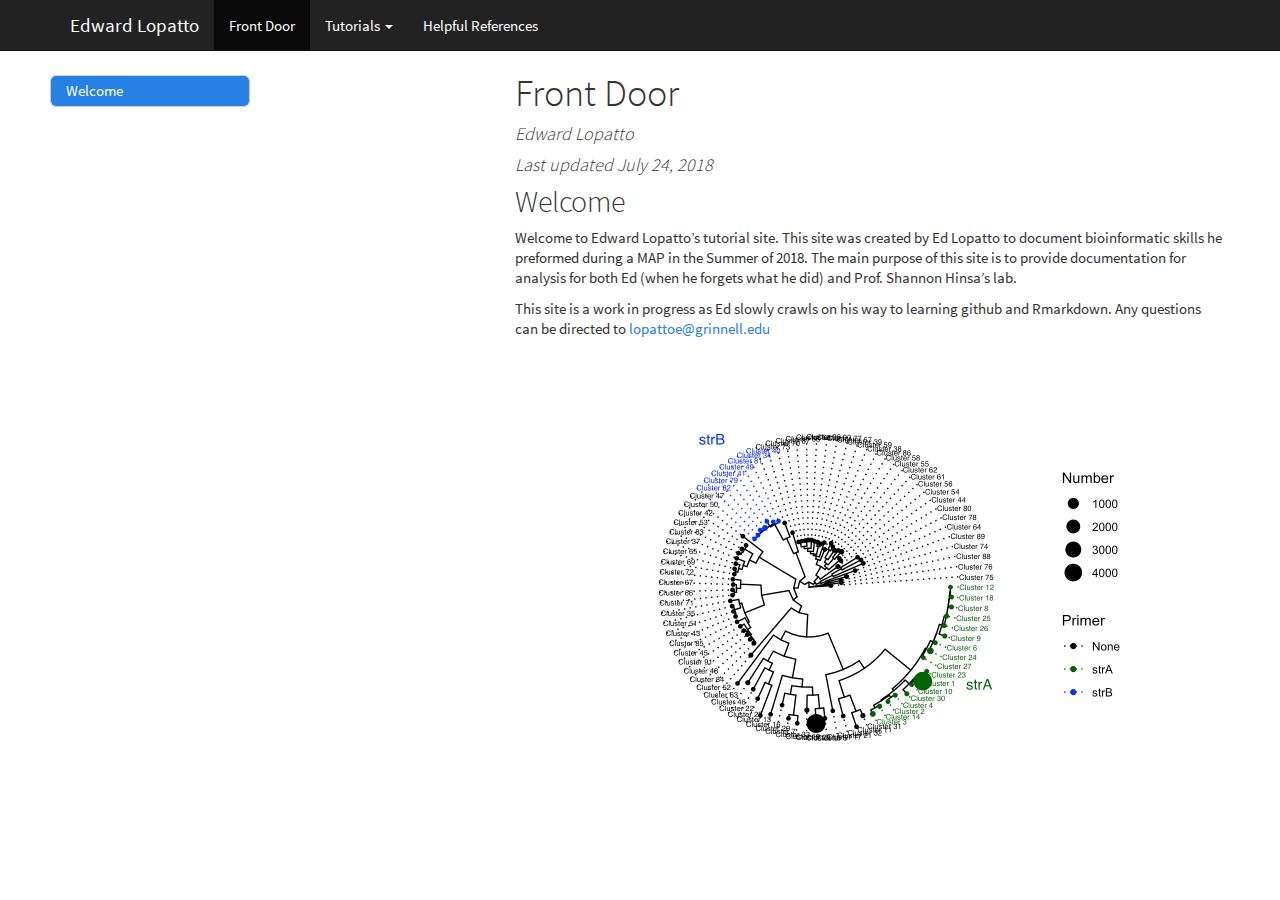
<file: docs/index.html>
<!DOCTYPE html>

<html xmlns="http://www.w3.org/1999/xhtml">

<head>

<meta charset="utf-8" />
<meta http-equiv="Content-Type" content="text/html; charset=utf-8" />
<meta name="generator" content="pandoc" />


<meta name="author" content="Edward Lopatto" />


<title>Front Door</title>

<script src="site_libs/jquery-1.11.3/jquery.min.js"></script>
<meta name="viewport" content="width=device-width, initial-scale=1" />
<link href="site_libs/bootstrap-3.3.5/css/cosmo.min.css" rel="stylesheet" />
<script src="site_libs/bootstrap-3.3.5/js/bootstrap.min.js"></script>
<script src="site_libs/bootstrap-3.3.5/shim/html5shiv.min.js"></script>
<script src="site_libs/bootstrap-3.3.5/shim/respond.min.js"></script>
<script src="site_libs/jqueryui-1.11.4/jquery-ui.min.js"></script>
<link href="site_libs/tocify-1.9.1/jquery.tocify.css" rel="stylesheet" />
<script src="site_libs/tocify-1.9.1/jquery.tocify.js"></script>
<script src="site_libs/navigation-1.1/tabsets.js"></script>
<link href="site_libs/highlightjs-9.12.0/default.css" rel="stylesheet" />
<script src="site_libs/highlightjs-9.12.0/highlight.js"></script>

<style type="text/css">code{white-space: pre;}</style>
<style type="text/css">
  pre:not([class]) {
    background-color: white;
  }
</style>
<script type="text/javascript">
if (window.hljs) {
  hljs.configure({languages: []});
  hljs.initHighlightingOnLoad();
  if (document.readyState && document.readyState === "complete") {
    window.setTimeout(function() { hljs.initHighlighting(); }, 0);
  }
}
</script>



<style type="text/css">
h1 {
  font-size: 34px;
}
h1.title {
  font-size: 38px;
}
h2 {
  font-size: 30px;
}
h3 {
  font-size: 24px;
}
h4 {
  font-size: 18px;
}
h5 {
  font-size: 16px;
}
h6 {
  font-size: 12px;
}
.table th:not([align]) {
  text-align: left;
}
</style>

<link rel="stylesheet" href="style.css" type="text/css" />

</head>

<body>

<style type = "text/css">
.main-container {
  max-width: 940px;
  margin-left: auto;
  margin-right: auto;
}
code {
  color: inherit;
  background-color: rgba(0, 0, 0, 0.04);
}
img {
  max-width:100%;
  height: auto;
}
.tabbed-pane {
  padding-top: 12px;
}
.html-widget {
  margin-bottom: 20px;
}
button.code-folding-btn:focus {
  outline: none;
}
</style>


<style type="text/css">
/* padding for bootstrap navbar */
body {
  padding-top: 51px;
  padding-bottom: 40px;
}
/* offset scroll position for anchor links (for fixed navbar)  */
.section h1 {
  padding-top: 56px;
  margin-top: -56px;
}

.section h2 {
  padding-top: 56px;
  margin-top: -56px;
}
.section h3 {
  padding-top: 56px;
  margin-top: -56px;
}
.section h4 {
  padding-top: 56px;
  margin-top: -56px;
}
.section h5 {
  padding-top: 56px;
  margin-top: -56px;
}
.section h6 {
  padding-top: 56px;
  margin-top: -56px;
}
</style>

<script>
// manage active state of menu based on current page
$(document).ready(function () {
  // active menu anchor
  href = window.location.pathname
  href = href.substr(href.lastIndexOf('/') + 1)
  if (href === "")
    href = "index.html";
  var menuAnchor = $('a[href="' + href + '"]');

  // mark it active
  menuAnchor.parent().addClass('active');

  // if it's got a parent navbar menu mark it active as well
  menuAnchor.closest('li.dropdown').addClass('active');
});
</script>


<div class="container-fluid main-container">

<!-- tabsets -->
<script>
$(document).ready(function () {
  window.buildTabsets("TOC");
});
</script>

<!-- code folding -->




<script>
$(document).ready(function ()  {

    // move toc-ignore selectors from section div to header
    $('div.section.toc-ignore')
        .removeClass('toc-ignore')
        .children('h1,h2,h3,h4,h5').addClass('toc-ignore');

    // establish options
    var options = {
      selectors: "h1,h2,h3",
      theme: "bootstrap3",
      context: '.toc-content',
      hashGenerator: function (text) {
        return text.replace(/[.\\/?&!#<>]/g, '').replace(/\s/g, '_').toLowerCase();
      },
      ignoreSelector: ".toc-ignore",
      scrollTo: 0
    };
    options.showAndHide = false;
    options.smoothScroll = true;

    // tocify
    var toc = $("#TOC").tocify(options).data("toc-tocify");
});
</script>

<style type="text/css">

#TOC {
  margin: 25px 0px 20px 0px;
}
@media (max-width: 768px) {
#TOC {
  position: relative;
  width: 100%;
}
}


.toc-content {
  padding-left: 30px;
  padding-right: 40px;
}

div.main-container {
  max-width: 1200px;
}

div.tocify {
  width: 20%;
  max-width: 260px;
  max-height: 85%;
}

@media (min-width: 768px) and (max-width: 991px) {
  div.tocify {
    width: 25%;
  }
}

@media (max-width: 767px) {
  div.tocify {
    width: 100%;
    max-width: none;
  }
}

.tocify ul, .tocify li {
  line-height: 20px;
}

.tocify-subheader .tocify-item {
  font-size: 0.90em;
  padding-left: 25px;
  text-indent: 0;
}

.tocify .list-group-item {
  border-radius: 0px;
}

.tocify-subheader {
  display: inline;
}
.tocify-subheader .tocify-item {
  font-size: 0.95em;
}

</style>

<!-- setup 3col/9col grid for toc_float and main content  -->
<div class="row-fluid">
<div class="col-xs-12 col-sm-4 col-md-3">
<div id="TOC" class="tocify">
</div>
</div>

<div class="toc-content col-xs-12 col-sm-8 col-md-9">




<div class="navbar navbar-default  navbar-fixed-top" role="navigation">
  <div class="container">
    <div class="navbar-header">
      <button type="button" class="navbar-toggle collapsed" data-toggle="collapse" data-target="#navbar">
        <span class="icon-bar"></span>
        <span class="icon-bar"></span>
        <span class="icon-bar"></span>
      </button>
      <a class="navbar-brand" href="index.html">Edward Lopatto</a>
    </div>
    <div id="navbar" class="navbar-collapse collapse">
      <ul class="nav navbar-nav">
        <li>
  <a href="index.html">Front Door</a>
</li>
<li class="dropdown">
  <a href="#" class="dropdown-toggle" data-toggle="dropdown" role="button" aria-expanded="false">
    Tutorials
     
    <span class="caret"></span>
  </a>
  <ul class="dropdown-menu" role="menu">
    <li>
      <a href="community_tutorial.html">16s Community Analysis</a>
    </li>
    <li>
      <a href="str_tutorial.html">str Gene Variant Analysis</a>
    </li>
  </ul>
</li>
<li>
  <a href="helpful_references.html">Helpful References</a>
</li>
      </ul>
      <ul class="nav navbar-nav navbar-right">
        
      </ul>
    </div><!--/.nav-collapse -->
  </div><!--/.container -->
</div><!--/.navbar -->

<div class="fluid-row" id="header">



<h1 class="title toc-ignore">Front Door</h1>
<h4 class="author"><em>Edward Lopatto</em></h4>
<h4 class="date"><em>Last updated July 24, 2018</em></h4>

</div>


<div id="welcome" class="section level2">
<h2>Welcome</h2>
<p>Welcome to Edward Lopatto’s tutorial site. This site was created by Ed Lopatto to document bioinformatic skills he preformed during a MAP in the Summer of 2018. The main purpose of this site is to provide documentation for analysis for both Ed (when he forgets what he did) and Prof. Shannon Hinsa’s lab.</p>
<p>This site is a work in progress as Ed slowly crawls on his way to learning github and Rmarkdown. Any questions can be directed to <a href="mailto:lopattoe@grinnell.edu">lopattoe@grinnell.edu</a></p>
<p><img src="index_files/figure-html/unnamed-chunk-1-1.png" width="672" /></p>
</div>



</div>
</div>

</div>

<script>

// add bootstrap table styles to pandoc tables
function bootstrapStylePandocTables() {
  $('tr.header').parent('thead').parent('table').addClass('table table-condensed');
}
$(document).ready(function () {
  bootstrapStylePandocTables();
});


</script>

<!-- dynamically load mathjax for compatibility with self-contained -->
<script>
  (function () {
    var script = document.createElement("script");
    script.type = "text/javascript";
    script.src  = "https://mathjax.rstudio.com/latest/MathJax.js?config=TeX-AMS-MML_HTMLorMML";
    document.getElementsByTagName("head")[0].appendChild(script);
  })();
</script>

</body>
</html>
</file>
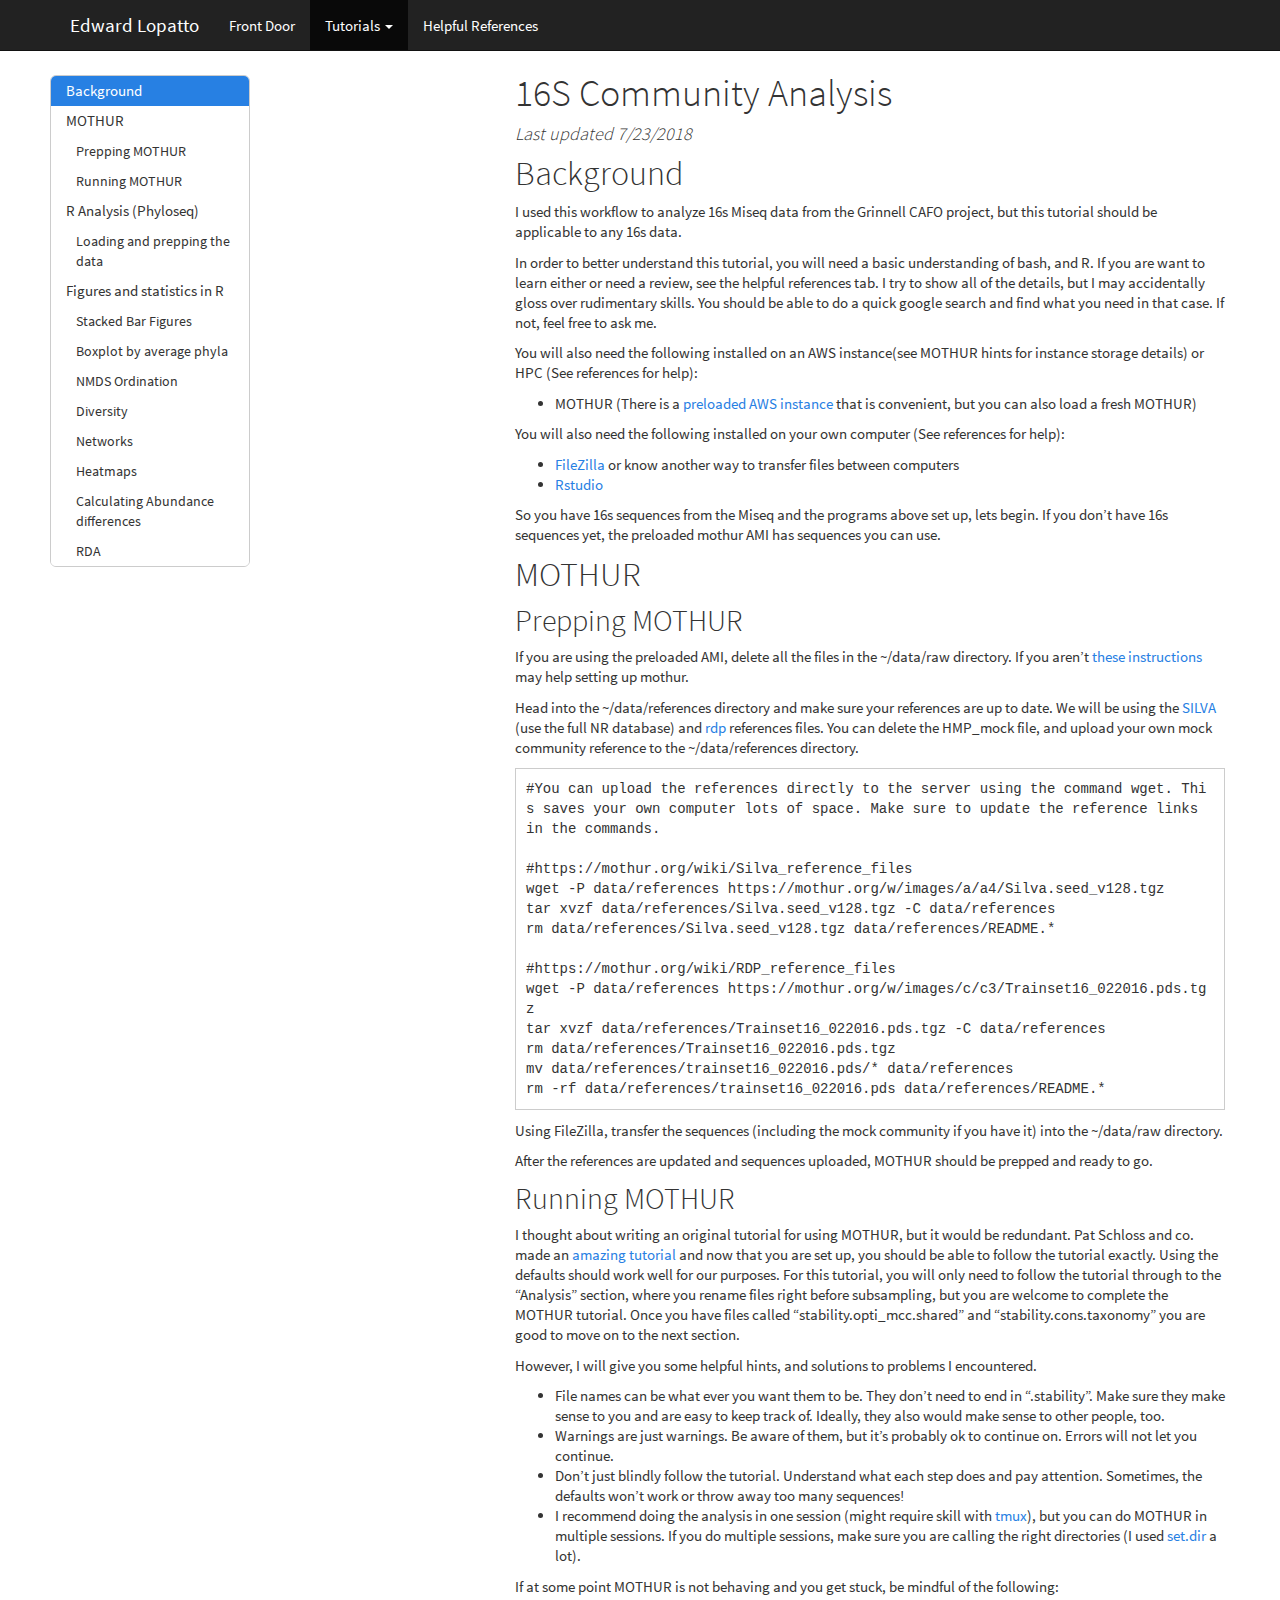
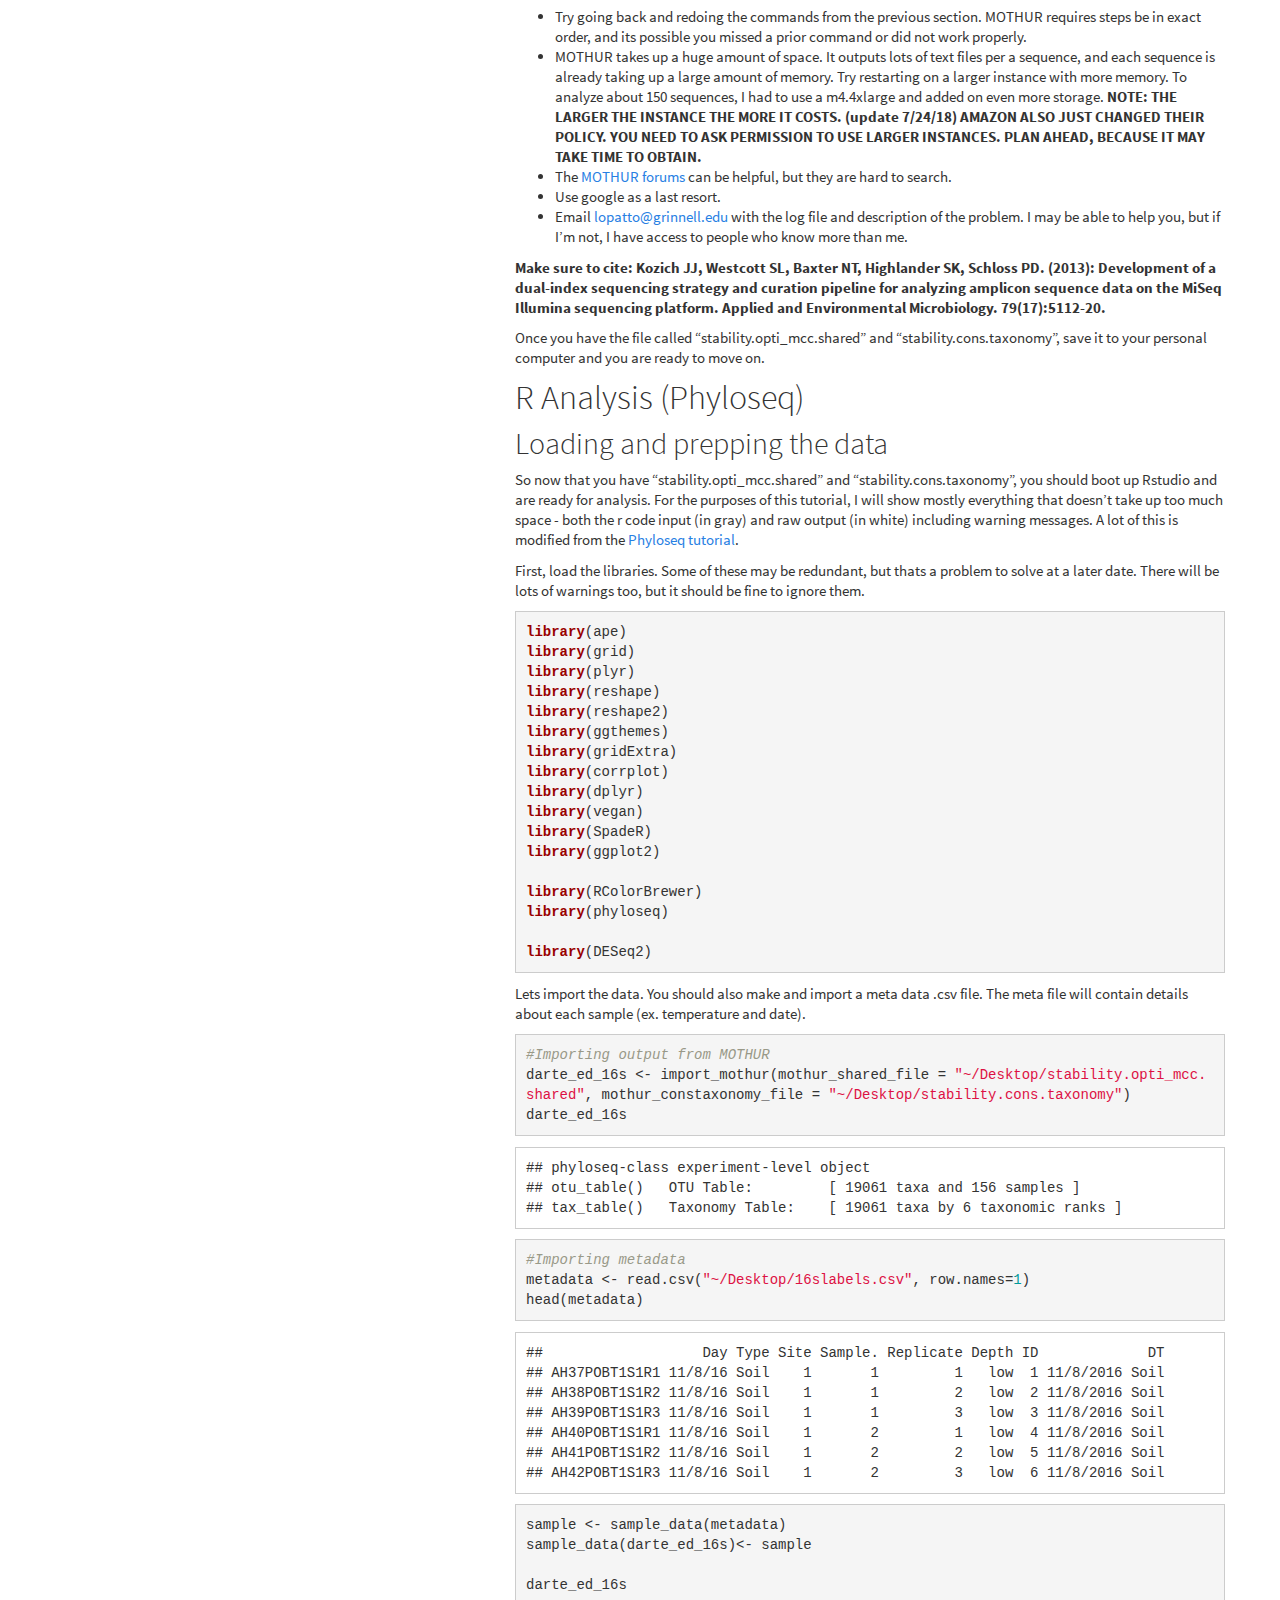
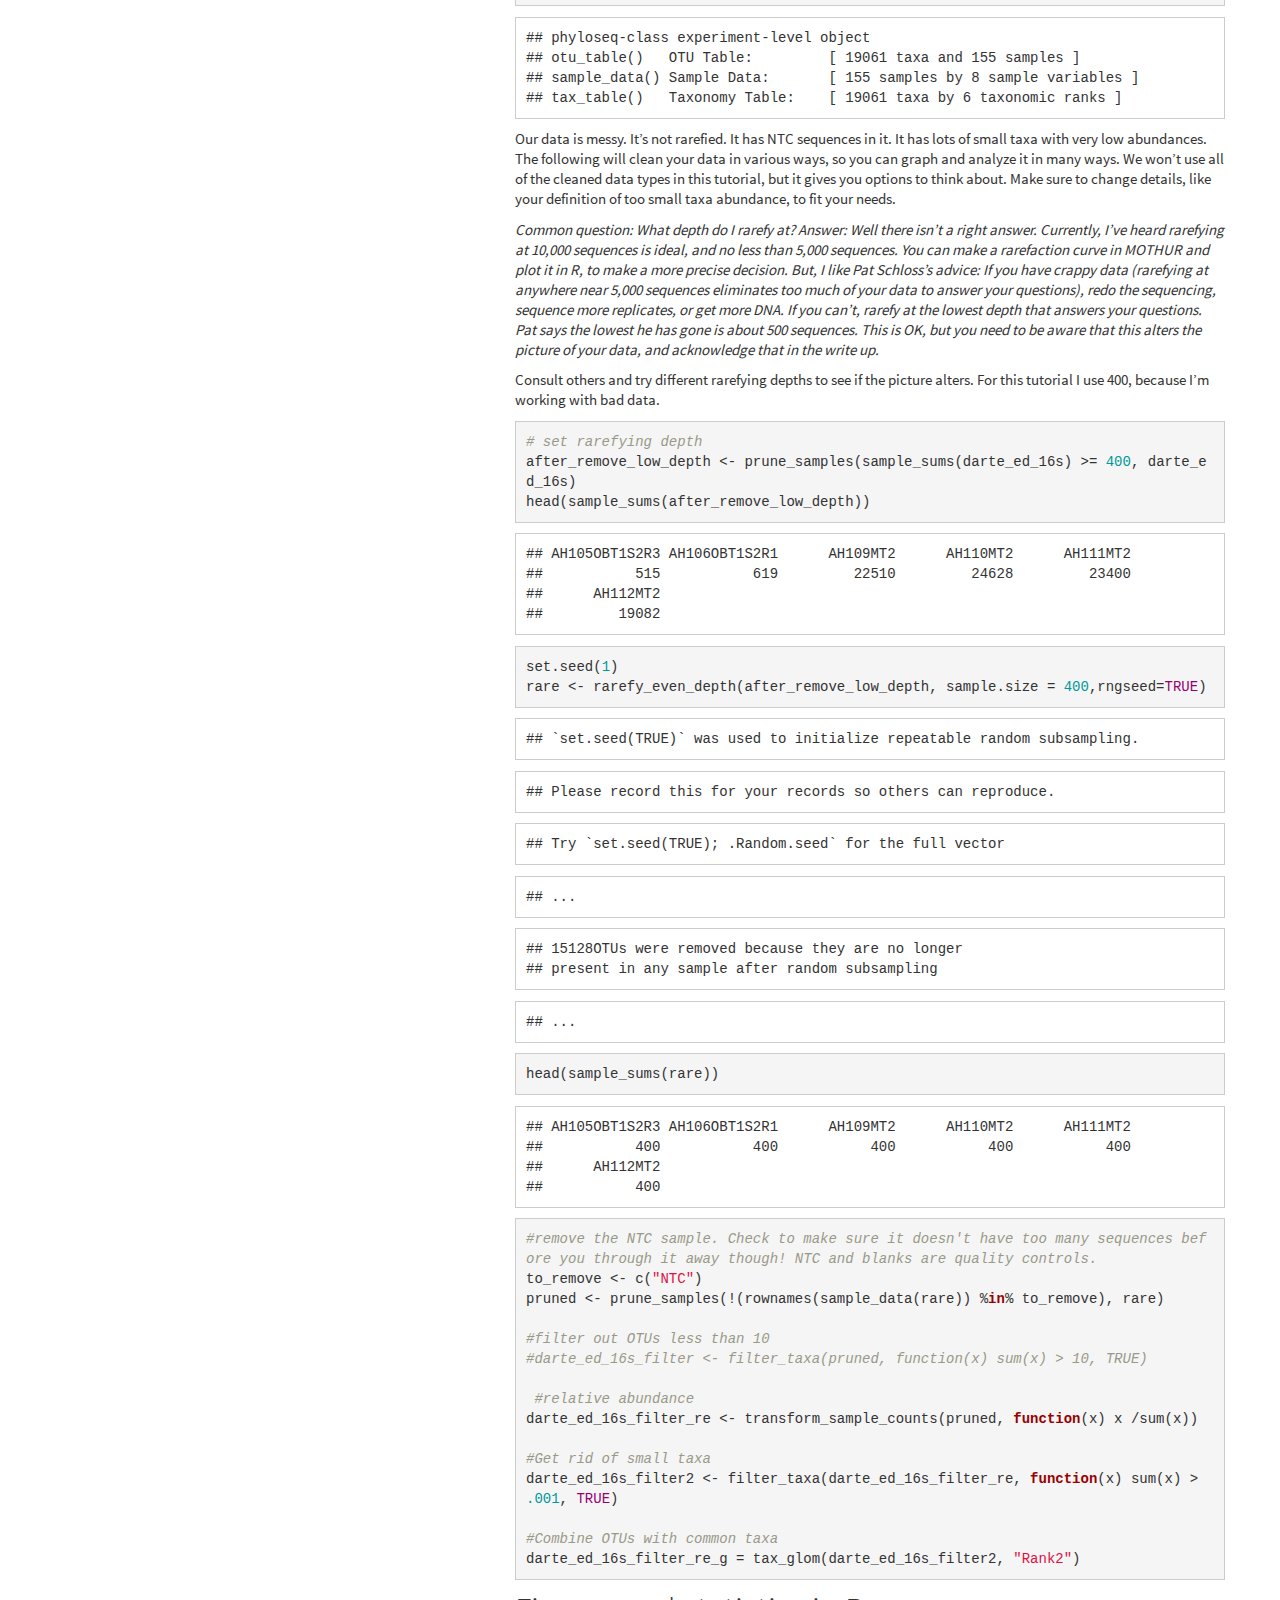
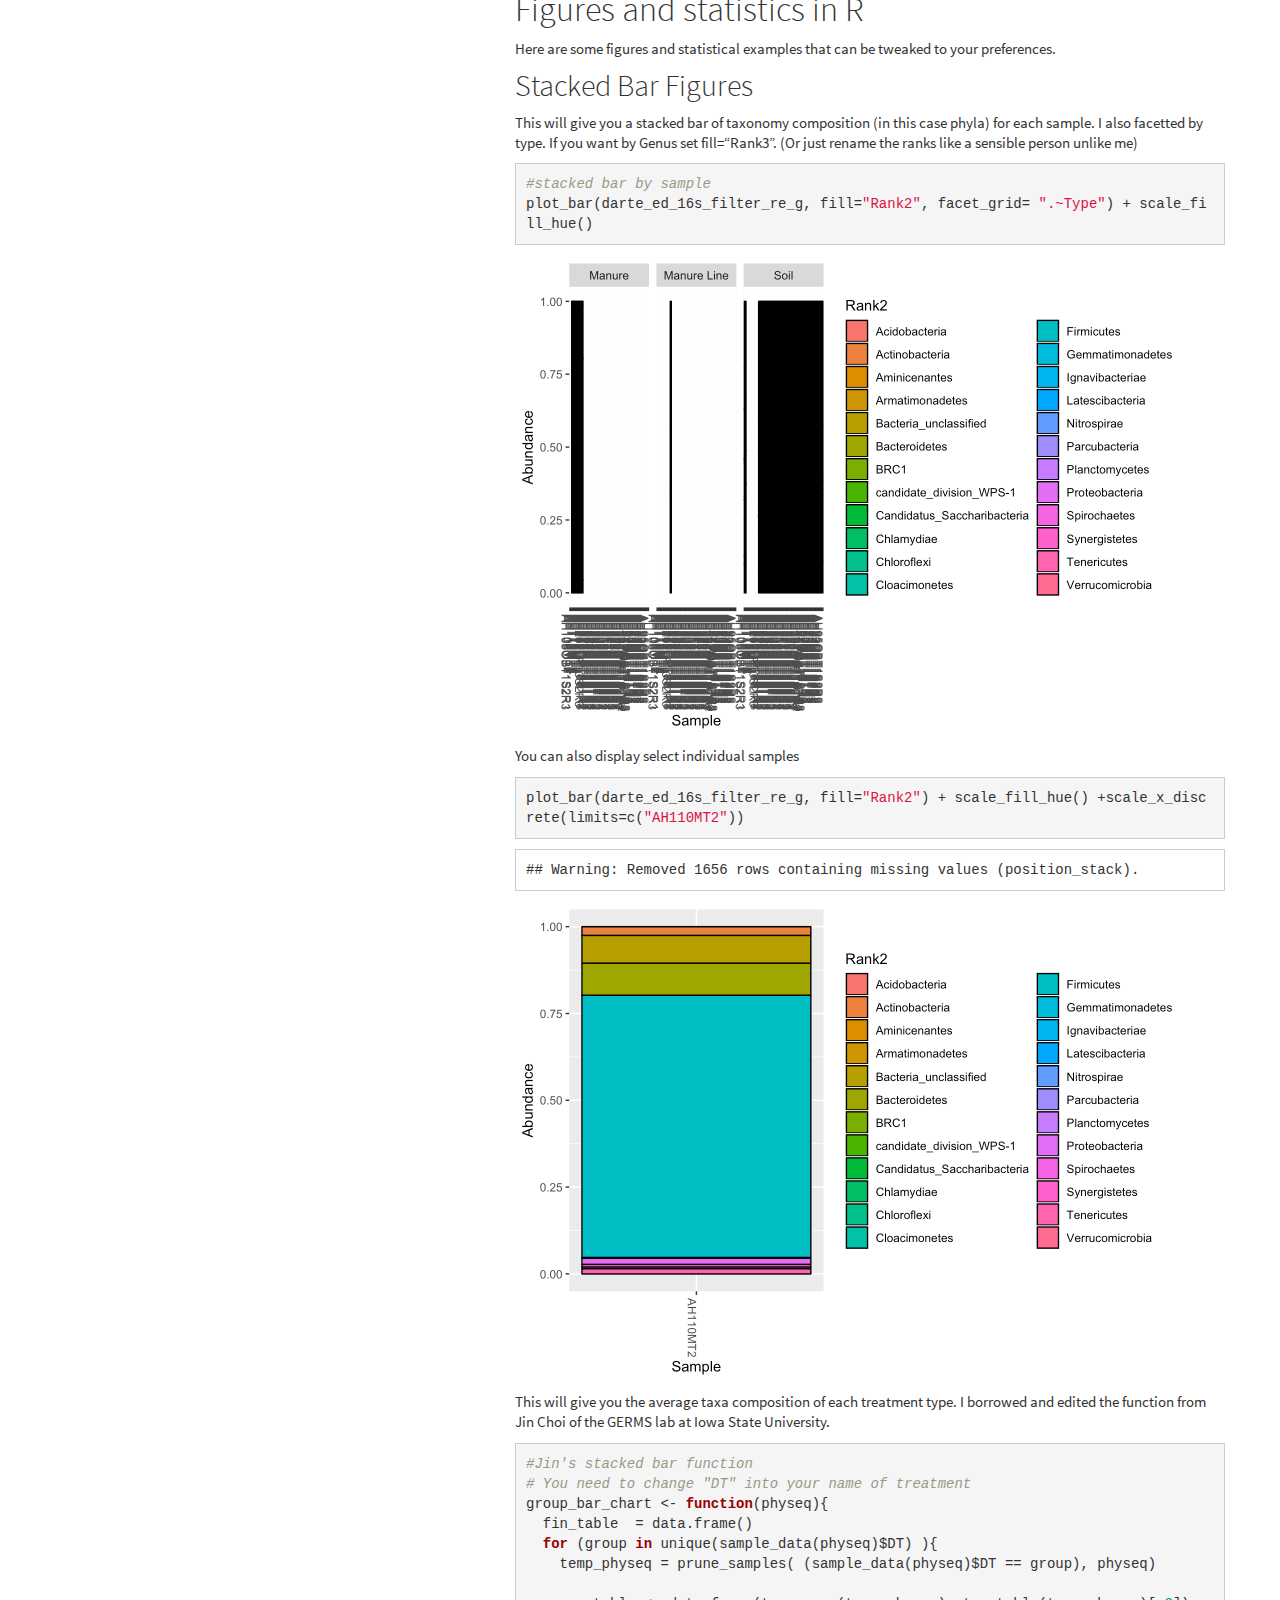
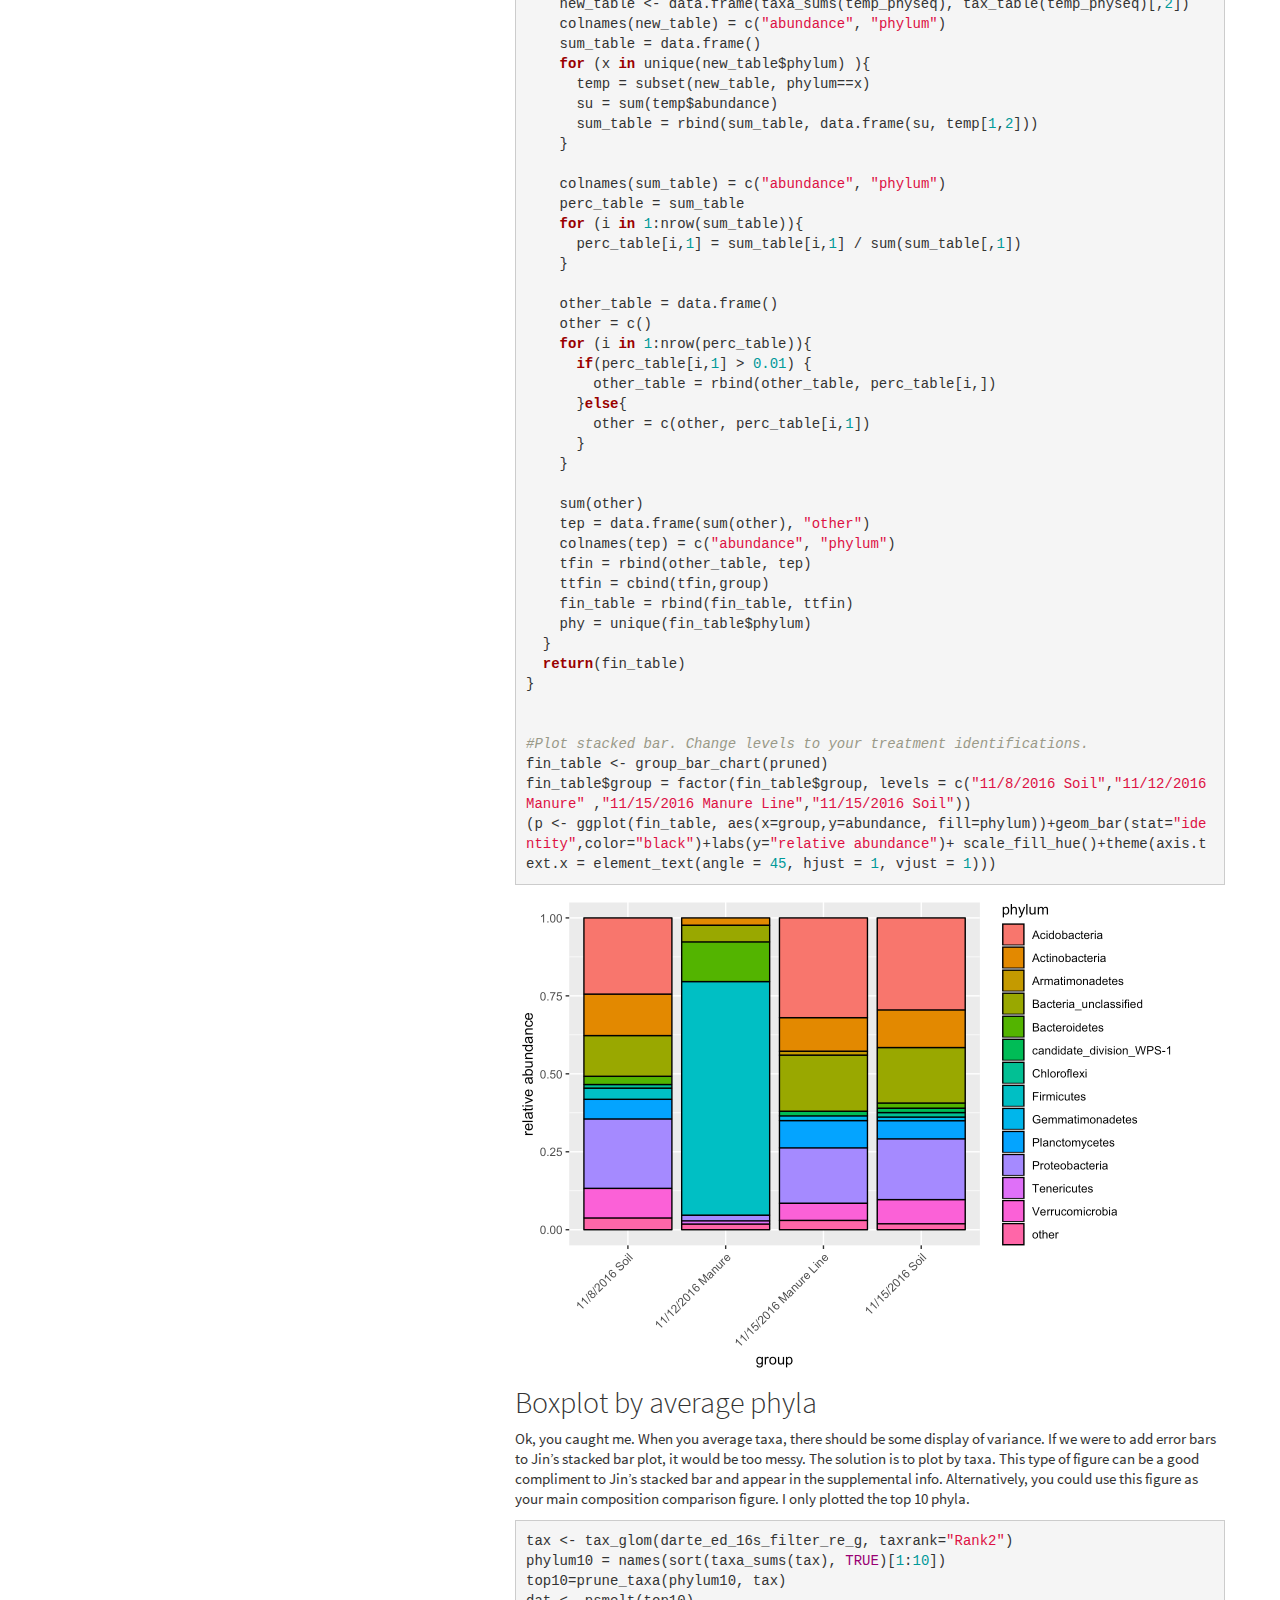
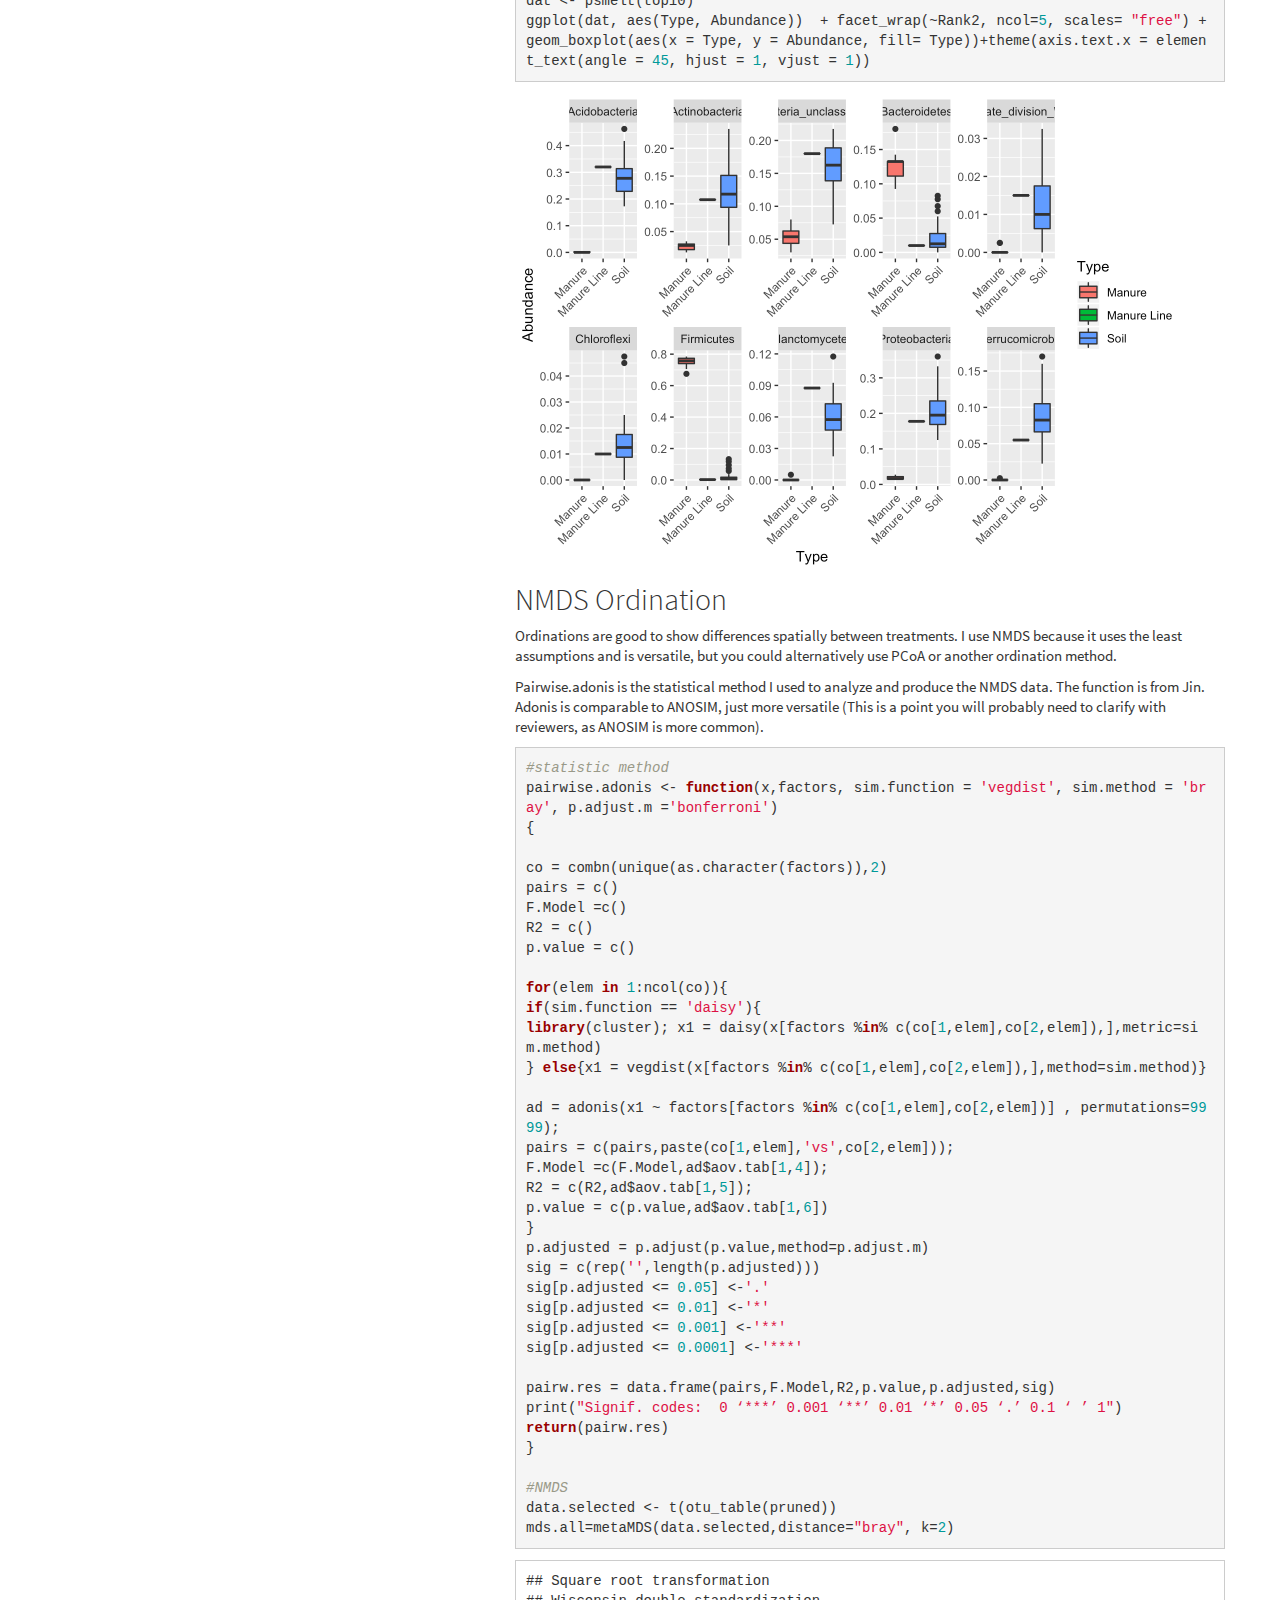
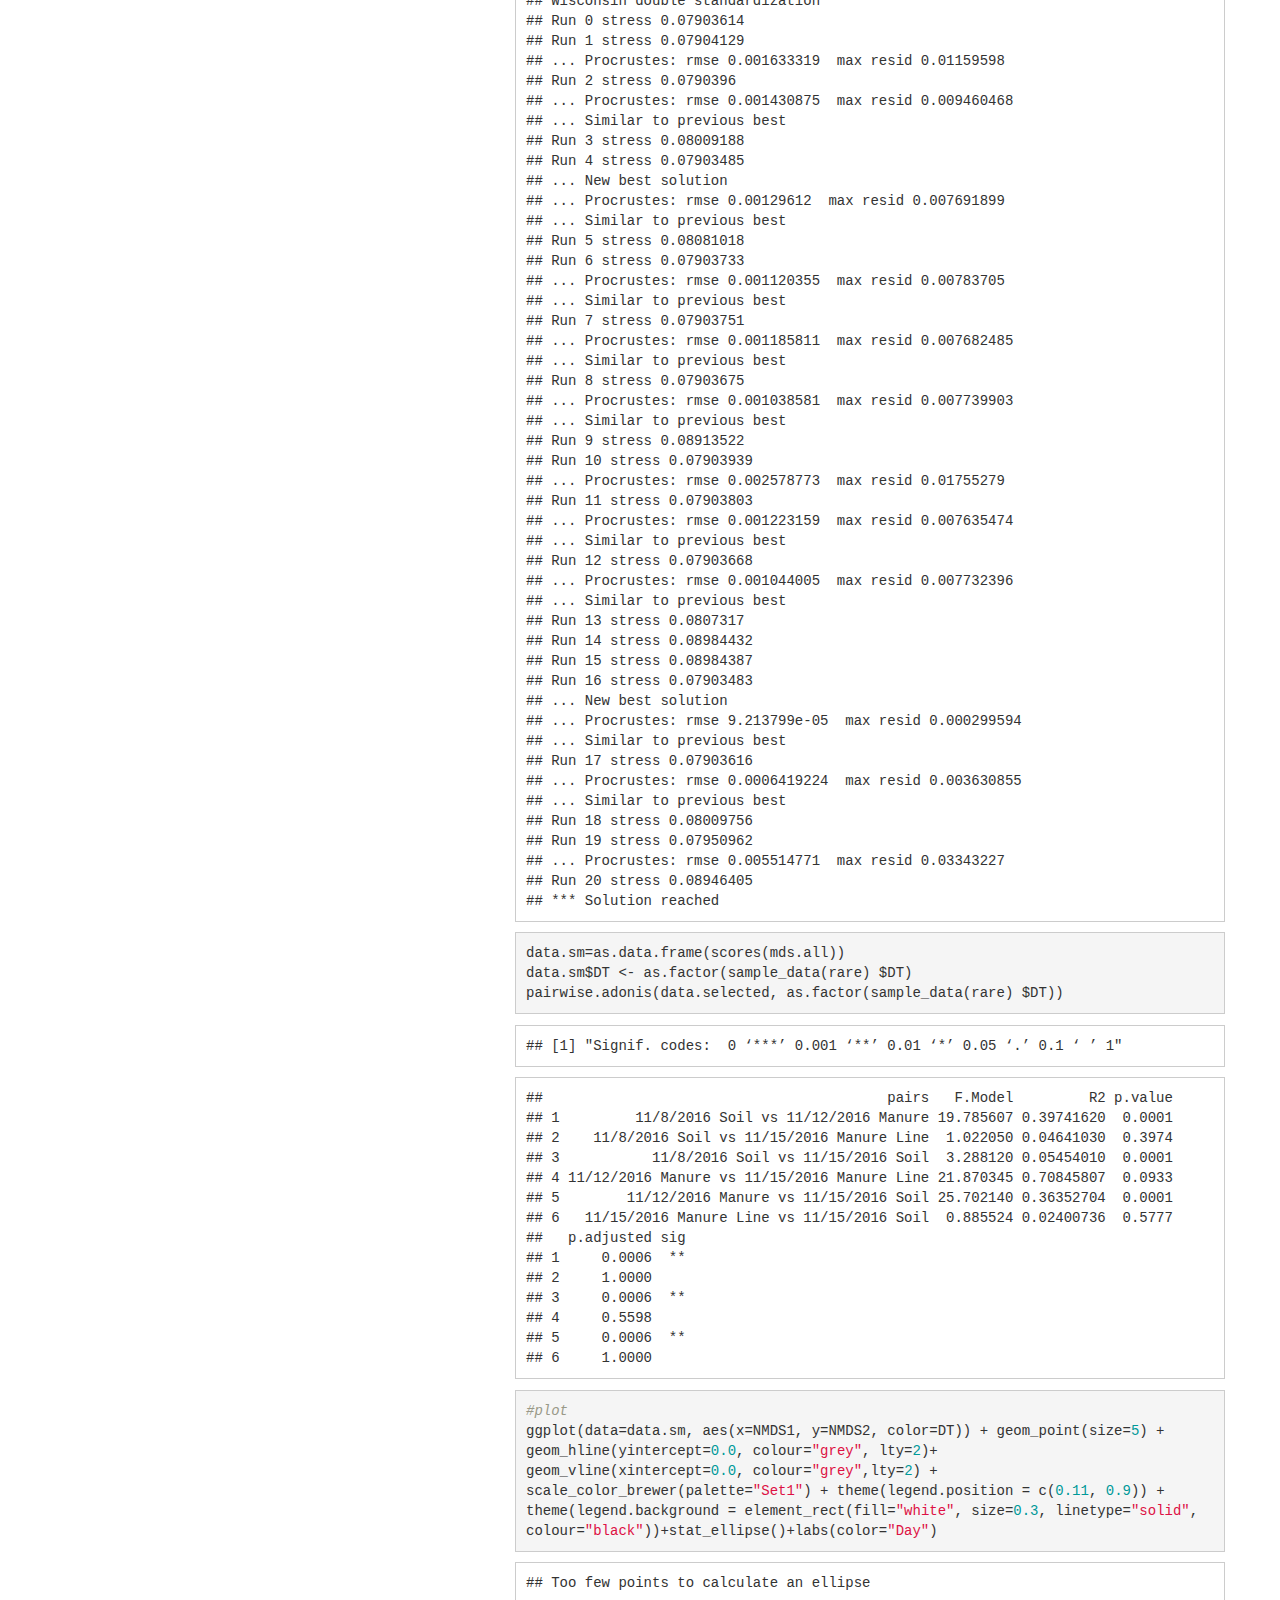
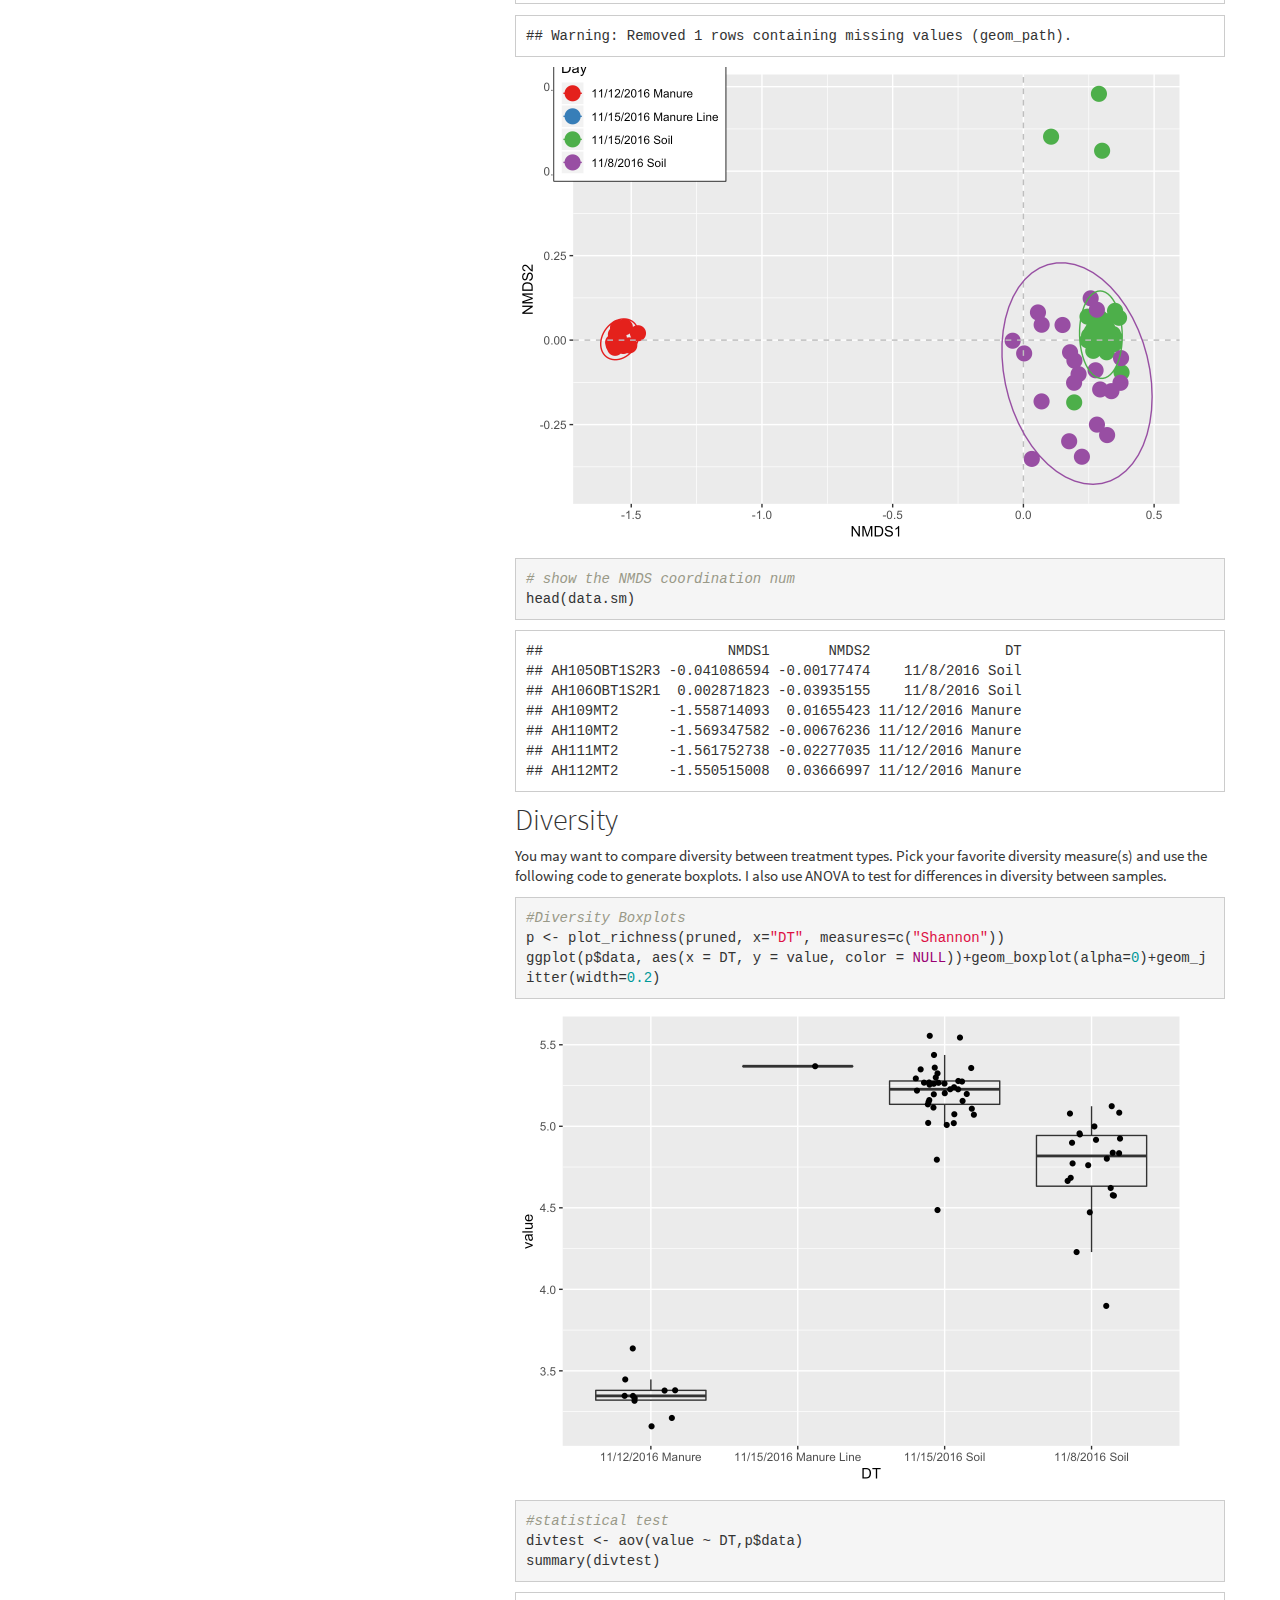
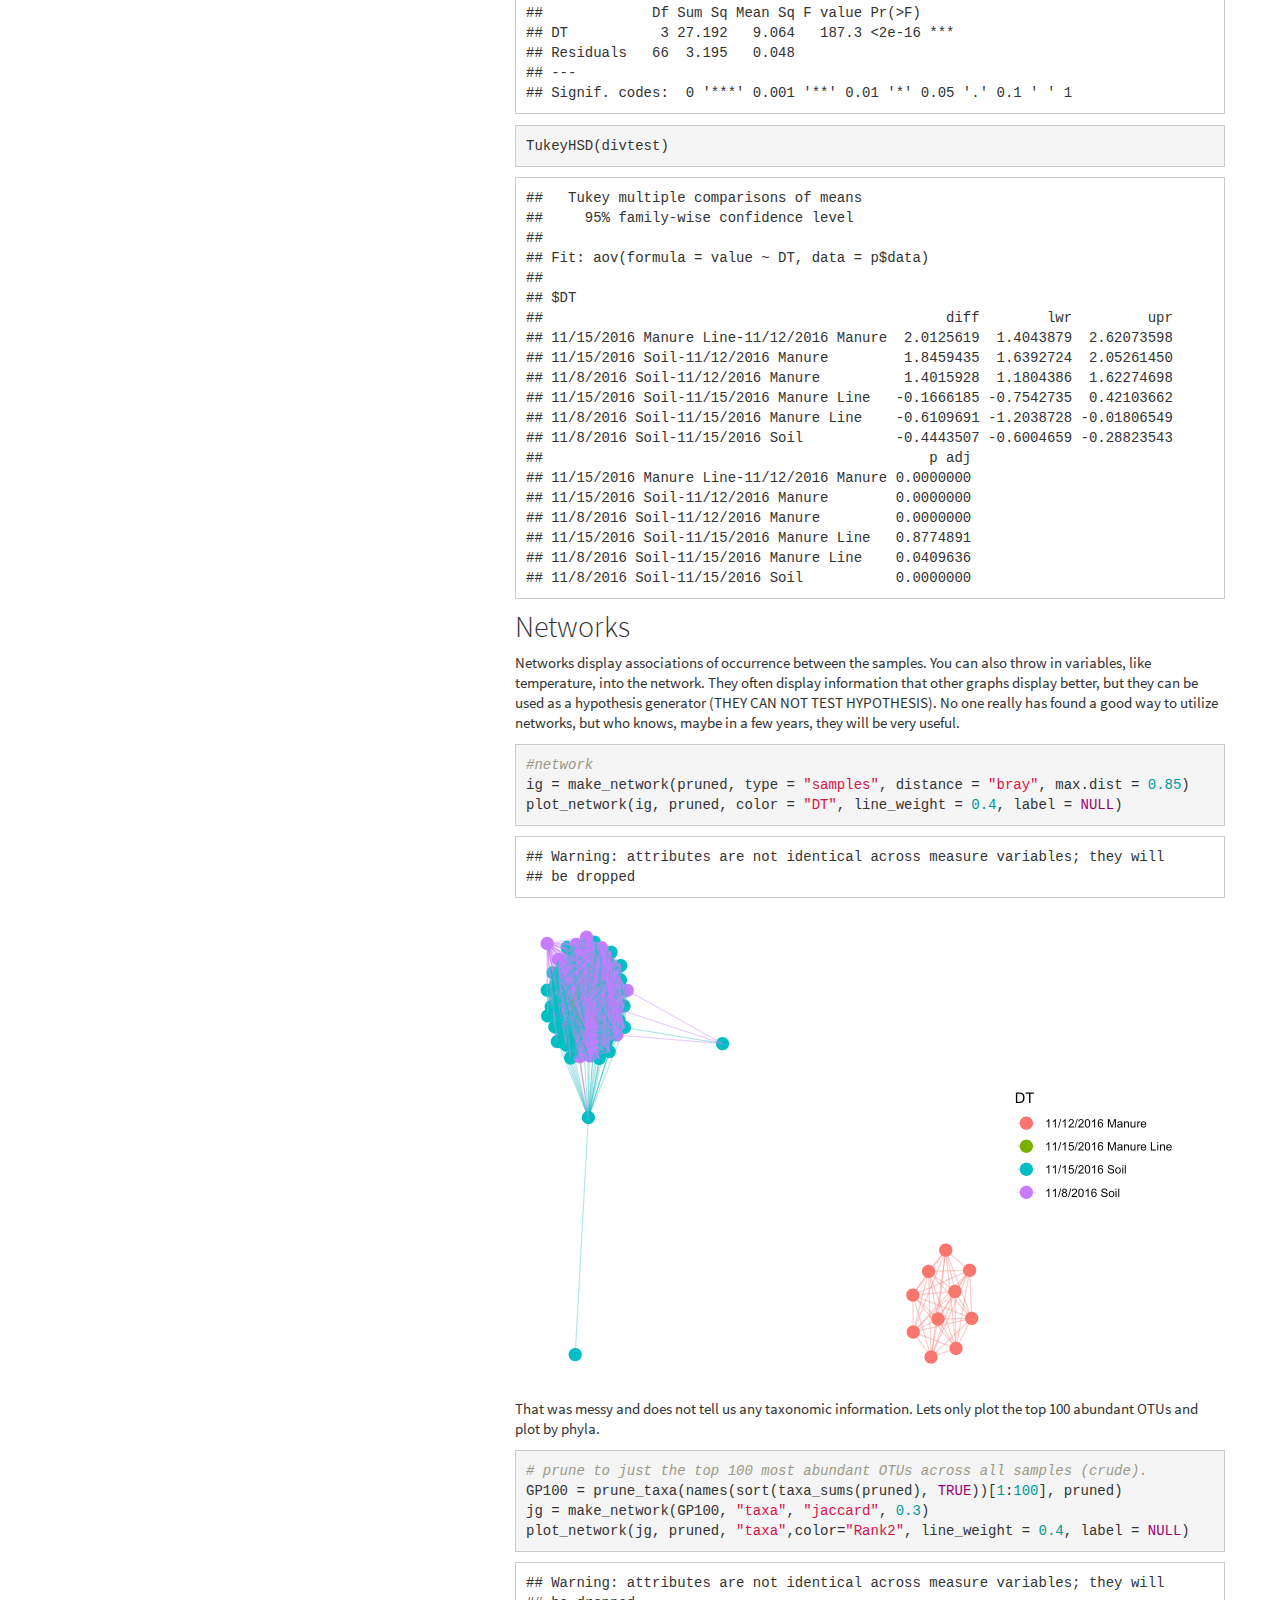
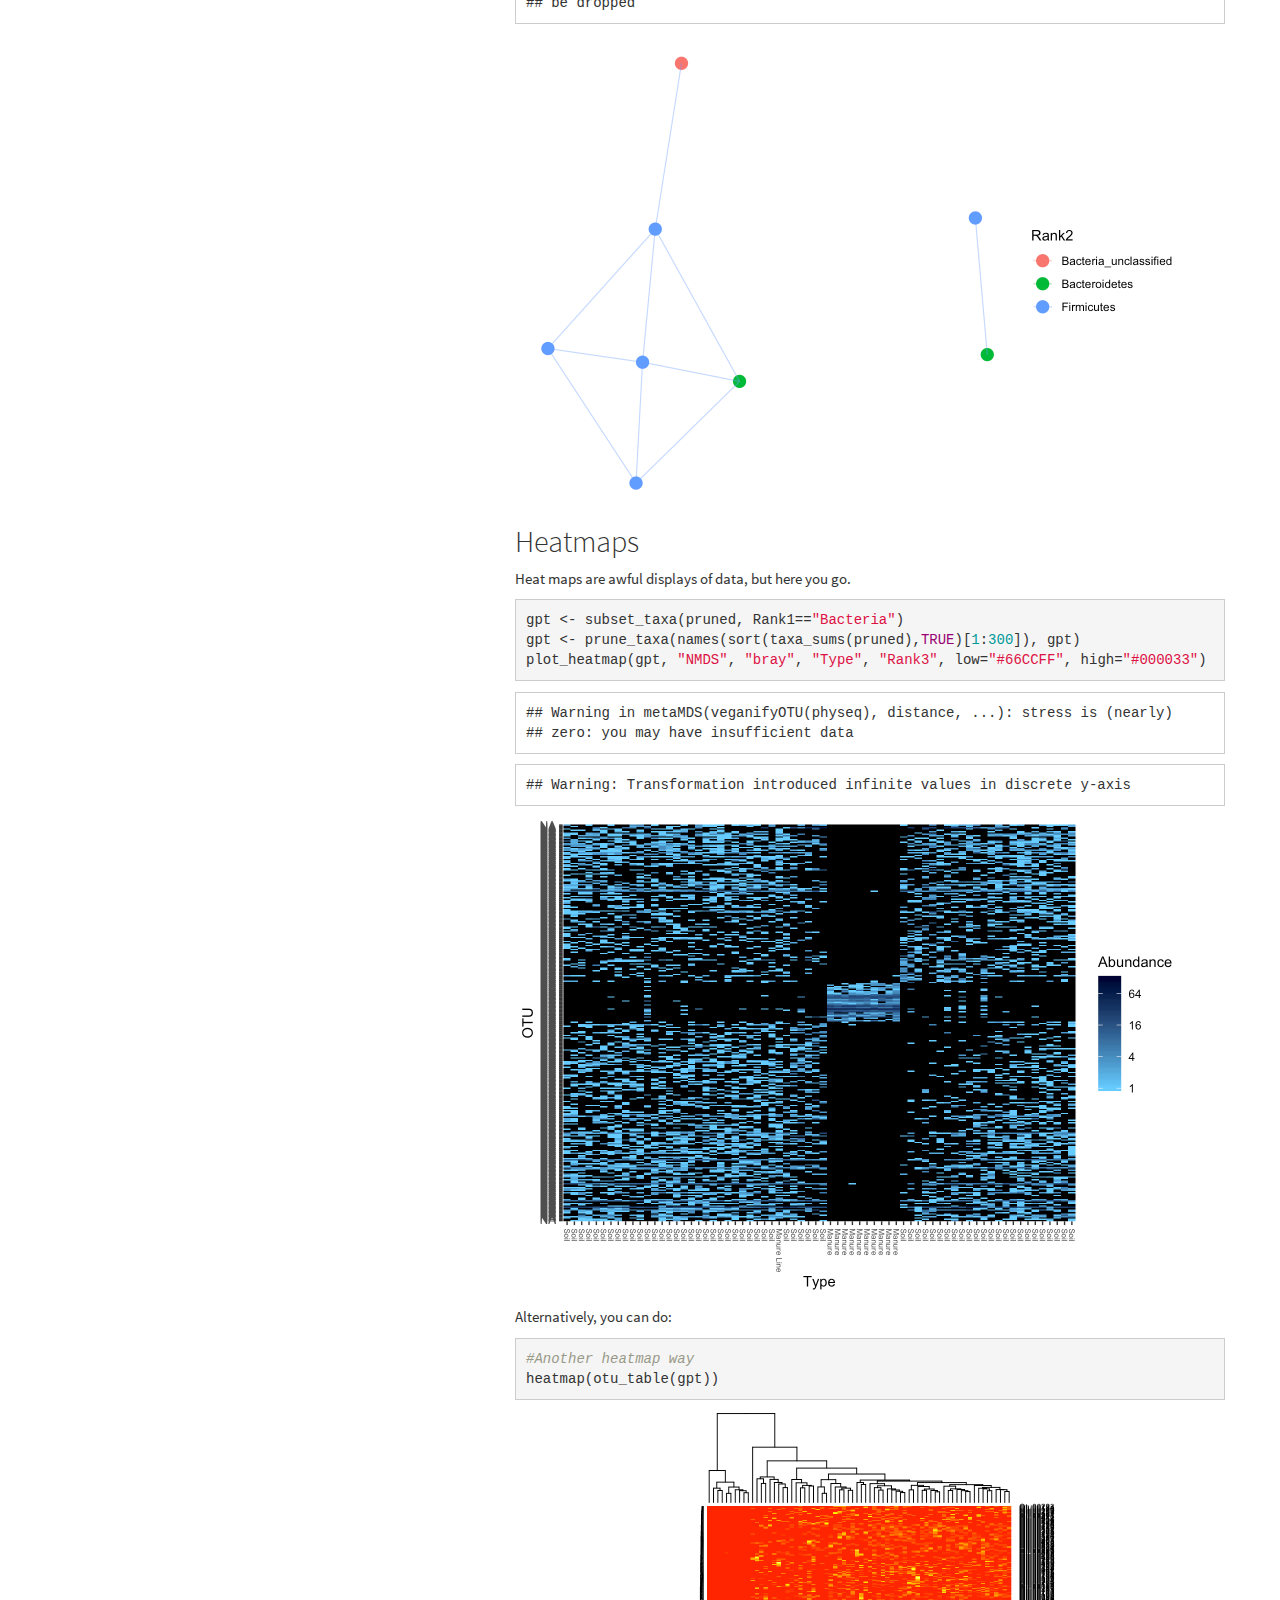
<file: docs/community_tutorial.html>
<!DOCTYPE html>

<html xmlns="http://www.w3.org/1999/xhtml">

<head>

<meta charset="utf-8" />
<meta http-equiv="Content-Type" content="text/html; charset=utf-8" />
<meta name="generator" content="pandoc" />




<title>16S Community Analysis</title>

<script src="site_libs/jquery-1.11.3/jquery.min.js"></script>
<meta name="viewport" content="width=device-width, initial-scale=1" />
<link href="site_libs/bootstrap-3.3.5/css/cosmo.min.css" rel="stylesheet" />
<script src="site_libs/bootstrap-3.3.5/js/bootstrap.min.js"></script>
<script src="site_libs/bootstrap-3.3.5/shim/html5shiv.min.js"></script>
<script src="site_libs/bootstrap-3.3.5/shim/respond.min.js"></script>
<script src="site_libs/jqueryui-1.11.4/jquery-ui.min.js"></script>
<link href="site_libs/tocify-1.9.1/jquery.tocify.css" rel="stylesheet" />
<script src="site_libs/tocify-1.9.1/jquery.tocify.js"></script>
<script src="site_libs/navigation-1.1/tabsets.js"></script>
<link href="site_libs/highlightjs-9.12.0/default.css" rel="stylesheet" />
<script src="site_libs/highlightjs-9.12.0/highlight.js"></script>

<style type="text/css">code{white-space: pre;}</style>
<style type="text/css">
  pre:not([class]) {
    background-color: white;
  }
</style>
<script type="text/javascript">
if (window.hljs) {
  hljs.configure({languages: []});
  hljs.initHighlightingOnLoad();
  if (document.readyState && document.readyState === "complete") {
    window.setTimeout(function() { hljs.initHighlighting(); }, 0);
  }
}
</script>



<style type="text/css">
h1 {
  font-size: 34px;
}
h1.title {
  font-size: 38px;
}
h2 {
  font-size: 30px;
}
h3 {
  font-size: 24px;
}
h4 {
  font-size: 18px;
}
h5 {
  font-size: 16px;
}
h6 {
  font-size: 12px;
}
.table th:not([align]) {
  text-align: left;
}
</style>

<link rel="stylesheet" href="style.css" type="text/css" />

</head>

<body>

<style type = "text/css">
.main-container {
  max-width: 940px;
  margin-left: auto;
  margin-right: auto;
}
code {
  color: inherit;
  background-color: rgba(0, 0, 0, 0.04);
}
img {
  max-width:100%;
  height: auto;
}
.tabbed-pane {
  padding-top: 12px;
}
.html-widget {
  margin-bottom: 20px;
}
button.code-folding-btn:focus {
  outline: none;
}
</style>


<style type="text/css">
/* padding for bootstrap navbar */
body {
  padding-top: 51px;
  padding-bottom: 40px;
}
/* offset scroll position for anchor links (for fixed navbar)  */
.section h1 {
  padding-top: 56px;
  margin-top: -56px;
}

.section h2 {
  padding-top: 56px;
  margin-top: -56px;
}
.section h3 {
  padding-top: 56px;
  margin-top: -56px;
}
.section h4 {
  padding-top: 56px;
  margin-top: -56px;
}
.section h5 {
  padding-top: 56px;
  margin-top: -56px;
}
.section h6 {
  padding-top: 56px;
  margin-top: -56px;
}
</style>

<script>
// manage active state of menu based on current page
$(document).ready(function () {
  // active menu anchor
  href = window.location.pathname
  href = href.substr(href.lastIndexOf('/') + 1)
  if (href === "")
    href = "index.html";
  var menuAnchor = $('a[href="' + href + '"]');

  // mark it active
  menuAnchor.parent().addClass('active');

  // if it's got a parent navbar menu mark it active as well
  menuAnchor.closest('li.dropdown').addClass('active');
});
</script>


<div class="container-fluid main-container">

<!-- tabsets -->
<script>
$(document).ready(function () {
  window.buildTabsets("TOC");
});
</script>

<!-- code folding -->




<script>
$(document).ready(function ()  {

    // move toc-ignore selectors from section div to header
    $('div.section.toc-ignore')
        .removeClass('toc-ignore')
        .children('h1,h2,h3,h4,h5').addClass('toc-ignore');

    // establish options
    var options = {
      selectors: "h1,h2,h3",
      theme: "bootstrap3",
      context: '.toc-content',
      hashGenerator: function (text) {
        return text.replace(/[.\\/?&!#<>]/g, '').replace(/\s/g, '_').toLowerCase();
      },
      ignoreSelector: ".toc-ignore",
      scrollTo: 0
    };
    options.showAndHide = false;
    options.smoothScroll = true;

    // tocify
    var toc = $("#TOC").tocify(options).data("toc-tocify");
});
</script>

<style type="text/css">

#TOC {
  margin: 25px 0px 20px 0px;
}
@media (max-width: 768px) {
#TOC {
  position: relative;
  width: 100%;
}
}


.toc-content {
  padding-left: 30px;
  padding-right: 40px;
}

div.main-container {
  max-width: 1200px;
}

div.tocify {
  width: 20%;
  max-width: 260px;
  max-height: 85%;
}

@media (min-width: 768px) and (max-width: 991px) {
  div.tocify {
    width: 25%;
  }
}

@media (max-width: 767px) {
  div.tocify {
    width: 100%;
    max-width: none;
  }
}

.tocify ul, .tocify li {
  line-height: 20px;
}

.tocify-subheader .tocify-item {
  font-size: 0.90em;
  padding-left: 25px;
  text-indent: 0;
}

.tocify .list-group-item {
  border-radius: 0px;
}

.tocify-subheader {
  display: inline;
}
.tocify-subheader .tocify-item {
  font-size: 0.95em;
}

</style>

<!-- setup 3col/9col grid for toc_float and main content  -->
<div class="row-fluid">
<div class="col-xs-12 col-sm-4 col-md-3">
<div id="TOC" class="tocify">
</div>
</div>

<div class="toc-content col-xs-12 col-sm-8 col-md-9">




<div class="navbar navbar-default  navbar-fixed-top" role="navigation">
  <div class="container">
    <div class="navbar-header">
      <button type="button" class="navbar-toggle collapsed" data-toggle="collapse" data-target="#navbar">
        <span class="icon-bar"></span>
        <span class="icon-bar"></span>
        <span class="icon-bar"></span>
      </button>
      <a class="navbar-brand" href="index.html">Edward Lopatto</a>
    </div>
    <div id="navbar" class="navbar-collapse collapse">
      <ul class="nav navbar-nav">
        <li>
  <a href="index.html">Front Door</a>
</li>
<li class="dropdown">
  <a href="#" class="dropdown-toggle" data-toggle="dropdown" role="button" aria-expanded="false">
    Tutorials
     
    <span class="caret"></span>
  </a>
  <ul class="dropdown-menu" role="menu">
    <li>
      <a href="community_tutorial.html">16s Community Analysis</a>
    </li>
    <li>
      <a href="str_tutorial.html">str Gene Variant Analysis</a>
    </li>
  </ul>
</li>
<li>
  <a href="helpful_references.html">Helpful References</a>
</li>
      </ul>
      <ul class="nav navbar-nav navbar-right">
        
      </ul>
    </div><!--/.nav-collapse -->
  </div><!--/.container -->
</div><!--/.navbar -->

<div class="fluid-row" id="header">



<h1 class="title toc-ignore">16S Community Analysis</h1>
<h4 class="date"><em>Last updated 7/23/2018</em></h4>

</div>


<div id="background" class="section level1">
<h1>Background</h1>
<p>I used this workflow to analyze 16s Miseq data from the Grinnell CAFO project, but this tutorial should be applicable to any 16s data.</p>
<p>In order to better understand this tutorial, you will need a basic understanding of bash, and R. If you are want to learn either or need a review, see the helpful references tab. I try to show all of the details, but I may accidentally gloss over rudimentary skills. You should be able to do a quick google search and find what you need in that case. If not, feel free to ask me.</p>
<p>You will also need the following installed on an AWS instance(see MOTHUR hints for instance storage details) or HPC (See references for help):</p>
<ul>
<li>MOTHUR (There is a <a href="https://mothur.org/wiki/Mothur_AMI">preloaded AWS instance</a> that is convenient, but you can also load a fresh MOTHUR)</li>
</ul>
<p>You will also need the following installed on your own computer (See references for help):</p>
<ul>
<li><a href="https://filezilla-project.org/">FileZilla</a> or know another way to transfer files between computers</li>
<li><a href="https://www.rstudio.com/">Rstudio</a></li>
</ul>
<p>So you have 16s sequences from the Miseq and the programs above set up, lets begin. If you don’t have 16s sequences yet, the preloaded mothur AMI has sequences you can use.</p>
</div>
<div id="mothur" class="section level1">
<h1>MOTHUR</h1>
<div id="prepping-mothur" class="section level2">
<h2>Prepping MOTHUR</h2>
<p>If you are using the preloaded AMI, delete all the files in the ~/data/raw directory. If you aren’t <a href="https://github.com/mothur/mothur_ami/blob/master/README.md">these instructions</a> may help setting up mothur.</p>
<p>Head into the ~/data/references directory and make sure your references are up to date. We will be using the <a href="https://mothur.org/wiki/Silva_reference_files">SILVA</a> (use the full NR database) and <a href="https://mothur.org/wiki/RDP_reference_files">rdp</a> references files. You can delete the HMP_mock file, and upload your own mock community reference to the ~/data/references directory.</p>
<pre><code>#You can upload the references directly to the server using the command wget. This saves your own computer lots of space. Make sure to update the reference links in the commands.

#https://mothur.org/wiki/Silva_reference_files
wget -P data/references https://mothur.org/w/images/a/a4/Silva.seed_v128.tgz
tar xvzf data/references/Silva.seed_v128.tgz -C data/references
rm data/references/Silva.seed_v128.tgz data/references/README.*

#https://mothur.org/wiki/RDP_reference_files
wget -P data/references https://mothur.org/w/images/c/c3/Trainset16_022016.pds.tgz
tar xvzf data/references/Trainset16_022016.pds.tgz -C data/references
rm data/references/Trainset16_022016.pds.tgz
mv data/references/trainset16_022016.pds/* data/references
rm -rf data/references/trainset16_022016.pds data/references/README.*</code></pre>
<p>Using FileZilla, transfer the sequences (including the mock community if you have it) into the ~/data/raw directory.</p>
<p>After the references are updated and sequences uploaded, MOTHUR should be prepped and ready to go.</p>
</div>
<div id="running-mothur" class="section level2">
<h2>Running MOTHUR</h2>
<p>I thought about writing an original tutorial for using MOTHUR, but it would be redundant. Pat Schloss and co. made an <a href="https://mothur.org/wiki/EDAMAME">amazing tutorial</a> and now that you are set up, you should be able to follow the tutorial exactly. Using the defaults should work well for our purposes. For this tutorial, you will only need to follow the tutorial through to the “Analysis” section, where you rename files right before subsampling, but you are welcome to complete the MOTHUR tutorial. Once you have files called “stability.opti_mcc.shared” and “stability.cons.taxonomy” you are good to move on to the next section.</p>
<p>However, I will give you some helpful hints, and solutions to problems I encountered.</p>
<ul>
<li>File names can be what ever you want them to be. They don’t need to end in “.stability”. Make sure they make sense to you and are easy to keep track of. Ideally, they also would make sense to other people, too.</li>
<li>Warnings are just warnings. Be aware of them, but it’s probably ok to continue on. Errors will not let you continue.</li>
<li>Don’t just blindly follow the tutorial. Understand what each step does and pay attention. Sometimes, the defaults won’t work or throw away too many sequences!</li>
<li>I recommend doing the analysis in one session (might require skill with <a href="https://github.com/edamame-course/2015-tutorials/blob/master/final/2015-06-22_tmux.md">tmux</a>), but you can do MOTHUR in multiple sessions. If you do multiple sessions, make sure you are calling the right directories (I used <a href="https://mothur.org/wiki/Set.dir">set.dir</a> a lot).</li>
</ul>
<p>If at some point MOTHUR is not behaving and you get stuck, be mindful of the following:</p>
<ul>
<li>Try going back and redoing the commands from the previous section. MOTHUR requires steps be in exact order, and its possible you missed a prior command or did not work properly.</li>
<li>MOTHUR takes up a huge amount of space. It outputs lots of text files per a sequence, and each sequence is already taking up a large amount of memory. Try restarting on a larger instance with more memory. To analyze about 150 sequences, I had to use a m4.4xlarge and added on even more storage. <strong>NOTE: THE LARGER THE INSTANCE THE MORE IT COSTS. (update 7/24/18) AMAZON ALSO JUST CHANGED THEIR POLICY. YOU NEED TO ASK PERMISSION TO USE LARGER INSTANCES. PLAN AHEAD, BECAUSE IT MAY TAKE TIME TO OBTAIN.</strong></li>
<li>The <a href="https://www.mothur.org/forum/">MOTHUR forums</a> can be helpful, but they are hard to search.</li>
<li>Use google as a last resort.</li>
<li>Email <a href="mailto:lopatto@grinnell.edu">lopatto@grinnell.edu</a> with the log file and description of the problem. I may be able to help you, but if I’m not, I have access to people who know more than me.</li>
</ul>
<p><strong>Make sure to cite: Kozich JJ, Westcott SL, Baxter NT, Highlander SK, Schloss PD. (2013): Development of a dual-index sequencing strategy and curation pipeline for analyzing amplicon sequence data on the MiSeq Illumina sequencing platform. Applied and Environmental Microbiology. 79(17):5112-20.</strong></p>
<p>Once you have the file called “stability.opti_mcc.shared” and “stability.cons.taxonomy”, save it to your personal computer and you are ready to move on.</p>
</div>
</div>
<div id="r-analysis-phyloseq" class="section level1">
<h1>R Analysis (Phyloseq)</h1>
<div id="loading-and-prepping-the-data" class="section level2">
<h2>Loading and prepping the data</h2>
<p>So now that you have “stability.opti_mcc.shared” and “stability.cons.taxonomy”, you should boot up Rstudio and are ready for analysis. For the purposes of this tutorial, I will show mostly everything that doesn’t take up too much space - both the r code input (in gray) and raw output (in white) including warning messages. A lot of this is modified from the <a href="https://joey711.github.io/phyloseq/tutorials-index.html">Phyloseq tutorial</a>.</p>
<p>First, load the libraries. Some of these may be redundant, but thats a problem to solve at a later date. There will be lots of warnings too, but it should be fine to ignore them.</p>
<pre class="r"><code>library(ape)
library(grid)
library(plyr)
library(reshape)
library(reshape2)
library(ggthemes)
library(gridExtra)
library(corrplot)
library(dplyr)
library(vegan)
library(SpadeR)
library(ggplot2)

library(RColorBrewer)
library(phyloseq)

library(DESeq2)</code></pre>
<p>Lets import the data. You should also make and import a meta data .csv file. The meta file will contain details about each sample (ex. temperature and date).</p>
<pre class="r"><code>#Importing output from MOTHUR
darte_ed_16s &lt;- import_mothur(mothur_shared_file = &quot;~/Desktop/stability.opti_mcc.shared&quot;, mothur_constaxonomy_file = &quot;~/Desktop/stability.cons.taxonomy&quot;)
darte_ed_16s</code></pre>
<pre><code>## phyloseq-class experiment-level object
## otu_table()   OTU Table:         [ 19061 taxa and 156 samples ]
## tax_table()   Taxonomy Table:    [ 19061 taxa by 6 taxonomic ranks ]</code></pre>
<pre class="r"><code>#Importing metadata
metadata &lt;- read.csv(&quot;~/Desktop/16slabels.csv&quot;, row.names=1)
head(metadata)</code></pre>
<pre><code>##                   Day Type Site Sample. Replicate Depth ID             DT
## AH37POBT1S1R1 11/8/16 Soil    1       1         1   low  1 11/8/2016 Soil
## AH38POBT1S1R2 11/8/16 Soil    1       1         2   low  2 11/8/2016 Soil
## AH39POBT1S1R3 11/8/16 Soil    1       1         3   low  3 11/8/2016 Soil
## AH40POBT1S1R1 11/8/16 Soil    1       2         1   low  4 11/8/2016 Soil
## AH41POBT1S1R2 11/8/16 Soil    1       2         2   low  5 11/8/2016 Soil
## AH42POBT1S1R3 11/8/16 Soil    1       2         3   low  6 11/8/2016 Soil</code></pre>
<pre class="r"><code>sample &lt;- sample_data(metadata)
sample_data(darte_ed_16s)&lt;- sample

darte_ed_16s</code></pre>
<pre><code>## phyloseq-class experiment-level object
## otu_table()   OTU Table:         [ 19061 taxa and 155 samples ]
## sample_data() Sample Data:       [ 155 samples by 8 sample variables ]
## tax_table()   Taxonomy Table:    [ 19061 taxa by 6 taxonomic ranks ]</code></pre>
<p>Our data is messy. It’s not rarefied. It has NTC sequences in it. It has lots of small taxa with very low abundances. The following will clean your data in various ways, so you can graph and analyze it in many ways. We won’t use all of the cleaned data types in this tutorial, but it gives you options to think about. Make sure to change details, like your definition of too small taxa abundance, to fit your needs.</p>
<p><em>Common question: What depth do I rarefy at?</em> <em>Answer: Well there isn’t a right answer. Currently, I’ve heard rarefying at 10,000 sequences is ideal, and no less than 5,000 sequences. You can make a rarefaction curve in MOTHUR and plot it in R, to make a more precise decision. But, I like Pat Schloss’s advice: If you have crappy data (rarefying at anywhere near 5,000 sequences eliminates too much of your data to answer your questions), redo the sequencing, sequence more replicates, or get more DNA. If you can’t, rarefy at the lowest depth that answers your questions. Pat says the lowest he has gone is about 500 sequences. This is OK, but you need to be aware that this alters the picture of your data, and acknowledge that in the write up.</em></p>
<p>Consult others and try different rarefying depths to see if the picture alters. For this tutorial I use 400, because I’m working with bad data.</p>
<pre class="r"><code># set rarefying depth
after_remove_low_depth &lt;- prune_samples(sample_sums(darte_ed_16s) &gt;= 400, darte_ed_16s)
head(sample_sums(after_remove_low_depth))</code></pre>
<pre><code>## AH105OBT1S2R3 AH106OBT1S2R1      AH109MT2      AH110MT2      AH111MT2 
##           515           619         22510         24628         23400 
##      AH112MT2 
##         19082</code></pre>
<pre class="r"><code>set.seed(1)
rare &lt;- rarefy_even_depth(after_remove_low_depth, sample.size = 400,rngseed=TRUE)</code></pre>
<pre><code>## `set.seed(TRUE)` was used to initialize repeatable random subsampling.</code></pre>
<pre><code>## Please record this for your records so others can reproduce.</code></pre>
<pre><code>## Try `set.seed(TRUE); .Random.seed` for the full vector</code></pre>
<pre><code>## ...</code></pre>
<pre><code>## 15128OTUs were removed because they are no longer 
## present in any sample after random subsampling</code></pre>
<pre><code>## ...</code></pre>
<pre class="r"><code>head(sample_sums(rare))</code></pre>
<pre><code>## AH105OBT1S2R3 AH106OBT1S2R1      AH109MT2      AH110MT2      AH111MT2 
##           400           400           400           400           400 
##      AH112MT2 
##           400</code></pre>
<pre class="r"><code>#remove the NTC sample. Check to make sure it doesn&#39;t have too many sequences before you through it away though! NTC and blanks are quality controls.
to_remove &lt;- c(&quot;NTC&quot;)
pruned &lt;- prune_samples(!(rownames(sample_data(rare)) %in% to_remove), rare)

#filter out OTUs less than 10
#darte_ed_16s_filter &lt;- filter_taxa(pruned, function(x) sum(x) &gt; 10, TRUE)

 #relative abundance
darte_ed_16s_filter_re &lt;- transform_sample_counts(pruned, function(x) x /sum(x))

#Get rid of small taxa
darte_ed_16s_filter2 &lt;- filter_taxa(darte_ed_16s_filter_re, function(x) sum(x) &gt; .001, TRUE)

#Combine OTUs with common taxa
darte_ed_16s_filter_re_g = tax_glom(darte_ed_16s_filter2, &quot;Rank2&quot;)</code></pre>
</div>
</div>
<div id="figures-and-statistics-in-r" class="section level1">
<h1>Figures and statistics in R</h1>
<p>Here are some figures and statistical examples that can be tweaked to your preferences.</p>
<div id="stacked-bar-figures" class="section level2">
<h2>Stacked Bar Figures</h2>
<p>This will give you a stacked bar of taxonomy composition (in this case phyla) for each sample. I also facetted by type. If you want by Genus set fill=“Rank3”. (Or just rename the ranks like a sensible person unlike me)</p>
<pre class="r"><code>#stacked bar by sample
plot_bar(darte_ed_16s_filter_re_g, fill=&quot;Rank2&quot;, facet_grid= &quot;.~Type&quot;) + scale_fill_hue()</code></pre>
<p><img src="community_tutorial_files/figure-html/unnamed-chunk-4-1.png" width="672" /></p>
<p>You can also display select individual samples</p>
<pre class="r"><code>plot_bar(darte_ed_16s_filter_re_g, fill=&quot;Rank2&quot;) + scale_fill_hue() +scale_x_discrete(limits=c(&quot;AH110MT2&quot;))</code></pre>
<pre><code>## Warning: Removed 1656 rows containing missing values (position_stack).</code></pre>
<p><img src="community_tutorial_files/figure-html/unnamed-chunk-5-1.png" width="672" /></p>
<p>This will give you the average taxa composition of each treatment type. I borrowed and edited the function from Jin Choi of the GERMS lab at Iowa State University.</p>
<pre class="r"><code>#Jin&#39;s stacked bar function
# You need to change &quot;DT&quot; into your name of treatment
group_bar_chart &lt;- function(physeq){
  fin_table  = data.frame()
  for (group in unique(sample_data(physeq)$DT) ){
    temp_physeq = prune_samples( (sample_data(physeq)$DT == group), physeq)

    new_table &lt;- data.frame(taxa_sums(temp_physeq), tax_table(temp_physeq)[,2])
    colnames(new_table) = c(&quot;abundance&quot;, &quot;phylum&quot;)
    sum_table = data.frame()
    for (x in unique(new_table$phylum) ){
      temp = subset(new_table, phylum==x)
      su = sum(temp$abundance)
      sum_table = rbind(sum_table, data.frame(su, temp[1,2]))
    }

    colnames(sum_table) = c(&quot;abundance&quot;, &quot;phylum&quot;)
    perc_table = sum_table
    for (i in 1:nrow(sum_table)){
      perc_table[i,1] = sum_table[i,1] / sum(sum_table[,1])
    }

    other_table = data.frame()
    other = c()
    for (i in 1:nrow(perc_table)){
      if(perc_table[i,1] &gt; 0.01) {
        other_table = rbind(other_table, perc_table[i,])
      }else{
        other = c(other, perc_table[i,1])
      }
    }

    sum(other)
    tep = data.frame(sum(other), &quot;other&quot;)
    colnames(tep) = c(&quot;abundance&quot;, &quot;phylum&quot;)
    tfin = rbind(other_table, tep)
    ttfin = cbind(tfin,group)
    fin_table = rbind(fin_table, ttfin)
    phy = unique(fin_table$phylum)
  }
  return(fin_table)
}


#Plot stacked bar. Change levels to your treatment identifications.
fin_table &lt;- group_bar_chart(pruned)
fin_table$group = factor(fin_table$group, levels = c(&quot;11/8/2016 Soil&quot;,&quot;11/12/2016 Manure&quot; ,&quot;11/15/2016 Manure Line&quot;,&quot;11/15/2016 Soil&quot;))
(p &lt;- ggplot(fin_table, aes(x=group,y=abundance, fill=phylum))+geom_bar(stat=&quot;identity&quot;,color=&quot;black&quot;)+labs(y=&quot;relative abundance&quot;)+ scale_fill_hue()+theme(axis.text.x = element_text(angle = 45, hjust = 1, vjust = 1)))</code></pre>
<p><img src="community_tutorial_files/figure-html/unnamed-chunk-6-1.png" width="672" /></p>
</div>
<div id="boxplot-by-average-phyla" class="section level2">
<h2>Boxplot by average phyla</h2>
<p>Ok, you caught me. When you average taxa, there should be some display of variance. If we were to add error bars to Jin’s stacked bar plot, it would be too messy. The solution is to plot by taxa. This type of figure can be a good compliment to Jin’s stacked bar and appear in the supplemental info. Alternatively, you could use this figure as your main composition comparison figure. I only plotted the top 10 phyla.</p>
<pre class="r"><code>tax &lt;- tax_glom(darte_ed_16s_filter_re_g, taxrank=&quot;Rank2&quot;)
phylum10 = names(sort(taxa_sums(tax), TRUE)[1:10])
top10=prune_taxa(phylum10, tax)
dat &lt;- psmelt(top10)
ggplot(dat, aes(Type, Abundance))  + facet_wrap(~Rank2, ncol=5, scales= &quot;free&quot;) + geom_boxplot(aes(x = Type, y = Abundance, fill= Type))+theme(axis.text.x = element_text(angle = 45, hjust = 1, vjust = 1))</code></pre>
<p><img src="community_tutorial_files/figure-html/unnamed-chunk-7-1.png" width="672" /></p>
</div>
<div id="nmds-ordination" class="section level2">
<h2>NMDS Ordination</h2>
<p>Ordinations are good to show differences spatially between treatments. I use NMDS because it uses the least assumptions and is versatile, but you could alternatively use PCoA or another ordination method.</p>
<p>Pairwise.adonis is the statistical method I used to analyze and produce the NMDS data. The function is from Jin. Adonis is comparable to ANOSIM, just more versatile (This is a point you will probably need to clarify with reviewers, as ANOSIM is more common).</p>
<pre class="r"><code>#statistic method
pairwise.adonis &lt;- function(x,factors, sim.function = &#39;vegdist&#39;, sim.method = &#39;bray&#39;, p.adjust.m =&#39;bonferroni&#39;)
{

co = combn(unique(as.character(factors)),2)
pairs = c()
F.Model =c()
R2 = c()
p.value = c()

for(elem in 1:ncol(co)){
if(sim.function == &#39;daisy&#39;){
library(cluster); x1 = daisy(x[factors %in% c(co[1,elem],co[2,elem]),],metric=sim.method)
} else{x1 = vegdist(x[factors %in% c(co[1,elem],co[2,elem]),],method=sim.method)}

ad = adonis(x1 ~ factors[factors %in% c(co[1,elem],co[2,elem])] , permutations=9999);
pairs = c(pairs,paste(co[1,elem],&#39;vs&#39;,co[2,elem]));
F.Model =c(F.Model,ad$aov.tab[1,4]);
R2 = c(R2,ad$aov.tab[1,5]);
p.value = c(p.value,ad$aov.tab[1,6])
}
p.adjusted = p.adjust(p.value,method=p.adjust.m)
sig = c(rep(&#39;&#39;,length(p.adjusted)))
sig[p.adjusted &lt;= 0.05] &lt;-&#39;.&#39;
sig[p.adjusted &lt;= 0.01] &lt;-&#39;*&#39;
sig[p.adjusted &lt;= 0.001] &lt;-&#39;**&#39;
sig[p.adjusted &lt;= 0.0001] &lt;-&#39;***&#39;

pairw.res = data.frame(pairs,F.Model,R2,p.value,p.adjusted,sig)
print(&quot;Signif. codes:  0 ‘***’ 0.001 ‘**’ 0.01 ‘*’ 0.05 ‘.’ 0.1 ‘ ’ 1&quot;)
return(pairw.res)
}

#NMDS
data.selected &lt;- t(otu_table(pruned))
mds.all=metaMDS(data.selected,distance=&quot;bray&quot;, k=2)</code></pre>
<pre><code>## Square root transformation
## Wisconsin double standardization
## Run 0 stress 0.07903614 
## Run 1 stress 0.07904129 
## ... Procrustes: rmse 0.001633319  max resid 0.01159598 
## Run 2 stress 0.0790396 
## ... Procrustes: rmse 0.001430875  max resid 0.009460468 
## ... Similar to previous best
## Run 3 stress 0.08009188 
## Run 4 stress 0.07903485 
## ... New best solution
## ... Procrustes: rmse 0.00129612  max resid 0.007691899 
## ... Similar to previous best
## Run 5 stress 0.08081018 
## Run 6 stress 0.07903733 
## ... Procrustes: rmse 0.001120355  max resid 0.00783705 
## ... Similar to previous best
## Run 7 stress 0.07903751 
## ... Procrustes: rmse 0.001185811  max resid 0.007682485 
## ... Similar to previous best
## Run 8 stress 0.07903675 
## ... Procrustes: rmse 0.001038581  max resid 0.007739903 
## ... Similar to previous best
## Run 9 stress 0.08913522 
## Run 10 stress 0.07903939 
## ... Procrustes: rmse 0.002578773  max resid 0.01755279 
## Run 11 stress 0.07903803 
## ... Procrustes: rmse 0.001223159  max resid 0.007635474 
## ... Similar to previous best
## Run 12 stress 0.07903668 
## ... Procrustes: rmse 0.001044005  max resid 0.007732396 
## ... Similar to previous best
## Run 13 stress 0.0807317 
## Run 14 stress 0.08984432 
## Run 15 stress 0.08984387 
## Run 16 stress 0.07903483 
## ... New best solution
## ... Procrustes: rmse 9.213799e-05  max resid 0.000299594 
## ... Similar to previous best
## Run 17 stress 0.07903616 
## ... Procrustes: rmse 0.0006419224  max resid 0.003630855 
## ... Similar to previous best
## Run 18 stress 0.08009756 
## Run 19 stress 0.07950962 
## ... Procrustes: rmse 0.005514771  max resid 0.03343227 
## Run 20 stress 0.08946405 
## *** Solution reached</code></pre>
<pre class="r"><code>data.sm=as.data.frame(scores(mds.all))
data.sm$DT &lt;- as.factor(sample_data(rare) $DT)
pairwise.adonis(data.selected, as.factor(sample_data(rare) $DT))</code></pre>
<pre><code>## [1] &quot;Signif. codes:  0 ‘***’ 0.001 ‘**’ 0.01 ‘*’ 0.05 ‘.’ 0.1 ‘ ’ 1&quot;</code></pre>
<pre><code>##                                         pairs   F.Model         R2 p.value
## 1         11/8/2016 Soil vs 11/12/2016 Manure 19.785607 0.39741620  0.0001
## 2    11/8/2016 Soil vs 11/15/2016 Manure Line  1.022050 0.04641030  0.3974
## 3           11/8/2016 Soil vs 11/15/2016 Soil  3.288120 0.05454010  0.0001
## 4 11/12/2016 Manure vs 11/15/2016 Manure Line 21.870345 0.70845807  0.0933
## 5        11/12/2016 Manure vs 11/15/2016 Soil 25.702140 0.36352704  0.0001
## 6   11/15/2016 Manure Line vs 11/15/2016 Soil  0.885524 0.02400736  0.5777
##   p.adjusted sig
## 1     0.0006  **
## 2     1.0000    
## 3     0.0006  **
## 4     0.5598    
## 5     0.0006  **
## 6     1.0000</code></pre>
<pre class="r"><code>#plot
ggplot(data=data.sm, aes(x=NMDS1, y=NMDS2, color=DT)) + geom_point(size=5) +
geom_hline(yintercept=0.0, colour=&quot;grey&quot;, lty=2)+
geom_vline(xintercept=0.0, colour=&quot;grey&quot;,lty=2) +
scale_color_brewer(palette=&quot;Set1&quot;) + theme(legend.position = c(0.11, 0.9)) +
theme(legend.background = element_rect(fill=&quot;white&quot;, size=0.3, linetype=&quot;solid&quot;, colour=&quot;black&quot;))+stat_ellipse()+labs(color=&quot;Day&quot;)</code></pre>
<pre><code>## Too few points to calculate an ellipse</code></pre>
<pre><code>## Warning: Removed 1 rows containing missing values (geom_path).</code></pre>
<p><img src="community_tutorial_files/figure-html/unnamed-chunk-8-1.png" width="672" /></p>
<pre class="r"><code># show the NMDS coordination num
head(data.sm)</code></pre>
<pre><code>##                      NMDS1       NMDS2                DT
## AH105OBT1S2R3 -0.041086594 -0.00177474    11/8/2016 Soil
## AH106OBT1S2R1  0.002871823 -0.03935155    11/8/2016 Soil
## AH109MT2      -1.558714093  0.01655423 11/12/2016 Manure
## AH110MT2      -1.569347582 -0.00676236 11/12/2016 Manure
## AH111MT2      -1.561752738 -0.02277035 11/12/2016 Manure
## AH112MT2      -1.550515008  0.03666997 11/12/2016 Manure</code></pre>
</div>
<div id="diversity" class="section level2">
<h2>Diversity</h2>
<p>You may want to compare diversity between treatment types. Pick your favorite diversity measure(s) and use the following code to generate boxplots. I also use ANOVA to test for differences in diversity between samples.</p>
<pre class="r"><code>#Diversity Boxplots
p &lt;- plot_richness(pruned, x=&quot;DT&quot;, measures=c(&quot;Shannon&quot;))
ggplot(p$data, aes(x = DT, y = value, color = NULL))+geom_boxplot(alpha=0)+geom_jitter(width=0.2)</code></pre>
<p><img src="community_tutorial_files/figure-html/unnamed-chunk-9-1.png" width="672" /></p>
<pre class="r"><code>#statistical test
divtest &lt;- aov(value ~ DT,p$data)
summary(divtest)</code></pre>
<pre><code>##             Df Sum Sq Mean Sq F value Pr(&gt;F)    
## DT           3 27.192   9.064   187.3 &lt;2e-16 ***
## Residuals   66  3.195   0.048                   
## ---
## Signif. codes:  0 &#39;***&#39; 0.001 &#39;**&#39; 0.01 &#39;*&#39; 0.05 &#39;.&#39; 0.1 &#39; &#39; 1</code></pre>
<pre class="r"><code>TukeyHSD(divtest)</code></pre>
<pre><code>##   Tukey multiple comparisons of means
##     95% family-wise confidence level
## 
## Fit: aov(formula = value ~ DT, data = p$data)
## 
## $DT
##                                                diff        lwr         upr
## 11/15/2016 Manure Line-11/12/2016 Manure  2.0125619  1.4043879  2.62073598
## 11/15/2016 Soil-11/12/2016 Manure         1.8459435  1.6392724  2.05261450
## 11/8/2016 Soil-11/12/2016 Manure          1.4015928  1.1804386  1.62274698
## 11/15/2016 Soil-11/15/2016 Manure Line   -0.1666185 -0.7542735  0.42103662
## 11/8/2016 Soil-11/15/2016 Manure Line    -0.6109691 -1.2038728 -0.01806549
## 11/8/2016 Soil-11/15/2016 Soil           -0.4443507 -0.6004659 -0.28823543
##                                              p adj
## 11/15/2016 Manure Line-11/12/2016 Manure 0.0000000
## 11/15/2016 Soil-11/12/2016 Manure        0.0000000
## 11/8/2016 Soil-11/12/2016 Manure         0.0000000
## 11/15/2016 Soil-11/15/2016 Manure Line   0.8774891
## 11/8/2016 Soil-11/15/2016 Manure Line    0.0409636
## 11/8/2016 Soil-11/15/2016 Soil           0.0000000</code></pre>
</div>
<div id="networks" class="section level2">
<h2>Networks</h2>
<p>Networks display associations of occurrence between the samples. You can also throw in variables, like temperature, into the network. They often display information that other graphs display better, but they can be used as a hypothesis generator (THEY CAN NOT TEST HYPOTHESIS). No one really has found a good way to utilize networks, but who knows, maybe in a few years, they will be very useful.</p>
<pre class="r"><code>#network
ig = make_network(pruned, type = &quot;samples&quot;, distance = &quot;bray&quot;, max.dist = 0.85)
plot_network(ig, pruned, color = &quot;DT&quot;, line_weight = 0.4, label = NULL)</code></pre>
<pre><code>## Warning: attributes are not identical across measure variables; they will
## be dropped</code></pre>
<p><img src="community_tutorial_files/figure-html/unnamed-chunk-10-1.png" width="672" /></p>
<p>That was messy and does not tell us any taxonomic information. Lets only plot the top 100 abundant OTUs and plot by phyla.</p>
<pre class="r"><code># prune to just the top 100 most abundant OTUs across all samples (crude).
GP100 = prune_taxa(names(sort(taxa_sums(pruned), TRUE))[1:100], pruned)
jg = make_network(GP100, &quot;taxa&quot;, &quot;jaccard&quot;, 0.3)
plot_network(jg, pruned, &quot;taxa&quot;,color=&quot;Rank2&quot;, line_weight = 0.4, label = NULL)</code></pre>
<pre><code>## Warning: attributes are not identical across measure variables; they will
## be dropped</code></pre>
<p><img src="community_tutorial_files/figure-html/unnamed-chunk-11-1.png" width="672" /></p>
</div>
<div id="heatmaps" class="section level2">
<h2>Heatmaps</h2>
<p>Heat maps are awful displays of data, but here you go.</p>
<pre class="r"><code>gpt &lt;- subset_taxa(pruned, Rank1==&quot;Bacteria&quot;)
gpt &lt;- prune_taxa(names(sort(taxa_sums(pruned),TRUE)[1:300]), gpt)
plot_heatmap(gpt, &quot;NMDS&quot;, &quot;bray&quot;, &quot;Type&quot;, &quot;Rank3&quot;, low=&quot;#66CCFF&quot;, high=&quot;#000033&quot;)</code></pre>
<pre><code>## Warning in metaMDS(veganifyOTU(physeq), distance, ...): stress is (nearly)
## zero: you may have insufficient data</code></pre>
<pre><code>## Warning: Transformation introduced infinite values in discrete y-axis</code></pre>
<p><img src="community_tutorial_files/figure-html/unnamed-chunk-12-1.png" width="672" /></p>
<p>Alternatively, you can do:</p>
<pre class="r"><code>#Another heatmap way
heatmap(otu_table(gpt))</code></pre>
<p><img src="community_tutorial_files/figure-html/unnamed-chunk-13-1.png" width="672" /></p>
</div>
<div id="calculating-abundance-differences" class="section level2">
<h2>Calculating Abundance differences</h2>
<p>So you your treatment types are different in phyla composition, but you want to know exactly what is the abundance difference of each phyla type. I use DEseq2 to calculate this. NOTE: This code can take awhile to run. Sit back and relax (and hope it works the first time).</p>
<pre class="r"><code>#This function requires the data in a different format which is why we are re-filtering the data
# filter out OTUs less than 10
filtered &lt;- filter_taxa(darte_ed_16s, function(x) sum(x) &gt; 10, TRUE)
#Get rid of small taxa and NTC
NoSmallTax &lt;- filter_taxa(filtered, function(x) sum(x) &gt; .001, TRUE)
NoNTC &lt;- prune_samples(!(rownames(sample_data(NoSmallTax)) %in% to_remove), NoSmallTax)

#Format change
diagdds = phyloseq_to_deseq2(NoNTC, ~ DT)</code></pre>
<pre><code>## converting counts to integer mode</code></pre>
<pre><code>##   Note: levels of factors in the design contain characters other than
##   letters, numbers, &#39;_&#39; and &#39;.&#39;. It is recommended (but not required) to use
##   only letters, numbers, and delimiters &#39;_&#39; or &#39;.&#39;, as these are safe characters
##   for column names in R. [This is a message, not an warning or error]</code></pre>
<pre class="r"><code>#manually calculate gm mean
gm_mean = function(x, na.rm=TRUE){
  exp(sum(log(x[x &gt; 0]), na.rm=na.rm) / length(x))
}
geoMeans = apply(counts(diagdds), 1, gm_mean)
diagdds = estimateSizeFactors(diagdds, geoMeans = geoMeans)</code></pre>
<pre><code>##   Note: levels of factors in the design contain characters other than
##   letters, numbers, &#39;_&#39; and &#39;.&#39;. It is recommended (but not required) to use
##   only letters, numbers, and delimiters &#39;_&#39; or &#39;.&#39;, as these are safe characters
##   for column names in R. [This is a message, not an warning or error]</code></pre>
<pre class="r"><code>diagdds = DESeq(diagdds, test=&quot;Wald&quot;, fitType=&quot;parametric&quot;)</code></pre>
<pre><code>## using pre-existing size factors</code></pre>
<pre><code>## estimating dispersions</code></pre>
<pre><code>## gene-wise dispersion estimates</code></pre>
<pre><code>## mean-dispersion relationship</code></pre>
<pre><code>##   Note: levels of factors in the design contain characters other than
##   letters, numbers, &#39;_&#39; and &#39;.&#39;. It is recommended (but not required) to use
##   only letters, numbers, and delimiters &#39;_&#39; or &#39;.&#39;, as these are safe characters
##   for column names in R. [This is a message, not an warning or error]</code></pre>
<pre><code>## final dispersion estimates</code></pre>
<pre><code>##   Note: levels of factors in the design contain characters other than
##   letters, numbers, &#39;_&#39; and &#39;.&#39;. It is recommended (but not required) to use
##   only letters, numbers, and delimiters &#39;_&#39; or &#39;.&#39;, as these are safe characters
##   for column names in R. [This is a message, not an warning or error]</code></pre>
<pre><code>## fitting model and testing</code></pre>
<pre><code>##   Note: levels of factors in the design contain characters other than
##   letters, numbers, &#39;_&#39; and &#39;.&#39;. It is recommended (but not required) to use
##   only letters, numbers, and delimiters &#39;_&#39; or &#39;.&#39;, as these are safe characters
##   for column names in R. [This is a message, not an warning or error]</code></pre>
<pre><code>## -- replacing outliers and refitting for 4579 genes
## -- DESeq argument &#39;minReplicatesForReplace&#39; = 7 
## -- original counts are preserved in counts(dds)</code></pre>
<pre><code>## estimating dispersions</code></pre>
<pre><code>##   Note: levels of factors in the design contain characters other than
##   letters, numbers, &#39;_&#39; and &#39;.&#39;. It is recommended (but not required) to use
##   only letters, numbers, and delimiters &#39;_&#39; or &#39;.&#39;, as these are safe characters
##   for column names in R. [This is a message, not an warning or error]</code></pre>
<pre><code>## fitting model and testing</code></pre>
<pre><code>##   Note: levels of factors in the design contain characters other than
##   letters, numbers, &#39;_&#39; and &#39;.&#39;. It is recommended (but not required) to use
##   only letters, numbers, and delimiters &#39;_&#39; or &#39;.&#39;, as these are safe characters
##   for column names in R. [This is a message, not an warning or error]</code></pre>
<pre class="r"><code>#results table for two dates
res = results(diagdds, contrast=c(&quot;DT&quot;, &quot;11/8/2016 Soil&quot;, &quot;11/15/2016 Soil&quot;))
alpha = 0.01
sigtab = res[which(res$padj &lt; alpha), ]
sigtab = cbind(as(sigtab, &quot;data.frame&quot;), as(tax_table(darte_ed_16s)[rownames(sigtab), ], &quot;matrix&quot;))
head(sigtab)</code></pre>
<pre><code>##           baseMean log2FoldChange     lfcSE      stat       pvalue
## Otu00001 114.52556       1.235233 0.4249514  2.906763 3.651892e-03
## Otu00002  94.23483      -2.856171 0.4205021 -6.792288 1.103688e-11
## Otu00003  52.98256      -3.298384 0.4071907 -8.100343 5.480442e-16
## Otu00005  43.87833      -3.836694 0.4524096 -8.480576 2.240818e-17
## Otu00006  40.80481      -3.345396 0.3999746 -8.364020 6.061672e-17
## Otu00012  29.58220      -3.927006 0.4465412 -8.794274 1.439756e-18
##                  padj    Rank1                 Rank2                 Rank3
## Otu00001 7.916122e-03 Bacteria            Firmicutes            Clostridia
## Otu00002 3.483109e-10 Bacteria       Verrucomicrobia        Spartobacteria
## Otu00003 9.800857e-14 Bacteria         Acidobacteria     Acidobacteria_Gp6
## Otu00005 8.014658e-15 Bacteria         Acidobacteria     Acidobacteria_Gp6
## Otu00006 1.626044e-14 Bacteria         Acidobacteria    Acidobacteria_Gp16
## Otu00012 1.544858e-15 Bacteria Bacteria_unclassified Bacteria_unclassified
##                                Rank4                       Rank5
## Otu00001               Clostridiales            Clostridiaceae_1
## Otu00002 Spartobacteria_unclassified Spartobacteria_unclassified
## Otu00003                         Gp6            Gp6_unclassified
## Otu00005                         Gp6            Gp6_unclassified
## Otu00006                        Gp16           Gp16_unclassified
## Otu00012       Bacteria_unclassified       Bacteria_unclassified
##                                Rank6
## Otu00001   Clostridium_sensu_stricto
## Otu00002 Spartobacteria_unclassified
## Otu00003            Gp6_unclassified
## Otu00005            Gp6_unclassified
## Otu00006           Gp16_unclassified
## Otu00012       Bacteria_unclassified</code></pre>
<pre class="r"><code>#summary of sig changes
# Phylum order
x = tapply(sigtab$log2FoldChange, sigtab$Rank2, function(x) max(x))
x = sort(x, TRUE)
sigtab$Rank2 = factor(as.character(sigtab$Rank2), levels=names(x))

# Genus order
#x = tapply(sigtab$log2FoldChange, sigtab$Genus, function(x) max(x))
#x = sort(x, TRUE)

# Only want phyla changes
y &lt;- sigtab[c(&quot;log2FoldChange&quot;,&quot;Rank2&quot;)]

#Plot Phylum diff
ggplot(y, aes(x=Rank2, y=log2FoldChange))+geom_boxplot()</code></pre>
<p><img src="community_tutorial_files/figure-html/unnamed-chunk-14-1.png" width="672" /></p>
</div>
<div id="rda" class="section level2">
<h2>RDA</h2>
<p>This tests for explanatory power of environmental variables. I don’t trust this that much, especially for my use - antibiotic resistant genes. However, it can generate hypothesizes to test in other experiments.</p>
<pre class="r"><code>#RDA (this is currently broken, and will be updated when Ed gets the new data)

#import gene abundance data
RDAdata.gene &lt;- read.csv(&quot;~/Desktop/RDA r .csv&quot;, row.names=1)
env &lt;- RDAdata.gene[, c(&#39;ermb&#39;,&#39;ermc&#39;)]  # select only two explanatory variables


spe &lt;- t(otu_table(darte_ed_16s_filter_re_g))


spe.log &lt;- log1p (spe)  # species data are in percentage scale which is strongly rightskewed, better to transform them
spe.hell &lt;- decostand (spe.log, &#39;hell&#39;)  # we are planning to do tb-RDA, this is Hellinger pre-transformation
tbRDA &lt;- rda (spe ~ ermb+ermc, data = env)  # calculate tb-RDA with two explanatory variables
tbRDA


plot(tbRDA,display=c(&quot;species&quot;,&quot;bp&quot;),type=&quot;text&quot;,scaling=-1)

anova.cca(tbRDA, by=&quot;term&quot;)
anova.cca(tbRDA, by=&quot;margin&quot;)
anova.cca(tbRDA, by=&quot;axis&quot;)
permutest(tbRDA)

#RDA for indv species
otu &lt;- spe.hell[, c(&#39;Otu00001&#39;)]
spRDA &lt;- rda (otu ~ ermb + ermc, data = env)
spRDA
anova.cca(spRDA, by=&quot;term&quot;)
permutest(spRDA)</code></pre>
</div>
</div>



</div>
</div>

</div>

<script>

// add bootstrap table styles to pandoc tables
function bootstrapStylePandocTables() {
  $('tr.header').parent('thead').parent('table').addClass('table table-condensed');
}
$(document).ready(function () {
  bootstrapStylePandocTables();
});


</script>

<!-- dynamically load mathjax for compatibility with self-contained -->
<script>
  (function () {
    var script = document.createElement("script");
    script.type = "text/javascript";
    script.src  = "https://mathjax.rstudio.com/latest/MathJax.js?config=TeX-AMS-MML_HTMLorMML";
    document.getElementsByTagName("head")[0].appendChild(script);
  })();
</script>

</body>
</html>
</file>
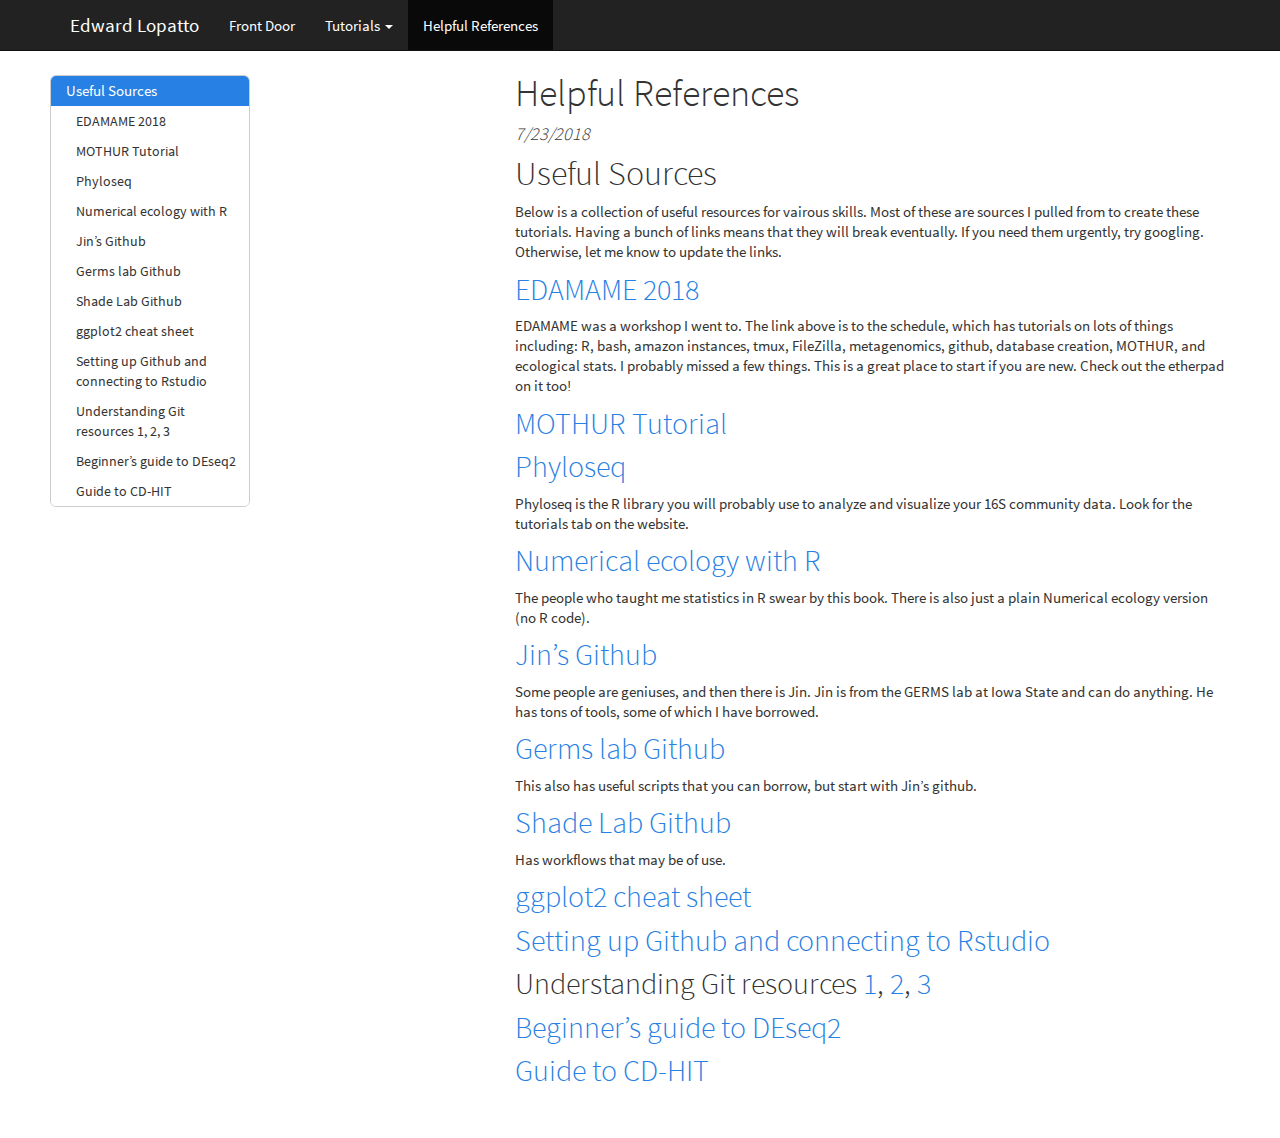
<file: docs/helpful_references.html>
<!DOCTYPE html>

<html xmlns="http://www.w3.org/1999/xhtml">

<head>

<meta charset="utf-8" />
<meta http-equiv="Content-Type" content="text/html; charset=utf-8" />
<meta name="generator" content="pandoc" />




<title>Helpful References</title>

<script src="site_libs/jquery-1.11.3/jquery.min.js"></script>
<meta name="viewport" content="width=device-width, initial-scale=1" />
<link href="site_libs/bootstrap-3.3.5/css/cosmo.min.css" rel="stylesheet" />
<script src="site_libs/bootstrap-3.3.5/js/bootstrap.min.js"></script>
<script src="site_libs/bootstrap-3.3.5/shim/html5shiv.min.js"></script>
<script src="site_libs/bootstrap-3.3.5/shim/respond.min.js"></script>
<script src="site_libs/jqueryui-1.11.4/jquery-ui.min.js"></script>
<link href="site_libs/tocify-1.9.1/jquery.tocify.css" rel="stylesheet" />
<script src="site_libs/tocify-1.9.1/jquery.tocify.js"></script>
<script src="site_libs/navigation-1.1/tabsets.js"></script>
<link href="site_libs/highlightjs-9.12.0/default.css" rel="stylesheet" />
<script src="site_libs/highlightjs-9.12.0/highlight.js"></script>

<style type="text/css">code{white-space: pre;}</style>
<style type="text/css">
  pre:not([class]) {
    background-color: white;
  }
</style>
<script type="text/javascript">
if (window.hljs) {
  hljs.configure({languages: []});
  hljs.initHighlightingOnLoad();
  if (document.readyState && document.readyState === "complete") {
    window.setTimeout(function() { hljs.initHighlighting(); }, 0);
  }
}
</script>



<style type="text/css">
h1 {
  font-size: 34px;
}
h1.title {
  font-size: 38px;
}
h2 {
  font-size: 30px;
}
h3 {
  font-size: 24px;
}
h4 {
  font-size: 18px;
}
h5 {
  font-size: 16px;
}
h6 {
  font-size: 12px;
}
.table th:not([align]) {
  text-align: left;
}
</style>

<link rel="stylesheet" href="style.css" type="text/css" />

</head>

<body>

<style type = "text/css">
.main-container {
  max-width: 940px;
  margin-left: auto;
  margin-right: auto;
}
code {
  color: inherit;
  background-color: rgba(0, 0, 0, 0.04);
}
img {
  max-width:100%;
  height: auto;
}
.tabbed-pane {
  padding-top: 12px;
}
.html-widget {
  margin-bottom: 20px;
}
button.code-folding-btn:focus {
  outline: none;
}
</style>


<style type="text/css">
/* padding for bootstrap navbar */
body {
  padding-top: 51px;
  padding-bottom: 40px;
}
/* offset scroll position for anchor links (for fixed navbar)  */
.section h1 {
  padding-top: 56px;
  margin-top: -56px;
}

.section h2 {
  padding-top: 56px;
  margin-top: -56px;
}
.section h3 {
  padding-top: 56px;
  margin-top: -56px;
}
.section h4 {
  padding-top: 56px;
  margin-top: -56px;
}
.section h5 {
  padding-top: 56px;
  margin-top: -56px;
}
.section h6 {
  padding-top: 56px;
  margin-top: -56px;
}
</style>

<script>
// manage active state of menu based on current page
$(document).ready(function () {
  // active menu anchor
  href = window.location.pathname
  href = href.substr(href.lastIndexOf('/') + 1)
  if (href === "")
    href = "index.html";
  var menuAnchor = $('a[href="' + href + '"]');

  // mark it active
  menuAnchor.parent().addClass('active');

  // if it's got a parent navbar menu mark it active as well
  menuAnchor.closest('li.dropdown').addClass('active');
});
</script>


<div class="container-fluid main-container">

<!-- tabsets -->
<script>
$(document).ready(function () {
  window.buildTabsets("TOC");
});
</script>

<!-- code folding -->




<script>
$(document).ready(function ()  {

    // move toc-ignore selectors from section div to header
    $('div.section.toc-ignore')
        .removeClass('toc-ignore')
        .children('h1,h2,h3,h4,h5').addClass('toc-ignore');

    // establish options
    var options = {
      selectors: "h1,h2,h3",
      theme: "bootstrap3",
      context: '.toc-content',
      hashGenerator: function (text) {
        return text.replace(/[.\\/?&!#<>]/g, '').replace(/\s/g, '_').toLowerCase();
      },
      ignoreSelector: ".toc-ignore",
      scrollTo: 0
    };
    options.showAndHide = false;
    options.smoothScroll = true;

    // tocify
    var toc = $("#TOC").tocify(options).data("toc-tocify");
});
</script>

<style type="text/css">

#TOC {
  margin: 25px 0px 20px 0px;
}
@media (max-width: 768px) {
#TOC {
  position: relative;
  width: 100%;
}
}


.toc-content {
  padding-left: 30px;
  padding-right: 40px;
}

div.main-container {
  max-width: 1200px;
}

div.tocify {
  width: 20%;
  max-width: 260px;
  max-height: 85%;
}

@media (min-width: 768px) and (max-width: 991px) {
  div.tocify {
    width: 25%;
  }
}

@media (max-width: 767px) {
  div.tocify {
    width: 100%;
    max-width: none;
  }
}

.tocify ul, .tocify li {
  line-height: 20px;
}

.tocify-subheader .tocify-item {
  font-size: 0.90em;
  padding-left: 25px;
  text-indent: 0;
}

.tocify .list-group-item {
  border-radius: 0px;
}

.tocify-subheader {
  display: inline;
}
.tocify-subheader .tocify-item {
  font-size: 0.95em;
}

</style>

<!-- setup 3col/9col grid for toc_float and main content  -->
<div class="row-fluid">
<div class="col-xs-12 col-sm-4 col-md-3">
<div id="TOC" class="tocify">
</div>
</div>

<div class="toc-content col-xs-12 col-sm-8 col-md-9">




<div class="navbar navbar-default  navbar-fixed-top" role="navigation">
  <div class="container">
    <div class="navbar-header">
      <button type="button" class="navbar-toggle collapsed" data-toggle="collapse" data-target="#navbar">
        <span class="icon-bar"></span>
        <span class="icon-bar"></span>
        <span class="icon-bar"></span>
      </button>
      <a class="navbar-brand" href="index.html">Edward Lopatto</a>
    </div>
    <div id="navbar" class="navbar-collapse collapse">
      <ul class="nav navbar-nav">
        <li>
  <a href="index.html">Front Door</a>
</li>
<li class="dropdown">
  <a href="#" class="dropdown-toggle" data-toggle="dropdown" role="button" aria-expanded="false">
    Tutorials
     
    <span class="caret"></span>
  </a>
  <ul class="dropdown-menu" role="menu">
    <li>
      <a href="community_tutorial.html">16s Community Analysis</a>
    </li>
    <li>
      <a href="str_tutorial.html">str Gene Variant Analysis</a>
    </li>
  </ul>
</li>
<li>
  <a href="helpful_references.html">Helpful References</a>
</li>
      </ul>
      <ul class="nav navbar-nav navbar-right">
        
      </ul>
    </div><!--/.nav-collapse -->
  </div><!--/.container -->
</div><!--/.navbar -->

<div class="fluid-row" id="header">



<h1 class="title toc-ignore">Helpful References</h1>
<h4 class="date"><em>7/23/2018</em></h4>

</div>


<div id="useful-sources" class="section level1">
<h1>Useful Sources</h1>
<p>Below is a collection of useful resources for vairous skills. Most of these are sources I pulled from to create these tutorials. Having a bunch of links means that they will break eventually. If you need them urgently, try googling. Otherwise, let me know to update the links.</p>
<div id="edamame-2018" class="section level2">
<h2><a href="https://github.com/edamame-course/2018-Tutorials/wiki/Schedule-EDAMAME-2018#-sunday-24-june-2018">EDAMAME 2018</a></h2>
<p>EDAMAME was a workshop I went to. The link above is to the schedule, which has tutorials on lots of things including: R, bash, amazon instances, tmux, FileZilla, metagenomics, github, database creation, MOTHUR, and ecological stats. I probably missed a few things. This is a great place to start if you are new. Check out the etherpad on it too!</p>
</div>
<div id="mothur-tutorial" class="section level2">
<h2><a href="https://mothur.org/wiki/EDAMAME">MOTHUR Tutorial</a></h2>
</div>
<div id="phyloseq" class="section level2">
<h2><a href="https://joey711.github.io/phyloseq/">Phyloseq</a></h2>
<p>Phyloseq is the R library you will probably use to analyze and visualize your 16S community data. Look for the tutorials tab on the website.</p>
</div>
<div id="numerical-ecology-with-r" class="section level2">
<h2><a href="http://www.ievbras.ru/ecostat/Kiril/R/Biblio/R_eng/Numerical%20Ecology%20with%20R%20(use%20R).pdf">Numerical ecology with R</a></h2>
<p>The people who taught me statistics in R swear by this book. There is also just a plain Numerical ecology version (no R code).</p>
</div>
<div id="jins-github" class="section level2">
<h2><a href="https://github.com/metajinomics">Jin’s Github</a></h2>
<p>Some people are geniuses, and then there is Jin. Jin is from the GERMS lab at Iowa State and can do anything. He has tons of tools, some of which I have borrowed.</p>
</div>
<div id="germs-lab-github" class="section level2">
<h2><a href="https://github.com/germs-lab">Germs lab Github</a></h2>
<p>This also has useful scripts that you can borrow, but start with Jin’s github.</p>
</div>
<div id="shade-lab-github" class="section level2">
<h2><a href="https://github.com/ShadeLab">Shade Lab Github</a></h2>
<p>Has workflows that may be of use.</p>
</div>
<div id="ggplot2-cheat-sheet" class="section level2">
<h2><a href="https://www.rstudio.com/wp-content/uploads/2015/03/ggplot2-cheatsheet.pdf">ggplot2 cheat sheet</a></h2>
</div>
<div id="setting-up-github-and-connecting-to-rstudio" class="section level2">
<h2><a href="https://resources.github.com/articles/github-and-rstudio/">Setting up Github and connecting to Rstudio</a></h2>
</div>
<div id="understanding-git-resources-1-2-3" class="section level2">
<h2>Understanding Git resources <a href="https://www.sbf5.com/~cduan/technical/git/">1</a>, <a href="http://gitolite.com/gcs.html#">2</a>, <a href="http://eagain.net/articles/git-for-computer-scientists/">3</a></h2>
</div>
<div id="beginners-guide-to-deseq2" class="section level2">
<h2><a href="https://bioc.ism.ac.jp/packages/2.14/bioc/vignettes/DESeq2/inst/doc/beginner.pdf">Beginner’s guide to DEseq2</a></h2>
</div>
<div id="guide-to-cd-hit" class="section level2">
<h2><a href="http://www.bioinformatics.org/cd-hit/cd-hit-user-guide.pdf">Guide to CD-HIT</a></h2>
</div>
</div>



</div>
</div>

</div>

<script>

// add bootstrap table styles to pandoc tables
function bootstrapStylePandocTables() {
  $('tr.header').parent('thead').parent('table').addClass('table table-condensed');
}
$(document).ready(function () {
  bootstrapStylePandocTables();
});


</script>

<!-- dynamically load mathjax for compatibility with self-contained -->
<script>
  (function () {
    var script = document.createElement("script");
    script.type = "text/javascript";
    script.src  = "https://mathjax.rstudio.com/latest/MathJax.js?config=TeX-AMS-MML_HTMLorMML";
    document.getElementsByTagName("head")[0].appendChild(script);
  })();
</script>

</body>
</html>
</file>
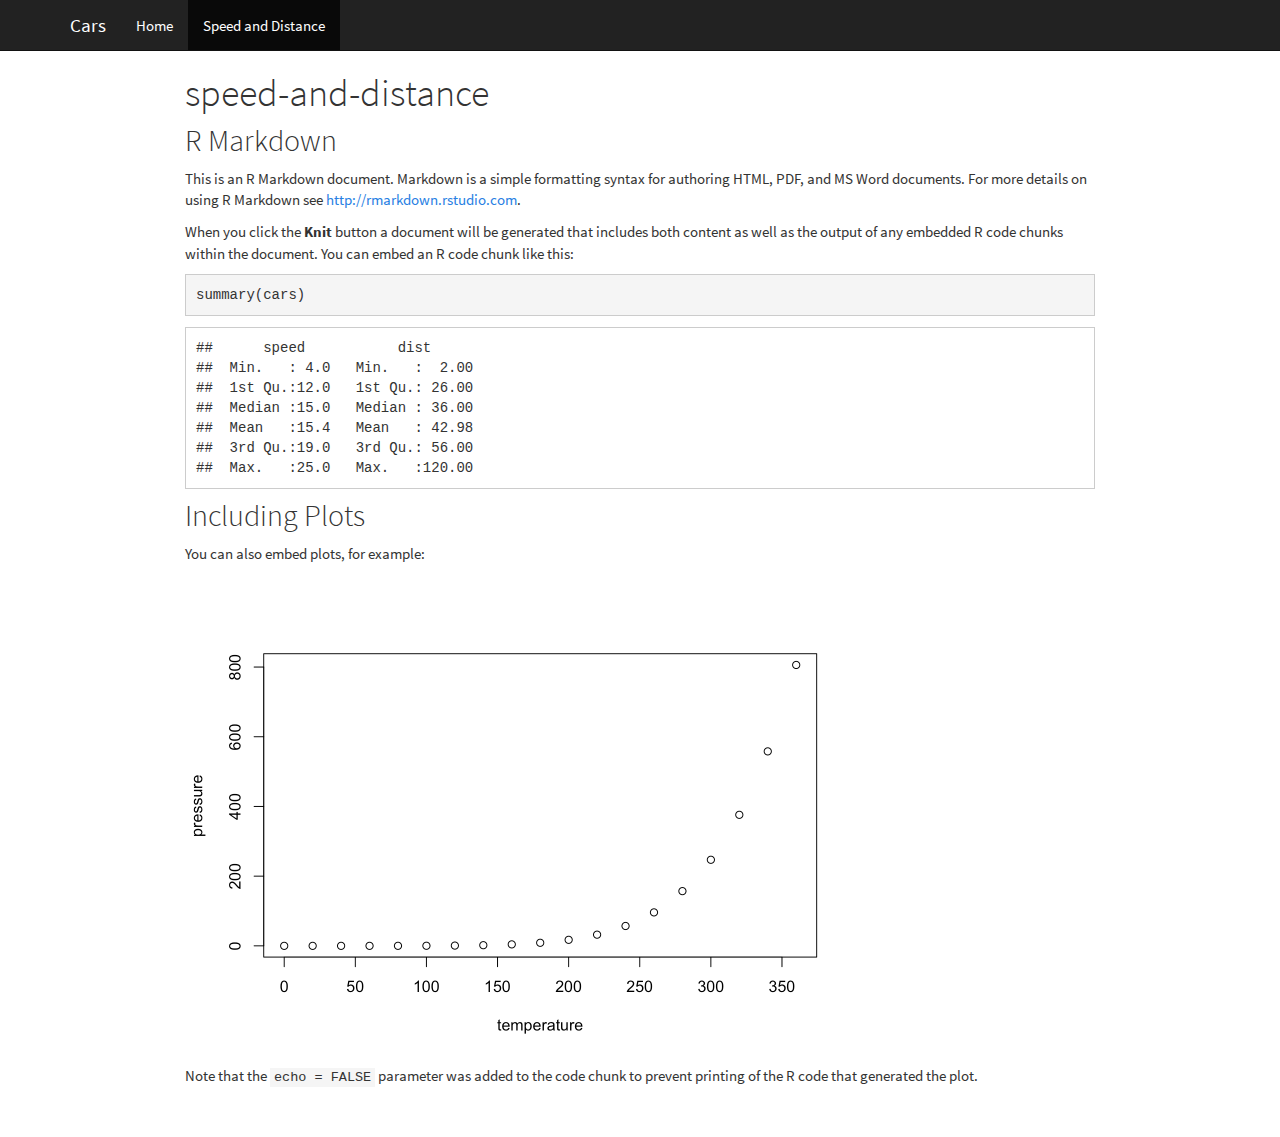
<file: docs/speed-and-distance.html>
<!DOCTYPE html>

<html xmlns="http://www.w3.org/1999/xhtml">

<head>

<meta charset="utf-8" />
<meta http-equiv="Content-Type" content="text/html; charset=utf-8" />
<meta name="generator" content="pandoc" />




<title>speed-and-distance</title>

<script src="site_libs/jquery-1.11.3/jquery.min.js"></script>
<meta name="viewport" content="width=device-width, initial-scale=1" />
<link href="site_libs/bootstrap-3.3.5/css/cosmo.min.css" rel="stylesheet" />
<script src="site_libs/bootstrap-3.3.5/js/bootstrap.min.js"></script>
<script src="site_libs/bootstrap-3.3.5/shim/html5shiv.min.js"></script>
<script src="site_libs/bootstrap-3.3.5/shim/respond.min.js"></script>
<script src="site_libs/navigation-1.1/tabsets.js"></script>
<link href="site_libs/highlightjs-9.12.0/default.css" rel="stylesheet" />
<script src="site_libs/highlightjs-9.12.0/highlight.js"></script>

<style type="text/css">code{white-space: pre;}</style>
<style type="text/css">
  pre:not([class]) {
    background-color: white;
  }
</style>
<script type="text/javascript">
if (window.hljs) {
  hljs.configure({languages: []});
  hljs.initHighlightingOnLoad();
  if (document.readyState && document.readyState === "complete") {
    window.setTimeout(function() { hljs.initHighlighting(); }, 0);
  }
}
</script>



<style type="text/css">
h1 {
  font-size: 34px;
}
h1.title {
  font-size: 38px;
}
h2 {
  font-size: 30px;
}
h3 {
  font-size: 24px;
}
h4 {
  font-size: 18px;
}
h5 {
  font-size: 16px;
}
h6 {
  font-size: 12px;
}
.table th:not([align]) {
  text-align: left;
}
</style>


</head>

<body>

<style type = "text/css">
.main-container {
  max-width: 940px;
  margin-left: auto;
  margin-right: auto;
}
code {
  color: inherit;
  background-color: rgba(0, 0, 0, 0.04);
}
img {
  max-width:100%;
  height: auto;
}
.tabbed-pane {
  padding-top: 12px;
}
.html-widget {
  margin-bottom: 20px;
}
button.code-folding-btn:focus {
  outline: none;
}
</style>


<style type="text/css">
/* padding for bootstrap navbar */
body {
  padding-top: 51px;
  padding-bottom: 40px;
}
/* offset scroll position for anchor links (for fixed navbar)  */
.section h1 {
  padding-top: 56px;
  margin-top: -56px;
}

.section h2 {
  padding-top: 56px;
  margin-top: -56px;
}
.section h3 {
  padding-top: 56px;
  margin-top: -56px;
}
.section h4 {
  padding-top: 56px;
  margin-top: -56px;
}
.section h5 {
  padding-top: 56px;
  margin-top: -56px;
}
.section h6 {
  padding-top: 56px;
  margin-top: -56px;
}
</style>

<script>
// manage active state of menu based on current page
$(document).ready(function () {
  // active menu anchor
  href = window.location.pathname
  href = href.substr(href.lastIndexOf('/') + 1)
  if (href === "")
    href = "index.html";
  var menuAnchor = $('a[href="' + href + '"]');

  // mark it active
  menuAnchor.parent().addClass('active');

  // if it's got a parent navbar menu mark it active as well
  menuAnchor.closest('li.dropdown').addClass('active');
});
</script>


<div class="container-fluid main-container">

<!-- tabsets -->
<script>
$(document).ready(function () {
  window.buildTabsets("TOC");
});
</script>

<!-- code folding -->






<div class="navbar navbar-default  navbar-fixed-top" role="navigation">
  <div class="container">
    <div class="navbar-header">
      <button type="button" class="navbar-toggle collapsed" data-toggle="collapse" data-target="#navbar">
        <span class="icon-bar"></span>
        <span class="icon-bar"></span>
        <span class="icon-bar"></span>
      </button>
      <a class="navbar-brand" href="index.html">Cars</a>
    </div>
    <div id="navbar" class="navbar-collapse collapse">
      <ul class="nav navbar-nav">
        <li>
  <a href="index.html">Home</a>
</li>
<li>
  <a href="speed-and-distance.html">Speed and Distance</a>
</li>
      </ul>
      <ul class="nav navbar-nav navbar-right">
        
      </ul>
    </div><!--/.nav-collapse -->
  </div><!--/.container -->
</div><!--/.navbar -->

<div class="fluid-row" id="header">



<h1 class="title toc-ignore">speed-and-distance</h1>

</div>


<div id="r-markdown" class="section level2">
<h2>R Markdown</h2>
<p>This is an R Markdown document. Markdown is a simple formatting syntax for authoring HTML, PDF, and MS Word documents. For more details on using R Markdown see <a href="http://rmarkdown.rstudio.com" class="uri">http://rmarkdown.rstudio.com</a>.</p>
<p>When you click the <strong>Knit</strong> button a document will be generated that includes both content as well as the output of any embedded R code chunks within the document. You can embed an R code chunk like this:</p>
<pre class="r"><code>summary(cars)</code></pre>
<pre><code>##      speed           dist       
##  Min.   : 4.0   Min.   :  2.00  
##  1st Qu.:12.0   1st Qu.: 26.00  
##  Median :15.0   Median : 36.00  
##  Mean   :15.4   Mean   : 42.98  
##  3rd Qu.:19.0   3rd Qu.: 56.00  
##  Max.   :25.0   Max.   :120.00</code></pre>
</div>
<div id="including-plots" class="section level2">
<h2>Including Plots</h2>
<p>You can also embed plots, for example:</p>
<p><img src="speed-and-distance_files/figure-html/pressure-1.png" width="672" /></p>
<p>Note that the <code>echo = FALSE</code> parameter was added to the code chunk to prevent printing of the R code that generated the plot.</p>
</div>




</div>

<script>

// add bootstrap table styles to pandoc tables
function bootstrapStylePandocTables() {
  $('tr.header').parent('thead').parent('table').addClass('table table-condensed');
}
$(document).ready(function () {
  bootstrapStylePandocTables();
});


</script>

<!-- dynamically load mathjax for compatibility with self-contained -->
<script>
  (function () {
    var script = document.createElement("script");
    script.type = "text/javascript";
    script.src  = "https://mathjax.rstudio.com/latest/MathJax.js?config=TeX-AMS-MML_HTMLorMML";
    document.getElementsByTagName("head")[0].appendChild(script);
  })();
</script>

</body>
</html>
</file>
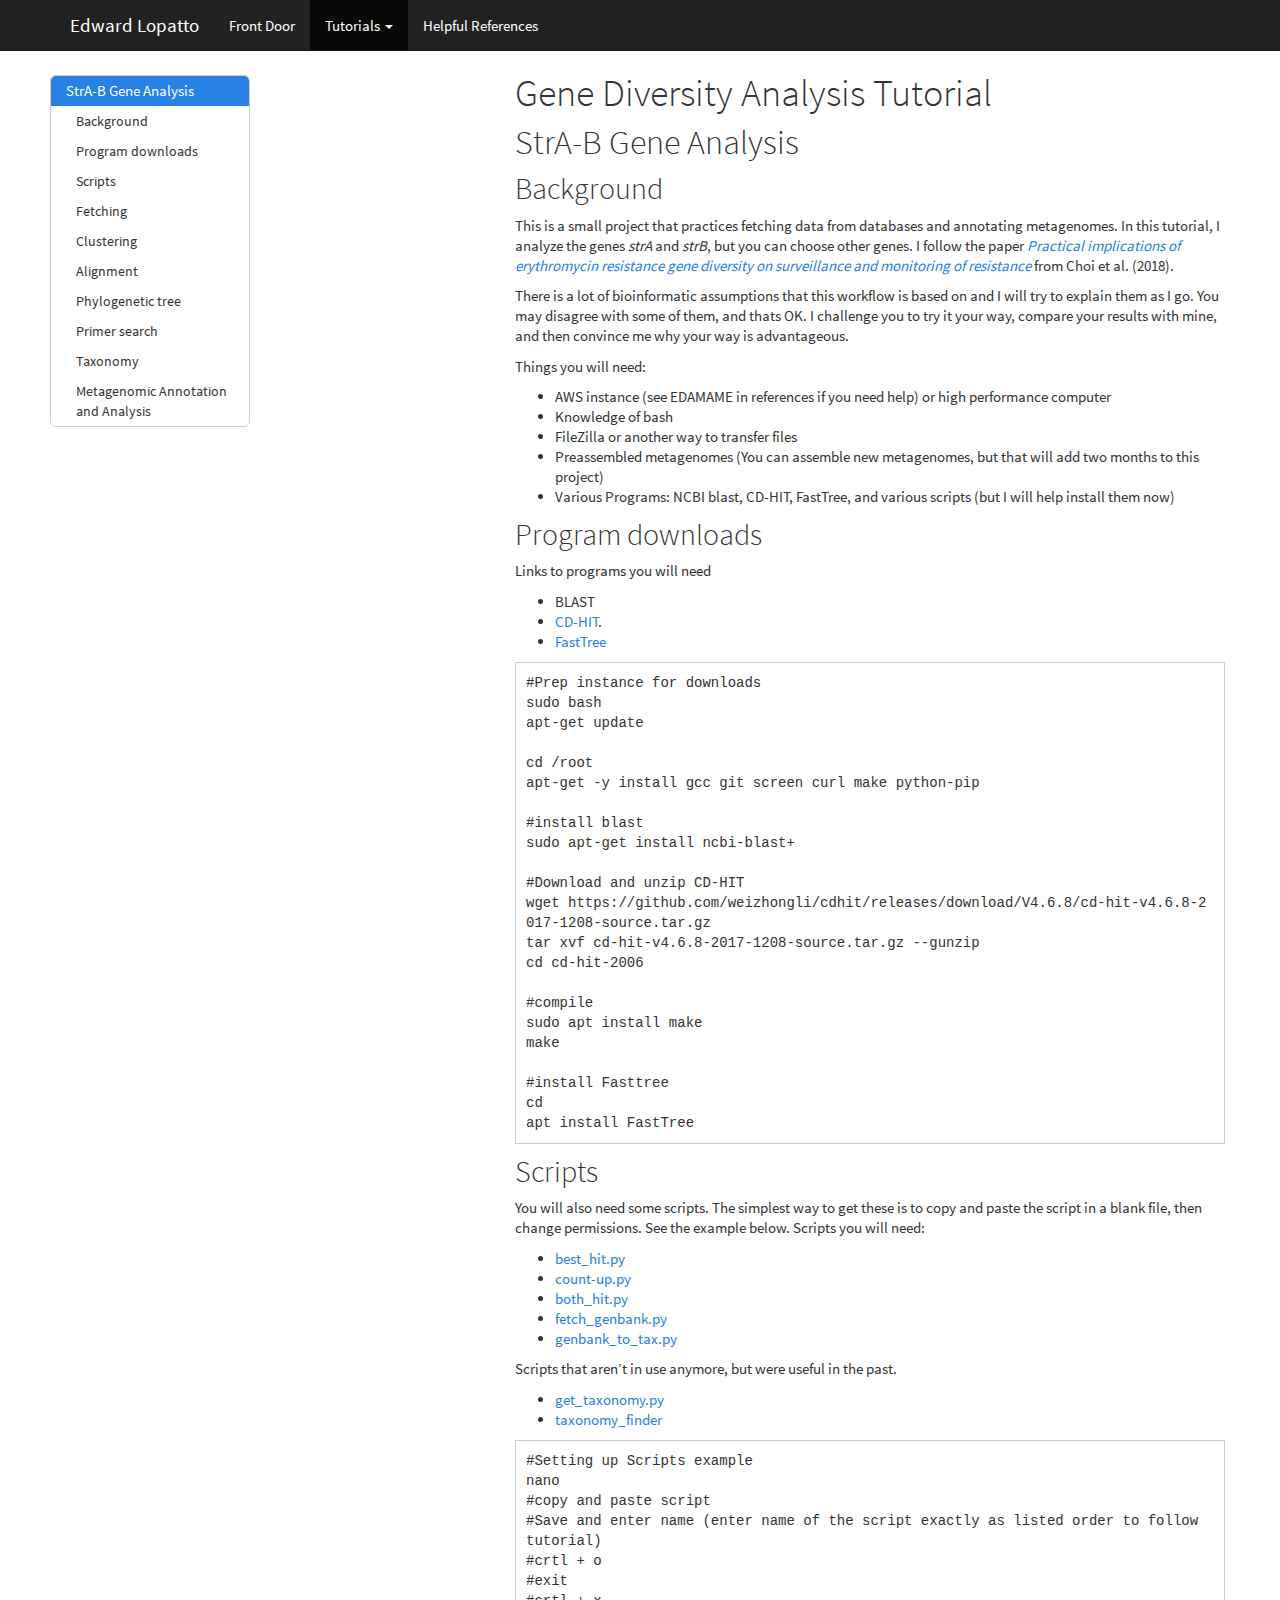
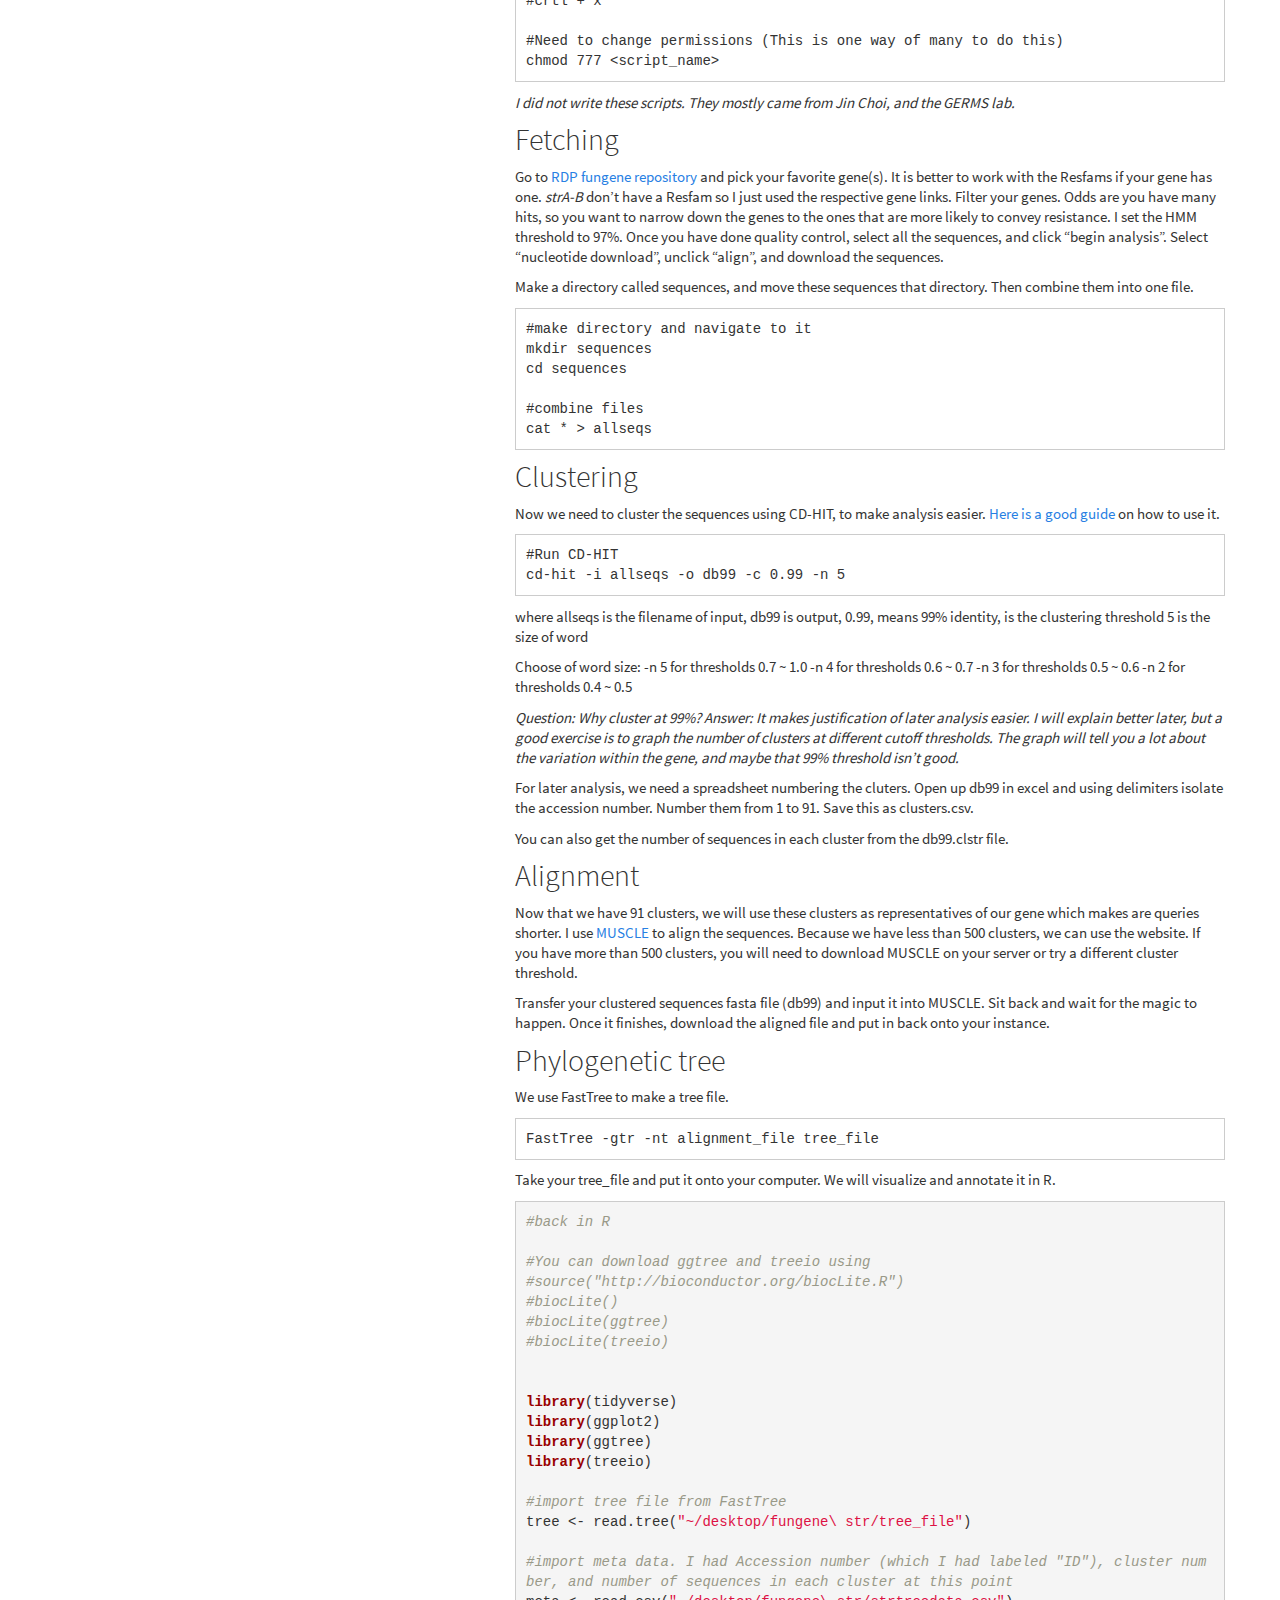
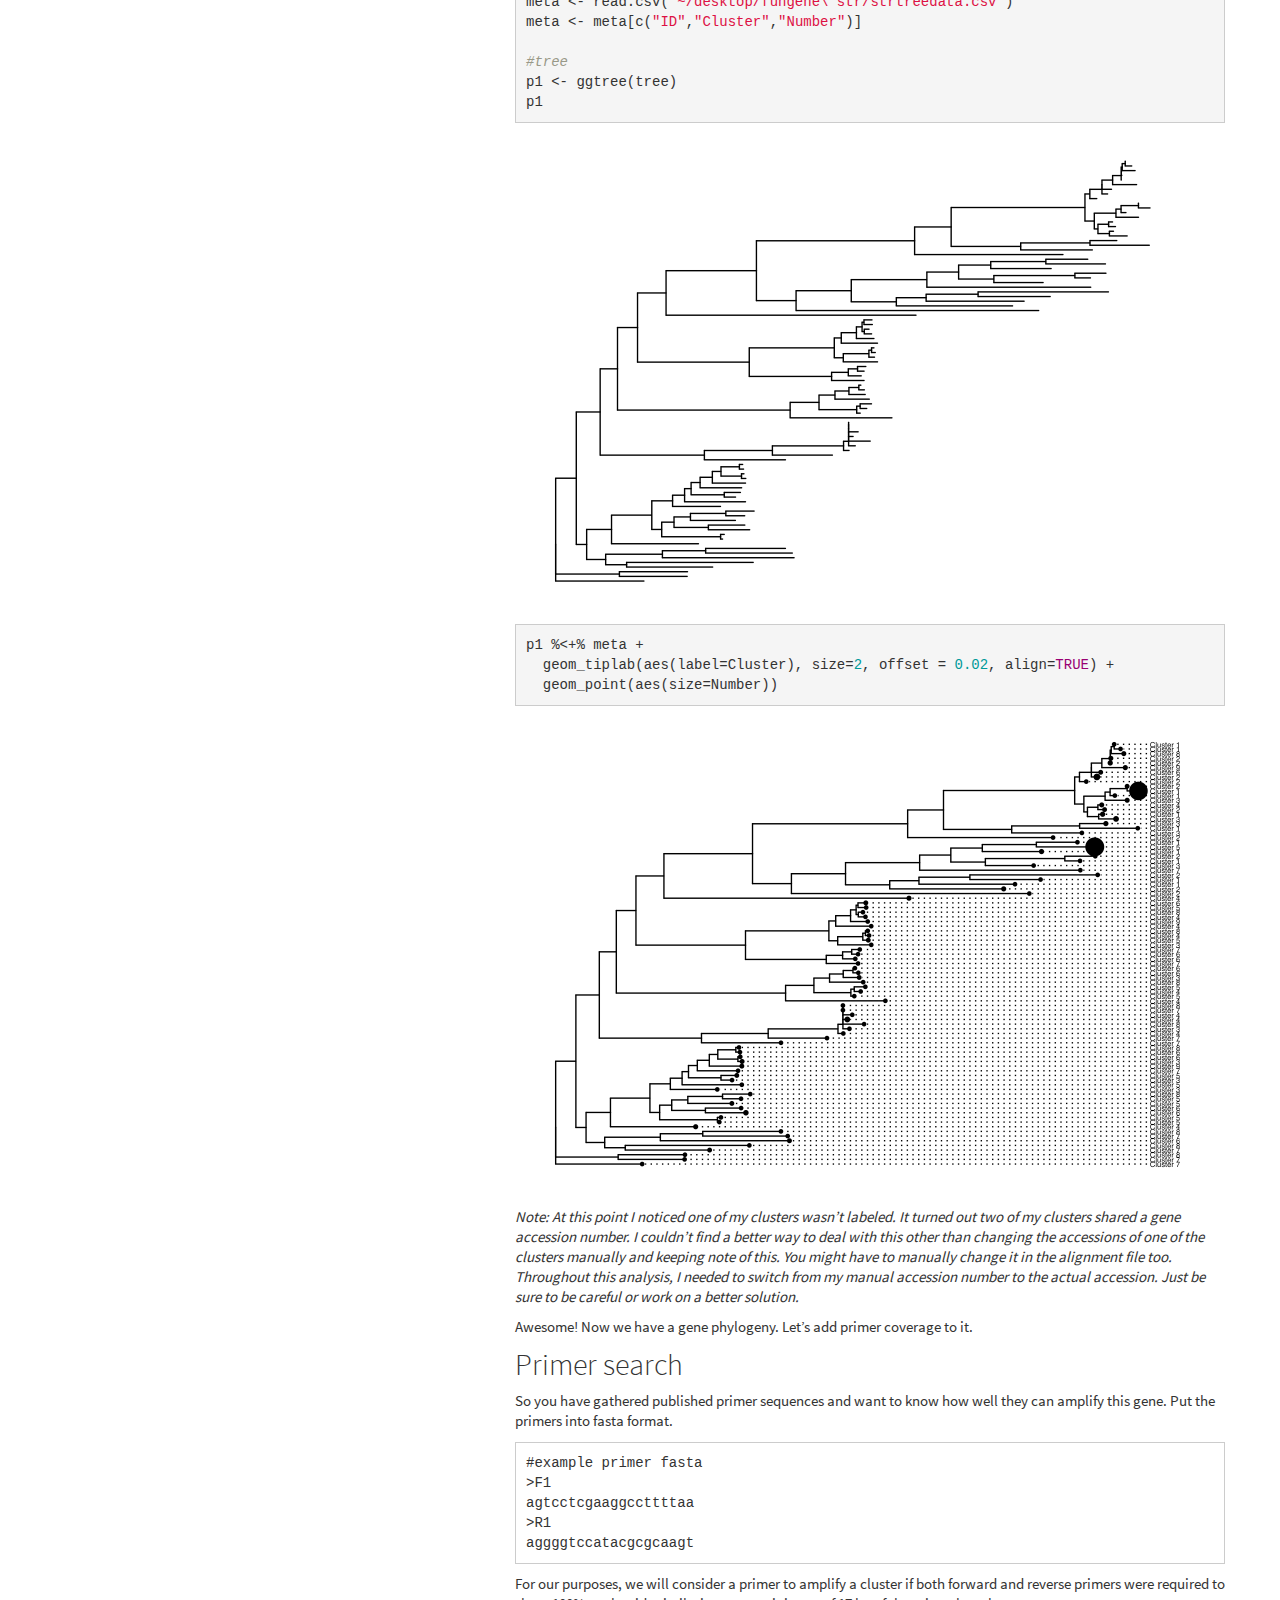
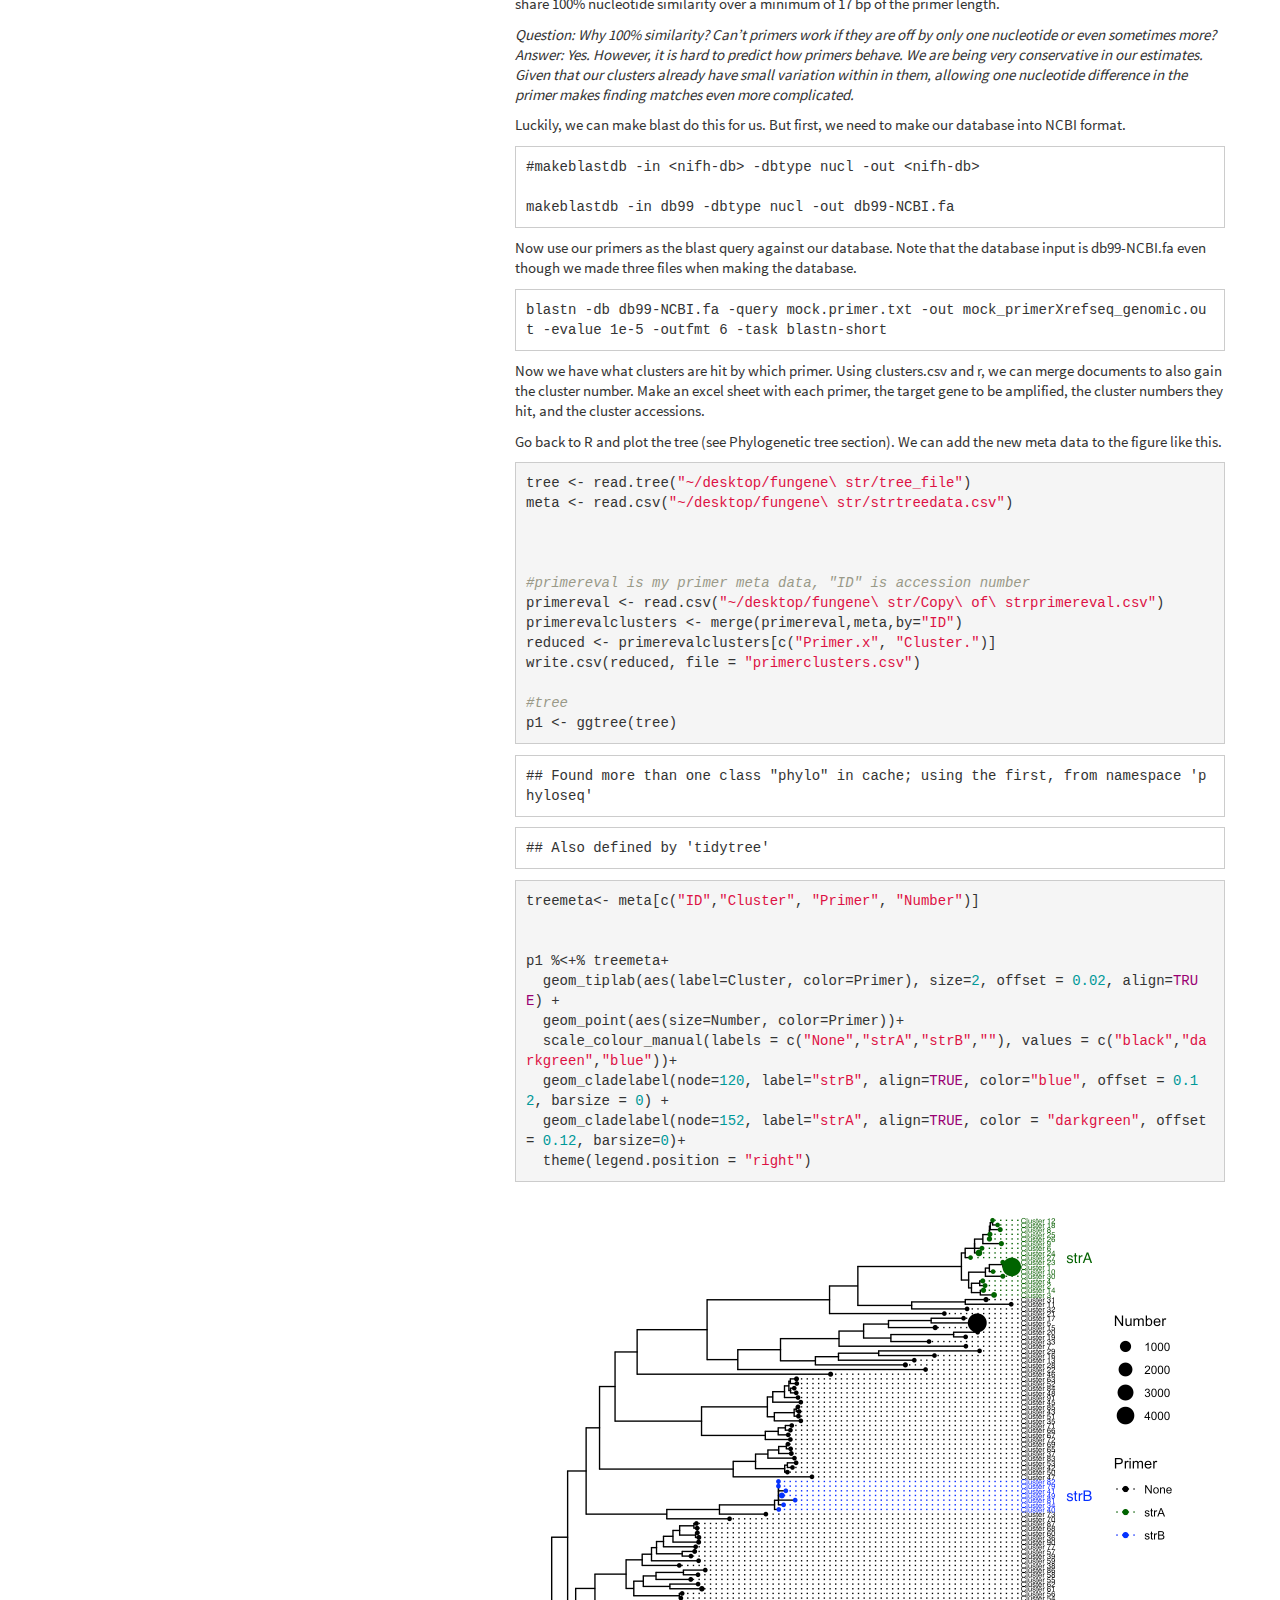
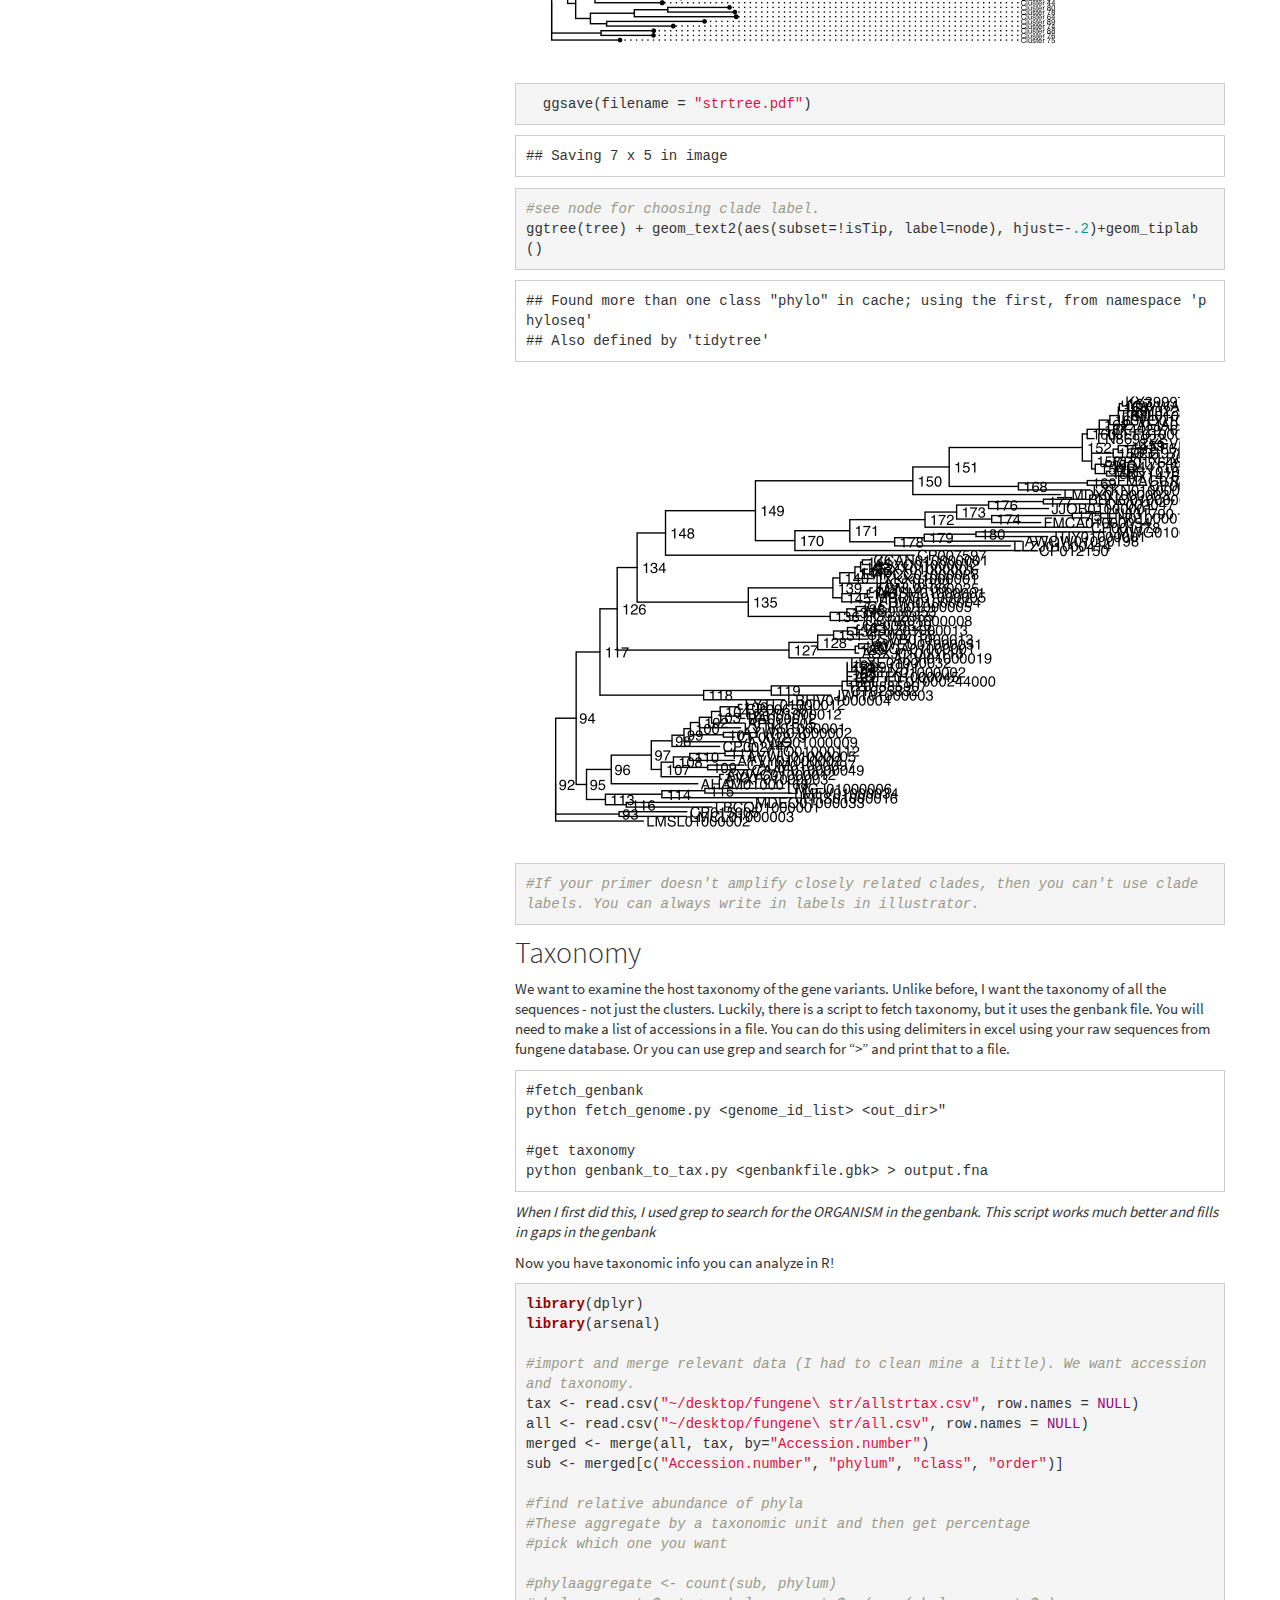
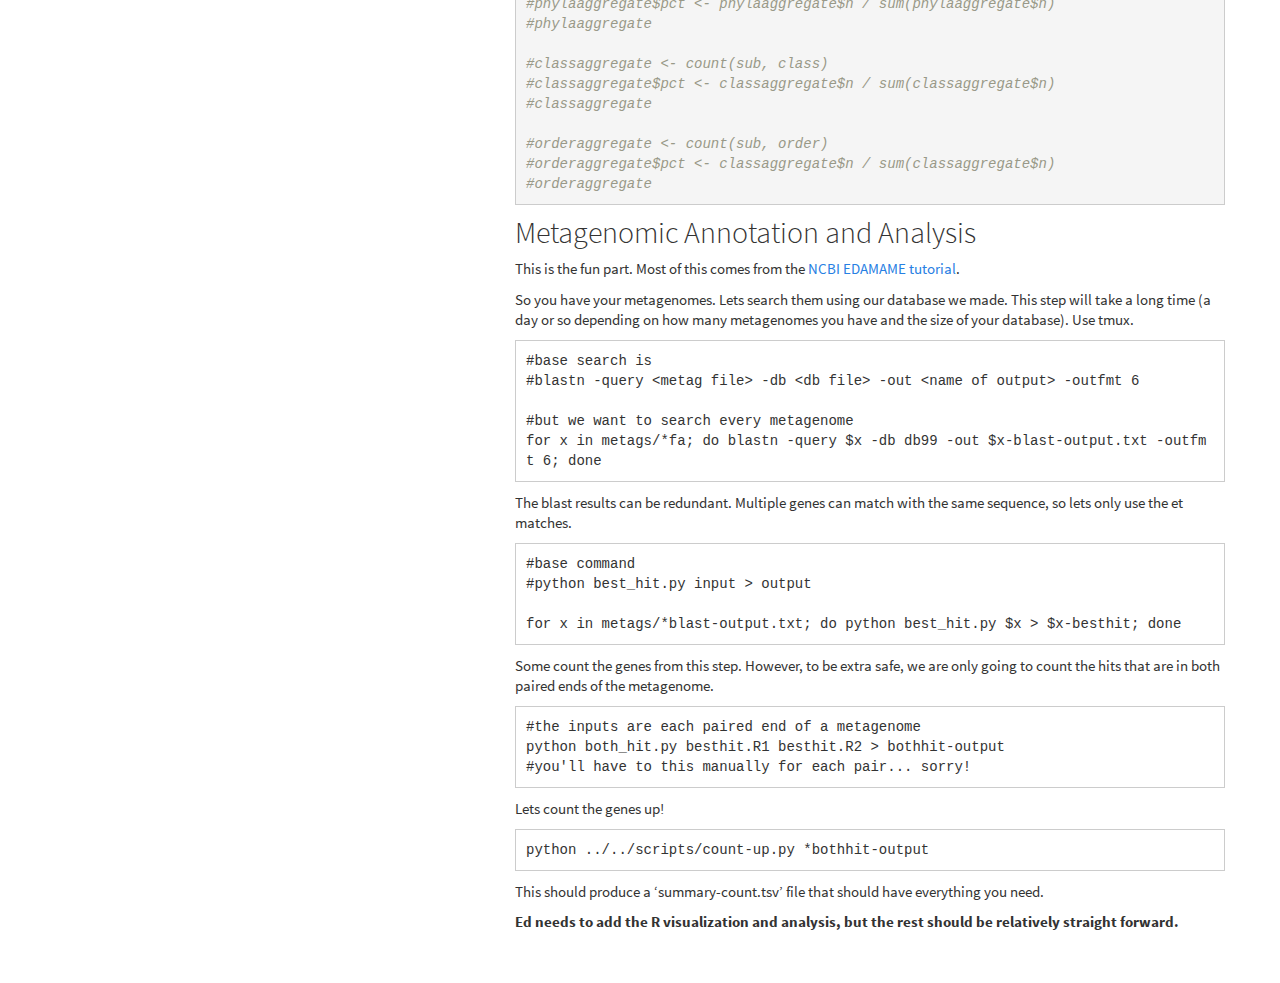
<file: docs/str_tutorial.html>
<!DOCTYPE html>

<html xmlns="http://www.w3.org/1999/xhtml">

<head>

<meta charset="utf-8" />
<meta http-equiv="Content-Type" content="text/html; charset=utf-8" />
<meta name="generator" content="pandoc" />




<title>Gene Diversity Analysis Tutorial</title>

<script src="site_libs/jquery-1.11.3/jquery.min.js"></script>
<meta name="viewport" content="width=device-width, initial-scale=1" />
<link href="site_libs/bootstrap-3.3.5/css/cosmo.min.css" rel="stylesheet" />
<script src="site_libs/bootstrap-3.3.5/js/bootstrap.min.js"></script>
<script src="site_libs/bootstrap-3.3.5/shim/html5shiv.min.js"></script>
<script src="site_libs/bootstrap-3.3.5/shim/respond.min.js"></script>
<script src="site_libs/jqueryui-1.11.4/jquery-ui.min.js"></script>
<link href="site_libs/tocify-1.9.1/jquery.tocify.css" rel="stylesheet" />
<script src="site_libs/tocify-1.9.1/jquery.tocify.js"></script>
<script src="site_libs/navigation-1.1/tabsets.js"></script>
<link href="site_libs/highlightjs-9.12.0/default.css" rel="stylesheet" />
<script src="site_libs/highlightjs-9.12.0/highlight.js"></script>

<style type="text/css">code{white-space: pre;}</style>
<style type="text/css">
  pre:not([class]) {
    background-color: white;
  }
</style>
<script type="text/javascript">
if (window.hljs) {
  hljs.configure({languages: []});
  hljs.initHighlightingOnLoad();
  if (document.readyState && document.readyState === "complete") {
    window.setTimeout(function() { hljs.initHighlighting(); }, 0);
  }
}
</script>



<style type="text/css">
h1 {
  font-size: 34px;
}
h1.title {
  font-size: 38px;
}
h2 {
  font-size: 30px;
}
h3 {
  font-size: 24px;
}
h4 {
  font-size: 18px;
}
h5 {
  font-size: 16px;
}
h6 {
  font-size: 12px;
}
.table th:not([align]) {
  text-align: left;
}
</style>

<link rel="stylesheet" href="style.css" type="text/css" />

</head>

<body>

<style type = "text/css">
.main-container {
  max-width: 940px;
  margin-left: auto;
  margin-right: auto;
}
code {
  color: inherit;
  background-color: rgba(0, 0, 0, 0.04);
}
img {
  max-width:100%;
  height: auto;
}
.tabbed-pane {
  padding-top: 12px;
}
.html-widget {
  margin-bottom: 20px;
}
button.code-folding-btn:focus {
  outline: none;
}
</style>


<style type="text/css">
/* padding for bootstrap navbar */
body {
  padding-top: 51px;
  padding-bottom: 40px;
}
/* offset scroll position for anchor links (for fixed navbar)  */
.section h1 {
  padding-top: 56px;
  margin-top: -56px;
}

.section h2 {
  padding-top: 56px;
  margin-top: -56px;
}
.section h3 {
  padding-top: 56px;
  margin-top: -56px;
}
.section h4 {
  padding-top: 56px;
  margin-top: -56px;
}
.section h5 {
  padding-top: 56px;
  margin-top: -56px;
}
.section h6 {
  padding-top: 56px;
  margin-top: -56px;
}
</style>

<script>
// manage active state of menu based on current page
$(document).ready(function () {
  // active menu anchor
  href = window.location.pathname
  href = href.substr(href.lastIndexOf('/') + 1)
  if (href === "")
    href = "index.html";
  var menuAnchor = $('a[href="' + href + '"]');

  // mark it active
  menuAnchor.parent().addClass('active');

  // if it's got a parent navbar menu mark it active as well
  menuAnchor.closest('li.dropdown').addClass('active');
});
</script>


<div class="container-fluid main-container">

<!-- tabsets -->
<script>
$(document).ready(function () {
  window.buildTabsets("TOC");
});
</script>

<!-- code folding -->




<script>
$(document).ready(function ()  {

    // move toc-ignore selectors from section div to header
    $('div.section.toc-ignore')
        .removeClass('toc-ignore')
        .children('h1,h2,h3,h4,h5').addClass('toc-ignore');

    // establish options
    var options = {
      selectors: "h1,h2,h3",
      theme: "bootstrap3",
      context: '.toc-content',
      hashGenerator: function (text) {
        return text.replace(/[.\\/?&!#<>]/g, '').replace(/\s/g, '_').toLowerCase();
      },
      ignoreSelector: ".toc-ignore",
      scrollTo: 0
    };
    options.showAndHide = false;
    options.smoothScroll = true;

    // tocify
    var toc = $("#TOC").tocify(options).data("toc-tocify");
});
</script>

<style type="text/css">

#TOC {
  margin: 25px 0px 20px 0px;
}
@media (max-width: 768px) {
#TOC {
  position: relative;
  width: 100%;
}
}


.toc-content {
  padding-left: 30px;
  padding-right: 40px;
}

div.main-container {
  max-width: 1200px;
}

div.tocify {
  width: 20%;
  max-width: 260px;
  max-height: 85%;
}

@media (min-width: 768px) and (max-width: 991px) {
  div.tocify {
    width: 25%;
  }
}

@media (max-width: 767px) {
  div.tocify {
    width: 100%;
    max-width: none;
  }
}

.tocify ul, .tocify li {
  line-height: 20px;
}

.tocify-subheader .tocify-item {
  font-size: 0.90em;
  padding-left: 25px;
  text-indent: 0;
}

.tocify .list-group-item {
  border-radius: 0px;
}

.tocify-subheader {
  display: inline;
}
.tocify-subheader .tocify-item {
  font-size: 0.95em;
}

</style>

<!-- setup 3col/9col grid for toc_float and main content  -->
<div class="row-fluid">
<div class="col-xs-12 col-sm-4 col-md-3">
<div id="TOC" class="tocify">
</div>
</div>

<div class="toc-content col-xs-12 col-sm-8 col-md-9">




<div class="navbar navbar-default  navbar-fixed-top" role="navigation">
  <div class="container">
    <div class="navbar-header">
      <button type="button" class="navbar-toggle collapsed" data-toggle="collapse" data-target="#navbar">
        <span class="icon-bar"></span>
        <span class="icon-bar"></span>
        <span class="icon-bar"></span>
      </button>
      <a class="navbar-brand" href="index.html">Edward Lopatto</a>
    </div>
    <div id="navbar" class="navbar-collapse collapse">
      <ul class="nav navbar-nav">
        <li>
  <a href="index.html">Front Door</a>
</li>
<li class="dropdown">
  <a href="#" class="dropdown-toggle" data-toggle="dropdown" role="button" aria-expanded="false">
    Tutorials
     
    <span class="caret"></span>
  </a>
  <ul class="dropdown-menu" role="menu">
    <li>
      <a href="community_tutorial.html">16s Community Analysis</a>
    </li>
    <li>
      <a href="str_tutorial.html">str Gene Variant Analysis</a>
    </li>
  </ul>
</li>
<li>
  <a href="helpful_references.html">Helpful References</a>
</li>
      </ul>
      <ul class="nav navbar-nav navbar-right">
        
      </ul>
    </div><!--/.nav-collapse -->
  </div><!--/.container -->
</div><!--/.navbar -->

<div class="fluid-row" id="header">



<h1 class="title toc-ignore">Gene Diversity Analysis Tutorial</h1>

</div>


<div id="stra-b-gene-analysis" class="section level1">
<h1>StrA-B Gene Analysis</h1>
<div id="background" class="section level2">
<h2>Background</h2>
<p>This is a small project that practices fetching data from databases and annotating metagenomes. In this tutorial, I analyze the genes <em>strA</em> and <em>strB</em>, but you can choose other genes. I follow the paper <a href="https://academic.oup.com/femsec/article/94/4/fiy006/4810543"><em>Practical implications of erythromycin resistance gene diversity on surveillance and monitoring of resistance</em></a> from Choi et al. (2018).</p>
<p>There is a lot of bioinformatic assumptions that this workflow is based on and I will try to explain them as I go. You may disagree with some of them, and thats OK. I challenge you to try it your way, compare your results with mine, and then convince me why your way is advantageous.</p>
<p>Things you will need:</p>
<ul>
<li>AWS instance (see EDAMAME in references if you need help) or high performance computer</li>
<li>Knowledge of bash</li>
<li>FileZilla or another way to transfer files</li>
<li>Preassembled metagenomes (You can assemble new metagenomes, but that will add two months to this project)</li>
<li>Various Programs: NCBI blast, CD-HIT, FastTree, and various scripts (but I will help install them now)</li>
</ul>
</div>
<div id="program-downloads" class="section level2">
<h2>Program downloads</h2>
<p>Links to programs you will need</p>
<ul>
<li>BLAST</li>
<li><a href="https://github.com/weizhongli/cdhit/releases">CD-HIT</a>.</li>
<li><a href="http://www.microbesonline.org/fasttree/#Install">FastTree</a></li>
</ul>
<pre><code>#Prep instance for downloads
sudo bash
apt-get update

cd /root
apt-get -y install gcc git screen curl make python-pip

#install blast
sudo apt-get install ncbi-blast+

#Download and unzip CD-HIT
wget https://github.com/weizhongli/cdhit/releases/download/V4.6.8/cd-hit-v4.6.8-2017-1208-source.tar.gz
tar xvf cd-hit-v4.6.8-2017-1208-source.tar.gz --gunzip
cd cd-hit-2006

#compile
sudo apt install make
make

#install Fasttree
cd
apt install FastTree</code></pre>
</div>
<div id="scripts" class="section level2">
<h2>Scripts</h2>
<p>You will also need some scripts. The simplest way to get these is to copy and paste the script in a blank file, then change permissions. See the example below. Scripts you will need:</p>
<ul>
<li><a href="https://github.com/metajinomics/dev/blob/master/blast_tools/best_hit.py">best_hit.py</a></li>
<li><a href="https://github.com/Ed-L/Metagenome_tools/blob/master/count-up.py">count-up.py</a><br />
</li>
<li><a href="https://github.com/metajinomics/dev/blob/master/blast_tools/both_hit.py">both_hit.py</a></li>
<li><a href="https://github.com/metajinomics/ncbi_tools/blob/master/fetch_genbank.py">fetch_genbank.py</a></li>
<li><a href="https://github.com/metajinomics/ncbi_tools/blob/master/genbank_to_tax.py">genbank_to_tax.py</a></li>
</ul>
<p>Scripts that aren’t in use anymore, but were useful in the past.</p>
<ul>
<li><a href="https://github.com/metajinomics/ncbi_tools/blob/master/get_taxonomy_all.py">get_taxonomy.py</a></li>
<li><a href="https://github.com/metajinomics/ncbi_tools/blob/master/taxonomy_finder.py">taxonomy_finder</a></li>
</ul>
<pre><code>#Setting up Scripts example
nano
#copy and paste script
#Save and enter name (enter name of the script exactly as listed order to follow tutorial)
#crtl + o
#exit
#crtl + x

#Need to change permissions (This is one way of many to do this)
chmod 777 &lt;script_name&gt;</code></pre>
<p><em>I did not write these scripts. They mostly came from Jin Choi, and the GERMS lab.</em></p>
</div>
<div id="fetching" class="section level2">
<h2>Fetching</h2>
<p>Go to <a href="http://fungene.cme.msu.edu/">RDP fungene repository</a> and pick your favorite gene(s). It is better to work with the Resfams if your gene has one. <em>strA-B</em> don’t have a Resfam so I just used the respective gene links. Filter your genes. Odds are you have many hits, so you want to narrow down the genes to the ones that are more likely to convey resistance. I set the HMM threshold to 97%. Once you have done quality control, select all the sequences, and click “begin analysis”. Select “nucleotide download”, unclick “align”, and download the sequences.</p>
<p>Make a directory called sequences, and move these sequences that directory. Then combine them into one file.</p>
<pre><code>#make directory and navigate to it
mkdir sequences
cd sequences

#combine files
cat * &gt; allseqs</code></pre>
</div>
<div id="clustering" class="section level2">
<h2>Clustering</h2>
<p>Now we need to cluster the sequences using CD-HIT, to make analysis easier. <a href="http://www.bioinformatics.org/cd-hit/cd-hit-user-guide.pdf">Here is a good guide</a> on how to use it.</p>
<pre><code>#Run CD-HIT
cd-hit -i allseqs -o db99 -c 0.99 -n 5</code></pre>
<p>where allseqs is the filename of input, db99 is output, 0.99, means 99% identity, is the clustering threshold 5 is the size of word</p>
<p>Choose of word size: -n 5 for thresholds 0.7 ~ 1.0 -n 4 for thresholds 0.6 ~ 0.7 -n 3 for thresholds 0.5 ~ 0.6 -n 2 for thresholds 0.4 ~ 0.5</p>
<p><em>Question: Why cluster at 99%?</em> <em>Answer: It makes justification of later analysis easier. I will explain better later, but a good exercise is to graph the number of clusters at different cutoff thresholds. The graph will tell you a lot about the variation within the gene, and maybe that 99% threshold isn’t good.</em></p>
<p>For later analysis, we need a spreadsheet numbering the cluters. Open up db99 in excel and using delimiters isolate the accession number. Number them from 1 to 91. Save this as clusters.csv.</p>
<p>You can also get the number of sequences in each cluster from the db99.clstr file.</p>
</div>
<div id="alignment" class="section level2">
<h2>Alignment</h2>
<p>Now that we have 91 clusters, we will use these clusters as representatives of our gene which makes are queries shorter. I use <a href="https://www.ebi.ac.uk/Tools/msa/muscle/">MUSCLE</a> to align the sequences. Because we have less than 500 clusters, we can use the website. If you have more than 500 clusters, you will need to download MUSCLE on your server or try a different cluster threshold.</p>
<p>Transfer your clustered sequences fasta file (db99) and input it into MUSCLE. Sit back and wait for the magic to happen. Once it finishes, download the aligned file and put in back onto your instance.</p>
</div>
<div id="phylogenetic-tree" class="section level2">
<h2>Phylogenetic tree</h2>
<p>We use FastTree to make a tree file.</p>
<pre><code>FastTree -gtr -nt alignment_file tree_file</code></pre>
<p>Take your tree_file and put it onto your computer. We will visualize and annotate it in R.</p>
<pre class="r"><code>#back in R

#You can download ggtree and treeio using
#source(&quot;http://bioconductor.org/biocLite.R&quot;)
#biocLite()
#biocLite(ggtree)
#biocLite(treeio)


library(tidyverse)
library(ggplot2)
library(ggtree)
library(treeio)

#import tree file from FastTree
tree &lt;- read.tree(&quot;~/desktop/fungene\ str/tree_file&quot;)

#import meta data. I had Accession number (which I had labeled &quot;ID&quot;), cluster number, and number of sequences in each cluster at this point
meta &lt;- read.csv(&quot;~/desktop/fungene\ str/strtreedata.csv&quot;)
meta &lt;- meta[c(&quot;ID&quot;,&quot;Cluster&quot;,&quot;Number&quot;)]

#tree
p1 &lt;- ggtree(tree)
p1</code></pre>
<p><img src="str_tutorial_files/figure-html/unnamed-chunk-1-1.png" width="672" /></p>
<pre class="r"><code>p1 %&lt;+% meta +
  geom_tiplab(aes(label=Cluster), size=2, offset = 0.02, align=TRUE) +
  geom_point(aes(size=Number))</code></pre>
<p><img src="str_tutorial_files/figure-html/unnamed-chunk-1-2.png" width="672" /></p>
<p><em>Note: At this point I noticed one of my clusters wasn’t labeled. It turned out two of my clusters shared a gene accession number. I couldn’t find a better way to deal with this other than changing the accessions of one of the clusters manually and keeping note of this. You might have to manually change it in the alignment file too. Throughout this analysis, I needed to switch from my manual accession number to the actual accession. Just be sure to be careful or work on a better solution.</em></p>
<p>Awesome! Now we have a gene phylogeny. Let’s add primer coverage to it.</p>
</div>
<div id="primer-search" class="section level2">
<h2>Primer search</h2>
<p>So you have gathered published primer sequences and want to know how well they can amplify this gene. Put the primers into fasta format.</p>
<pre><code>#example primer fasta
&gt;F1
agtcctcgaaggccttttaa
&gt;R1
aggggtccatacgcgcaagt</code></pre>
<p>For our purposes, we will consider a primer to amplify a cluster if both forward and reverse primers were required to share 100% nucleotide similarity over a minimum of 17 bp of the primer length.</p>
<p><em>Question: Why 100% similarity? Can’t primers work if they are off by only one nucleotide or even sometimes more?</em> <em>Answer: Yes. However, it is hard to predict how primers behave. We are being very conservative in our estimates. Given that our clusters already have small variation within in them, allowing one nucleotide difference in the primer makes finding matches even more complicated.</em></p>
<p>Luckily, we can make blast do this for us. But first, we need to make our database into NCBI format.</p>
<pre><code>#makeblastdb -in &lt;nifh-db&gt; -dbtype nucl -out &lt;nifh-db&gt;

makeblastdb -in db99 -dbtype nucl -out db99-NCBI.fa</code></pre>
<p>Now use our primers as the blast query against our database. Note that the database input is db99-NCBI.fa even though we made three files when making the database.</p>
<pre><code>blastn -db db99-NCBI.fa -query mock.primer.txt -out mock_primerXrefseq_genomic.out -evalue 1e-5 -outfmt 6 -task blastn-short</code></pre>
<p>Now we have what clusters are hit by which primer. Using clusters.csv and r, we can merge documents to also gain the cluster number. Make an excel sheet with each primer, the target gene to be amplified, the cluster numbers they hit, and the cluster accessions.</p>
<p>Go back to R and plot the tree (see Phylogenetic tree section). We can add the new meta data to the figure like this.</p>
<pre class="r"><code>tree &lt;- read.tree(&quot;~/desktop/fungene\ str/tree_file&quot;)
meta &lt;- read.csv(&quot;~/desktop/fungene\ str/strtreedata.csv&quot;)



#primereval is my primer meta data, &quot;ID&quot; is accession number
primereval &lt;- read.csv(&quot;~/desktop/fungene\ str/Copy\ of\ strprimereval.csv&quot;)
primerevalclusters &lt;- merge(primereval,meta,by=&quot;ID&quot;)
reduced &lt;- primerevalclusters[c(&quot;Primer.x&quot;, &quot;Cluster.&quot;)]
write.csv(reduced, file = &quot;primerclusters.csv&quot;)

#tree
p1 &lt;- ggtree(tree)</code></pre>
<pre><code>## Found more than one class &quot;phylo&quot; in cache; using the first, from namespace &#39;phyloseq&#39;</code></pre>
<pre><code>## Also defined by &#39;tidytree&#39;</code></pre>
<pre class="r"><code>treemeta&lt;- meta[c(&quot;ID&quot;,&quot;Cluster&quot;, &quot;Primer&quot;, &quot;Number&quot;)]


p1 %&lt;+% treemeta+
  geom_tiplab(aes(label=Cluster, color=Primer), size=2, offset = 0.02, align=TRUE) +
  geom_point(aes(size=Number, color=Primer))+
  scale_colour_manual(labels = c(&quot;None&quot;,&quot;strA&quot;,&quot;strB&quot;,&quot;&quot;), values = c(&quot;black&quot;,&quot;darkgreen&quot;,&quot;blue&quot;))+
  geom_cladelabel(node=120, label=&quot;strB&quot;, align=TRUE, color=&quot;blue&quot;, offset = 0.12, barsize = 0) +
  geom_cladelabel(node=152, label=&quot;strA&quot;, align=TRUE, color = &quot;darkgreen&quot;, offset = 0.12, barsize=0)+
  theme(legend.position = &quot;right&quot;)</code></pre>
<p><img src="str_tutorial_files/figure-html/unnamed-chunk-2-1.png" width="672" /></p>
<pre class="r"><code>  ggsave(filename = &quot;strtree.pdf&quot;)</code></pre>
<pre><code>## Saving 7 x 5 in image</code></pre>
<pre class="r"><code>#see node for choosing clade label.
ggtree(tree) + geom_text2(aes(subset=!isTip, label=node), hjust=-.2)+geom_tiplab()</code></pre>
<pre><code>## Found more than one class &quot;phylo&quot; in cache; using the first, from namespace &#39;phyloseq&#39;
## Also defined by &#39;tidytree&#39;</code></pre>
<p><img src="str_tutorial_files/figure-html/unnamed-chunk-2-2.png" width="672" /></p>
<pre class="r"><code>#If your primer doesn&#39;t amplify closely related clades, then you can&#39;t use clade labels. You can always write in labels in illustrator.</code></pre>
</div>
<div id="taxonomy" class="section level2">
<h2>Taxonomy</h2>
<p>We want to examine the host taxonomy of the gene variants. Unlike before, I want the taxonomy of all the sequences - not just the clusters. Luckily, there is a script to fetch taxonomy, but it uses the genbank file. You will need to make a list of accessions in a file. You can do this using delimiters in excel using your raw sequences from fungene database. Or you can use grep and search for “&gt;” and print that to a file.</p>
<pre><code>#fetch_genbank
python fetch_genome.py &lt;genome_id_list&gt; &lt;out_dir&gt;&quot;

#get taxonomy
python genbank_to_tax.py &lt;genbankfile.gbk&gt; &gt; output.fna
</code></pre>
<p><em>When I first did this, I used grep to search for the ORGANISM in the genbank. This script works much better and fills in gaps in the genbank</em></p>
<p>Now you have taxonomic info you can analyze in R!</p>
<pre class="r"><code>library(dplyr)
library(arsenal)

#import and merge relevant data (I had to clean mine a little). We want accession and taxonomy.
tax &lt;- read.csv(&quot;~/desktop/fungene\ str/allstrtax.csv&quot;, row.names = NULL)
all &lt;- read.csv(&quot;~/desktop/fungene\ str/all.csv&quot;, row.names = NULL)
merged &lt;- merge(all, tax, by=&quot;Accession.number&quot;)
sub &lt;- merged[c(&quot;Accession.number&quot;, &quot;phylum&quot;, &quot;class&quot;, &quot;order&quot;)]

#find relative abundance of phyla
#These aggregate by a taxonomic unit and then get percentage
#pick which one you want

#phylaaggregate &lt;- count(sub, phylum)
#phylaaggregate$pct &lt;- phylaaggregate$n / sum(phylaaggregate$n)
#phylaaggregate

#classaggregate &lt;- count(sub, class)
#classaggregate$pct &lt;- classaggregate$n / sum(classaggregate$n)
#classaggregate

#orderaggregate &lt;- count(sub, order)
#orderaggregate$pct &lt;- classaggregate$n / sum(classaggregate$n)
#orderaggregate</code></pre>
</div>
<div id="metagenomic-annotation-and-analysis" class="section level2">
<h2>Metagenomic Annotation and Analysis</h2>
<p>This is the fun part. Most of this comes from the <a href="http://blast-tutorial.readthedocs.io/en/latest/ncbi/index.html">NCBI EDAMAME tutorial</a>.</p>
<p>So you have your metagenomes. Lets search them using our database we made. This step will take a long time (a day or so depending on how many metagenomes you have and the size of your database). Use tmux.</p>
<pre><code>#base search is
#blastn -query &lt;metag file&gt; -db &lt;db file&gt; -out &lt;name of output&gt; -outfmt 6

#but we want to search every metagenome
for x in metags/*fa; do blastn -query $x -db db99 -out $x-blast-output.txt -outfmt 6; done</code></pre>
<p>The blast results can be redundant. Multiple genes can match with the same sequence, so lets only use the et matches.</p>
<pre><code>#base command
#python best_hit.py input &gt; output

for x in metags/*blast-output.txt; do python best_hit.py $x &gt; $x-besthit; done</code></pre>
<p>Some count the genes from this step. However, to be extra safe, we are only going to count the hits that are in both paired ends of the metagenome.</p>
<pre><code>#the inputs are each paired end of a metagenome
python both_hit.py besthit.R1 besthit.R2 &gt; bothhit-output
#you&#39;ll have to this manually for each pair... sorry!</code></pre>
<p>Lets count the genes up!</p>
<pre><code>python ../../scripts/count-up.py *bothhit-output</code></pre>
<p>This should produce a ‘summary-count.tsv’ file that should have everything you need.</p>
<p><strong>Ed needs to add the R visualization and analysis, but the rest should be relatively straight forward.</strong></p>
</div>
</div>



</div>
</div>

</div>

<script>

// add bootstrap table styles to pandoc tables
function bootstrapStylePandocTables() {
  $('tr.header').parent('thead').parent('table').addClass('table table-condensed');
}
$(document).ready(function () {
  bootstrapStylePandocTables();
});


</script>

<!-- dynamically load mathjax for compatibility with self-contained -->
<script>
  (function () {
    var script = document.createElement("script");
    script.type = "text/javascript";
    script.src  = "https://mathjax.rstudio.com/latest/MathJax.js?config=TeX-AMS-MML_HTMLorMML";
    document.getElementsByTagName("head")[0].appendChild(script);
  })();
</script>

</body>
</html>
</file>
<file: docs/site_libs/highlightjs-9.12.0/default.css>
.hljs-literal {
  color: #990073;
}

.hljs-number {
  color: #099;
}

.hljs-comment {
  color: #998;
  font-style: italic;
}

.hljs-keyword {
  color: #900;
  font-weight: bold;
}

.hljs-string {
  color: #d14;
}
</file>
<file: docs/style.css>
body {
  line-height: 20px;
  margin-left: 210px;
}
#TOC {
  position: fixed;
  left: 50px;
  top: 50px;
  width: 200px;
  overflow:auto;
}
</file>
<file: docs/site_libs/bootstrap-3.3.5/css/cosmo.min.css>
@font-face {
  font-family: 'Source Sans Pro';
  font-style: normal;
  font-weight: 300;
  src: url(fonts/SourceSansProLight.ttf) format('truetype');
}
@font-face {
  font-family: 'Source Sans Pro';
  font-style: normal;
  font-weight: 400;
  src: url(fonts/SourceSansPro.ttf) format('truetype');
}
@font-face {
  font-family: 'Source Sans Pro';
  font-style: normal;
  font-weight: 700;
  src: url(fonts/SourceSansProBold.ttf) format('truetype');
}

/*!
 * bootswatch v3.3.6
 * Homepage: http://bootswatch.com
 * Copyright 2012-2015 Thomas Park
 * Licensed under MIT
 * Based on Bootstrap
*//*!
 * Bootstrap v3.3.6 (http://getbootstrap.com)
 * Copyright 2011-2015 Twitter, Inc.
 * Licensed under MIT (https://github.com/twbs/bootstrap/blob/master/LICENSE)
 *//*! normalize.css v3.0.3 | MIT License | github.com/necolas/normalize.css */html{font-family:sans-serif;-ms-text-size-adjust:100%;-webkit-text-size-adjust:100%}body{margin:0}article,aside,details,figcaption,figure,footer,header,hgroup,main,menu,nav,section,summary{display:block}audio,canvas,progress,video{display:inline-block;vertical-align:baseline}audio:not([controls]){display:none;height:0}[hidden],template{display:none}a{background-color:transparent}a:active,a:hover{outline:0}abbr[title]{border-bottom:1px dotted}b,strong{font-weight:bold}dfn{font-style:italic}h1{font-size:2em;margin:0.67em 0}mark{background:#ff0;color:#000}small{font-size:80%}sub,sup{font-size:75%;line-height:0;position:relative;vertical-align:baseline}sup{top:-0.5em}sub{bottom:-0.25em}img{border:0}svg:not(:root){overflow:hidden}figure{margin:1em 40px}hr{-webkit-box-sizing:content-box;-moz-box-sizing:content-box;box-sizing:content-box;height:0}pre{overflow:auto}code,kbd,pre,samp{font-family:monospace, monospace;font-size:1em}button,input,optgroup,select,textarea{color:inherit;font:inherit;margin:0}button{overflow:visible}button,select{text-transform:none}button,html input[type="button"],input[type="reset"],input[type="submit"]{-webkit-appearance:button;cursor:pointer}button[disabled],html input[disabled]{cursor:default}button::-moz-focus-inner,input::-moz-focus-inner{border:0;padding:0}input{line-height:normal}input[type="checkbox"],input[type="radio"]{-webkit-box-sizing:border-box;-moz-box-sizing:border-box;box-sizing:border-box;padding:0}input[type="number"]::-webkit-inner-spin-button,input[type="number"]::-webkit-outer-spin-button{height:auto}input[type="search"]{-webkit-appearance:textfield;-webkit-box-sizing:content-box;-moz-box-sizing:content-box;box-sizing:content-box}input[type="search"]::-webkit-search-cancel-button,input[type="search"]::-webkit-search-decoration{-webkit-appearance:none}fieldset{border:1px solid #c0c0c0;margin:0 2px;padding:0.35em 0.625em 0.75em}legend{border:0;padding:0}textarea{overflow:auto}optgroup{font-weight:bold}table{border-collapse:collapse;border-spacing:0}td,th{padding:0}/*! Source: https://github.com/h5bp/html5-boilerplate/blob/master/src/css/main.css */@media print{*,*:before,*:after{background:transparent !important;color:#000 !important;-webkit-box-shadow:none !important;box-shadow:none !important;text-shadow:none !important}a,a:visited{text-decoration:underline}a[href]:after{content:" (" attr(href) ")"}abbr[title]:after{content:" (" attr(title) ")"}a[href^="#"]:after,a[href^="javascript:"]:after{content:""}pre,blockquote{border:1px solid #999;page-break-inside:avoid}thead{display:table-header-group}tr,img{page-break-inside:avoid}img{max-width:100% !important}p,h2,h3{orphans:3;widows:3}h2,h3{page-break-after:avoid}.navbar{display:none}.btn>.caret,.dropup>.btn>.caret{border-top-color:#000 !important}.label{border:1px solid #000}.table{border-collapse:collapse !important}.table td,.table th{background-color:#fff !important}.table-bordered th,.table-bordered td{border:1px solid #ddd !important}}@font-face{font-family:'Glyphicons Halflings';src:url('../fonts/glyphicons-halflings-regular.eot');src:url('../fonts/glyphicons-halflings-regular.eot?#iefix') format('embedded-opentype'),url('../fonts/glyphicons-halflings-regular.woff') format('woff'),url('../fonts/glyphicons-halflings-regular.ttf') format('truetype'),url('../fonts/glyphicons-halflings-regular.svg#glyphicons_halflingsregular') format('svg')}.glyphicon{position:relative;top:1px;display:inline-block;font-family:'Glyphicons Halflings';font-style:normal;font-weight:normal;line-height:1;-webkit-font-smoothing:antialiased;-moz-osx-font-smoothing:grayscale}.glyphicon-asterisk:before{content:"\002a"}.glyphicon-plus:before{content:"\002b"}.glyphicon-euro:before,.glyphicon-eur:before{content:"\20ac"}.glyphicon-minus:before{content:"\2212"}.glyphicon-cloud:before{content:"\2601"}.glyphicon-envelope:before{content:"\2709"}.glyphicon-pencil:before{content:"\270f"}.glyphicon-glass:before{content:"\e001"}.glyphicon-music:before{content:"\e002"}.glyphicon-search:before{content:"\e003"}.glyphicon-heart:before{content:"\e005"}.glyphicon-star:before{content:"\e006"}.glyphicon-star-empty:before{content:"\e007"}.glyphicon-user:before{content:"\e008"}.glyphicon-film:before{content:"\e009"}.glyphicon-th-large:before{content:"\e010"}.glyphicon-th:before{content:"\e011"}.glyphicon-th-list:before{content:"\e012"}.glyphicon-ok:before{content:"\e013"}.glyphicon-remove:before{content:"\e014"}.glyphicon-zoom-in:before{content:"\e015"}.glyphicon-zoom-out:before{content:"\e016"}.glyphicon-off:before{content:"\e017"}.glyphicon-signal:before{content:"\e018"}.glyphicon-cog:before{content:"\e019"}.glyphicon-trash:before{content:"\e020"}.glyphicon-home:before{content:"\e021"}.glyphicon-file:before{content:"\e022"}.glyphicon-time:before{content:"\e023"}.glyphicon-road:before{content:"\e024"}.glyphicon-download-alt:before{content:"\e025"}.glyphicon-download:before{content:"\e026"}.glyphicon-upload:before{content:"\e027"}.glyphicon-inbox:before{content:"\e028"}.glyphicon-play-circle:before{content:"\e029"}.glyphicon-repeat:before{content:"\e030"}.glyphicon-refresh:before{content:"\e031"}.glyphicon-list-alt:before{content:"\e032"}.glyphicon-lock:before{content:"\e033"}.glyphicon-flag:before{content:"\e034"}.glyphicon-headphones:before{content:"\e035"}.glyphicon-volume-off:before{content:"\e036"}.glyphicon-volume-down:before{content:"\e037"}.glyphicon-volume-up:before{content:"\e038"}.glyphicon-qrcode:before{content:"\e039"}.glyphicon-barcode:before{content:"\e040"}.glyphicon-tag:before{content:"\e041"}.glyphicon-tags:before{content:"\e042"}.glyphicon-book:before{content:"\e043"}.glyphicon-bookmark:before{content:"\e044"}.glyphicon-print:before{content:"\e045"}.glyphicon-camera:before{content:"\e046"}.glyphicon-font:before{content:"\e047"}.glyphicon-bold:before{content:"\e048"}.glyphicon-italic:before{content:"\e049"}.glyphicon-text-height:before{content:"\e050"}.glyphicon-text-width:before{content:"\e051"}.glyphicon-align-left:before{content:"\e052"}.glyphicon-align-center:before{content:"\e053"}.glyphicon-align-right:before{content:"\e054"}.glyphicon-align-justify:before{content:"\e055"}.glyphicon-list:before{content:"\e056"}.glyphicon-indent-left:before{content:"\e057"}.glyphicon-indent-right:before{content:"\e058"}.glyphicon-facetime-video:before{content:"\e059"}.glyphicon-picture:before{content:"\e060"}.glyphicon-map-marker:before{content:"\e062"}.glyphicon-adjust:before{content:"\e063"}.glyphicon-tint:before{content:"\e064"}.glyphicon-edit:before{content:"\e065"}.glyphicon-share:before{content:"\e066"}.glyphicon-check:before{content:"\e067"}.glyphicon-move:before{content:"\e068"}.glyphicon-step-backward:before{content:"\e069"}.glyphicon-fast-backward:before{content:"\e070"}.glyphicon-backward:before{content:"\e071"}.glyphicon-play:before{content:"\e072"}.glyphicon-pause:before{content:"\e073"}.glyphicon-stop:before{content:"\e074"}.glyphicon-forward:before{content:"\e075"}.glyphicon-fast-forward:before{content:"\e076"}.glyphicon-step-forward:before{content:"\e077"}.glyphicon-eject:before{content:"\e078"}.glyphicon-chevron-left:before{content:"\e079"}.glyphicon-chevron-right:before{content:"\e080"}.glyphicon-plus-sign:before{content:"\e081"}.glyphicon-minus-sign:before{content:"\e082"}.glyphicon-remove-sign:before{content:"\e083"}.glyphicon-ok-sign:before{content:"\e084"}.glyphicon-question-sign:before{content:"\e085"}.glyphicon-info-sign:before{content:"\e086"}.glyphicon-screenshot:before{content:"\e087"}.glyphicon-remove-circle:before{content:"\e088"}.glyphicon-ok-circle:before{content:"\e089"}.glyphicon-ban-circle:before{content:"\e090"}.glyphicon-arrow-left:before{content:"\e091"}.glyphicon-arrow-right:before{content:"\e092"}.glyphicon-arrow-up:before{content:"\e093"}.glyphicon-arrow-down:before{content:"\e094"}.glyphicon-share-alt:before{content:"\e095"}.glyphicon-resize-full:before{content:"\e096"}.glyphicon-resize-small:before{content:"\e097"}.glyphicon-exclamation-sign:before{content:"\e101"}.glyphicon-gift:before{content:"\e102"}.glyphicon-leaf:before{content:"\e103"}.glyphicon-fire:before{content:"\e104"}.glyphicon-eye-open:before{content:"\e105"}.glyphicon-eye-close:before{content:"\e106"}.glyphicon-warning-sign:before{content:"\e107"}.glyphicon-plane:before{content:"\e108"}.glyphicon-calendar:before{content:"\e109"}.glyphicon-random:before{content:"\e110"}.glyphicon-comment:before{content:"\e111"}.glyphicon-magnet:before{content:"\e112"}.glyphicon-chevron-up:before{content:"\e113"}.glyphicon-chevron-down:before{content:"\e114"}.glyphicon-retweet:before{content:"\e115"}.glyphicon-shopping-cart:before{content:"\e116"}.glyphicon-folder-close:before{content:"\e117"}.glyphicon-folder-open:before{content:"\e118"}.glyphicon-resize-vertical:before{content:"\e119"}.glyphicon-resize-horizontal:before{content:"\e120"}.glyphicon-hdd:before{content:"\e121"}.glyphicon-bullhorn:before{content:"\e122"}.glyphicon-bell:before{content:"\e123"}.glyphicon-certificate:before{content:"\e124"}.glyphicon-thumbs-up:before{content:"\e125"}.glyphicon-thumbs-down:before{content:"\e126"}.glyphicon-hand-right:before{content:"\e127"}.glyphicon-hand-left:before{content:"\e128"}.glyphicon-hand-up:before{content:"\e129"}.glyphicon-hand-down:before{content:"\e130"}.glyphicon-circle-arrow-right:before{content:"\e131"}.glyphicon-circle-arrow-left:before{content:"\e132"}.glyphicon-circle-arrow-up:before{content:"\e133"}.glyphicon-circle-arrow-down:before{content:"\e134"}.glyphicon-globe:before{content:"\e135"}.glyphicon-wrench:before{content:"\e136"}.glyphicon-tasks:before{content:"\e137"}.glyphicon-filter:before{content:"\e138"}.glyphicon-briefcase:before{content:"\e139"}.glyphicon-fullscreen:before{content:"\e140"}.glyphicon-dashboard:before{content:"\e141"}.glyphicon-paperclip:before{content:"\e142"}.glyphicon-heart-empty:before{content:"\e143"}.glyphicon-link:before{content:"\e144"}.glyphicon-phone:before{content:"\e145"}.glyphicon-pushpin:before{content:"\e146"}.glyphicon-usd:before{content:"\e148"}.glyphicon-gbp:before{content:"\e149"}.glyphicon-sort:before{content:"\e150"}.glyphicon-sort-by-alphabet:before{content:"\e151"}.glyphicon-sort-by-alphabet-alt:before{content:"\e152"}.glyphicon-sort-by-order:before{content:"\e153"}.glyphicon-sort-by-order-alt:before{content:"\e154"}.glyphicon-sort-by-attributes:before{content:"\e155"}.glyphicon-sort-by-attributes-alt:before{content:"\e156"}.glyphicon-unchecked:before{content:"\e157"}.glyphicon-expand:before{content:"\e158"}.glyphicon-collapse-down:before{content:"\e159"}.glyphicon-collapse-up:before{content:"\e160"}.glyphicon-log-in:before{content:"\e161"}.glyphicon-flash:before{content:"\e162"}.glyphicon-log-out:before{content:"\e163"}.glyphicon-new-window:before{content:"\e164"}.glyphicon-record:before{content:"\e165"}.glyphicon-save:before{content:"\e166"}.glyphicon-open:before{content:"\e167"}.glyphicon-saved:before{content:"\e168"}.glyphicon-import:before{content:"\e169"}.glyphicon-export:before{content:"\e170"}.glyphicon-send:before{content:"\e171"}.glyphicon-floppy-disk:before{content:"\e172"}.glyphicon-floppy-saved:before{content:"\e173"}.glyphicon-floppy-remove:before{content:"\e174"}.glyphicon-floppy-save:before{content:"\e175"}.glyphicon-floppy-open:before{content:"\e176"}.glyphicon-credit-card:before{content:"\e177"}.glyphicon-transfer:before{content:"\e178"}.glyphicon-cutlery:before{content:"\e179"}.glyphicon-header:before{content:"\e180"}.glyphicon-compressed:before{content:"\e181"}.glyphicon-earphone:before{content:"\e182"}.glyphicon-phone-alt:before{content:"\e183"}.glyphicon-tower:before{content:"\e184"}.glyphicon-stats:before{content:"\e185"}.glyphicon-sd-video:before{content:"\e186"}.glyphicon-hd-video:before{content:"\e187"}.glyphicon-subtitles:before{content:"\e188"}.glyphicon-sound-stereo:before{content:"\e189"}.glyphicon-sound-dolby:before{content:"\e190"}.glyphicon-sound-5-1:before{content:"\e191"}.glyphicon-sound-6-1:before{content:"\e192"}.glyphicon-sound-7-1:before{content:"\e193"}.glyphicon-copyright-mark:before{content:"\e194"}.glyphicon-registration-mark:before{content:"\e195"}.glyphicon-cloud-download:before{content:"\e197"}.glyphicon-cloud-upload:before{content:"\e198"}.glyphicon-tree-conifer:before{content:"\e199"}.glyphicon-tree-deciduous:before{content:"\e200"}.glyphicon-cd:before{content:"\e201"}.glyphicon-save-file:before{content:"\e202"}.glyphicon-open-file:before{content:"\e203"}.glyphicon-level-up:before{content:"\e204"}.glyphicon-copy:before{content:"\e205"}.glyphicon-paste:before{content:"\e206"}.glyphicon-alert:before{content:"\e209"}.glyphicon-equalizer:before{content:"\e210"}.glyphicon-king:before{content:"\e211"}.glyphicon-queen:before{content:"\e212"}.glyphicon-pawn:before{content:"\e213"}.glyphicon-bishop:before{content:"\e214"}.glyphicon-knight:before{content:"\e215"}.glyphicon-baby-formula:before{content:"\e216"}.glyphicon-tent:before{content:"\26fa"}.glyphicon-blackboard:before{content:"\e218"}.glyphicon-bed:before{content:"\e219"}.glyphicon-apple:before{content:"\f8ff"}.glyphicon-erase:before{content:"\e221"}.glyphicon-hourglass:before{content:"\231b"}.glyphicon-lamp:before{content:"\e223"}.glyphicon-duplicate:before{content:"\e224"}.glyphicon-piggy-bank:before{content:"\e225"}.glyphicon-scissors:before{content:"\e226"}.glyphicon-bitcoin:before{content:"\e227"}.glyphicon-btc:before{content:"\e227"}.glyphicon-xbt:before{content:"\e227"}.glyphicon-yen:before{content:"\00a5"}.glyphicon-jpy:before{content:"\00a5"}.glyphicon-ruble:before{content:"\20bd"}.glyphicon-rub:before{content:"\20bd"}.glyphicon-scale:before{content:"\e230"}.glyphicon-ice-lolly:before{content:"\e231"}.glyphicon-ice-lolly-tasted:before{content:"\e232"}.glyphicon-education:before{content:"\e233"}.glyphicon-option-horizontal:before{content:"\e234"}.glyphicon-option-vertical:before{content:"\e235"}.glyphicon-menu-hamburger:before{content:"\e236"}.glyphicon-modal-window:before{content:"\e237"}.glyphicon-oil:before{content:"\e238"}.glyphicon-grain:before{content:"\e239"}.glyphicon-sunglasses:before{content:"\e240"}.glyphicon-text-size:before{content:"\e241"}.glyphicon-text-color:before{content:"\e242"}.glyphicon-text-background:before{content:"\e243"}.glyphicon-object-align-top:before{content:"\e244"}.glyphicon-object-align-bottom:before{content:"\e245"}.glyphicon-object-align-horizontal:before{content:"\e246"}.glyphicon-object-align-left:before{content:"\e247"}.glyphicon-object-align-vertical:before{content:"\e248"}.glyphicon-object-align-right:before{content:"\e249"}.glyphicon-triangle-right:before{content:"\e250"}.glyphicon-triangle-left:before{content:"\e251"}.glyphicon-triangle-bottom:before{content:"\e252"}.glyphicon-triangle-top:before{content:"\e253"}.glyphicon-console:before{content:"\e254"}.glyphicon-superscript:before{content:"\e255"}.glyphicon-subscript:before{content:"\e256"}.glyphicon-menu-left:before{content:"\e257"}.glyphicon-menu-right:before{content:"\e258"}.glyphicon-menu-down:before{content:"\e259"}.glyphicon-menu-up:before{content:"\e260"}*{-webkit-box-sizing:border-box;-moz-box-sizing:border-box;box-sizing:border-box}*:before,*:after{-webkit-box-sizing:border-box;-moz-box-sizing:border-box;box-sizing:border-box}html{font-size:10px;-webkit-tap-highlight-color:rgba(0,0,0,0)}body{font-family:"Source Sans Pro",Calibri,Candara,Arial,sans-serif;font-size:15px;line-height:1.42857143;color:#333333;background-color:#ffffff}input,button,select,textarea{font-family:inherit;font-size:inherit;line-height:inherit}a{color:#2780e3;text-decoration:none}a:hover,a:focus{color:#165ba8;text-decoration:underline}a:focus{outline:thin dotted;outline:5px auto -webkit-focus-ring-color;outline-offset:-2px}figure{margin:0}img{vertical-align:middle}.img-responsive,.thumbnail>img,.thumbnail a>img,.carousel-inner>.item>img,.carousel-inner>.item>a>img{display:block;max-width:100%;height:auto}.img-rounded{border-radius:0}.img-thumbnail{padding:4px;line-height:1.42857143;background-color:#ffffff;border:1px solid #dddddd;border-radius:0;-webkit-transition:all .2s ease-in-out;-o-transition:all .2s ease-in-out;transition:all .2s ease-in-out;display:inline-block;max-width:100%;height:auto}.img-circle{border-radius:50%}hr{margin-top:21px;margin-bottom:21px;border:0;border-top:1px solid #e6e6e6}.sr-only{position:absolute;width:1px;height:1px;margin:-1px;padding:0;overflow:hidden;clip:rect(0, 0, 0, 0);border:0}.sr-only-focusable:active,.sr-only-focusable:focus{position:static;width:auto;height:auto;margin:0;overflow:visible;clip:auto}[role="button"]{cursor:pointer}h1,h2,h3,h4,h5,h6,.h1,.h2,.h3,.h4,.h5,.h6{font-family:"Source Sans Pro",Calibri,Candara,Arial,sans-serif;font-weight:300;line-height:1.1;color:inherit}h1 small,h2 small,h3 small,h4 small,h5 small,h6 small,.h1 small,.h2 small,.h3 small,.h4 small,.h5 small,.h6 small,h1 .small,h2 .small,h3 .small,h4 .small,h5 .small,h6 .small,.h1 .small,.h2 .small,.h3 .small,.h4 .small,.h5 .small,.h6 .small{font-weight:normal;line-height:1;color:#999999}h1,.h1,h2,.h2,h3,.h3{margin-top:21px;margin-bottom:10.5px}h1 small,.h1 small,h2 small,.h2 small,h3 small,.h3 small,h1 .small,.h1 .small,h2 .small,.h2 .small,h3 .small,.h3 .small{font-size:65%}h4,.h4,h5,.h5,h6,.h6{margin-top:10.5px;margin-bottom:10.5px}h4 small,.h4 small,h5 small,.h5 small,h6 small,.h6 small,h4 .small,.h4 .small,h5 .small,.h5 .small,h6 .small,.h6 .small{font-size:75%}h1,.h1{font-size:39px}h2,.h2{font-size:32px}h3,.h3{font-size:26px}h4,.h4{font-size:19px}h5,.h5{font-size:15px}h6,.h6{font-size:13px}p{margin:0 0 10.5px}.lead{margin-bottom:21px;font-size:17px;font-weight:300;line-height:1.4}@media (min-width:768px){.lead{font-size:22.5px}}small,.small{font-size:86%}mark,.mark{background-color:#ff7518;padding:.2em}.text-left{text-align:left}.text-right{text-align:right}.text-center{text-align:center}.text-justify{text-align:justify}.text-nowrap{white-space:nowrap}.text-lowercase{text-transform:lowercase}.text-uppercase{text-transform:uppercase}.text-capitalize{text-transform:capitalize}.text-muted{color:#999999}.text-primary{color:#2780e3}a.text-primary:hover,a.text-primary:focus{color:#1967be}.text-success{color:#ffffff}a.text-success:hover,a.text-success:focus{color:#e6e6e6}.text-info{color:#ffffff}a.text-info:hover,a.text-info:focus{color:#e6e6e6}.text-warning{color:#ffffff}a.text-warning:hover,a.text-warning:focus{color:#e6e6e6}.text-danger{color:#ffffff}a.text-danger:hover,a.text-danger:focus{color:#e6e6e6}.bg-primary{color:#fff;background-color:#2780e3}a.bg-primary:hover,a.bg-primary:focus{background-color:#1967be}.bg-success{background-color:#3fb618}a.bg-success:hover,a.bg-success:focus{background-color:#2f8912}.bg-info{background-color:#9954bb}a.bg-info:hover,a.bg-info:focus{background-color:#7e3f9d}.bg-warning{background-color:#ff7518}a.bg-warning:hover,a.bg-warning:focus{background-color:#e45c00}.bg-danger{background-color:#ff0039}a.bg-danger:hover,a.bg-danger:focus{background-color:#cc002e}.page-header{padding-bottom:9.5px;margin:42px 0 21px;border-bottom:1px solid #e6e6e6}ul,ol{margin-top:0;margin-bottom:10.5px}ul ul,ol ul,ul ol,ol ol{margin-bottom:0}.list-unstyled{padding-left:0;list-style:none}.list-inline{padding-left:0;list-style:none;margin-left:-5px}.list-inline>li{display:inline-block;padding-left:5px;padding-right:5px}dl{margin-top:0;margin-bottom:21px}dt,dd{line-height:1.42857143}dt{font-weight:bold}dd{margin-left:0}@media (min-width:768px){.dl-horizontal dt{float:left;width:160px;clear:left;text-align:right;overflow:hidden;text-overflow:ellipsis;white-space:nowrap}.dl-horizontal dd{margin-left:180px}}abbr[title],abbr[data-original-title]{cursor:help;border-bottom:1px dotted #999999}.initialism{font-size:90%;text-transform:uppercase}blockquote{padding:10.5px 21px;margin:0 0 21px;font-size:18.75px;border-left:5px solid #e6e6e6}blockquote p:last-child,blockquote ul:last-child,blockquote ol:last-child{margin-bottom:0}blockquote footer,blockquote small,blockquote .small{display:block;font-size:80%;line-height:1.42857143;color:#999999}blockquote footer:before,blockquote small:before,blockquote .small:before{content:'\2014 \00A0'}.blockquote-reverse,blockquote.pull-right{padding-right:15px;padding-left:0;border-right:5px solid #e6e6e6;border-left:0;text-align:right}.blockquote-reverse footer:before,blockquote.pull-right footer:before,.blockquote-reverse small:before,blockquote.pull-right small:before,.blockquote-reverse .small:before,blockquote.pull-right .small:before{content:''}.blockquote-reverse footer:after,blockquote.pull-right footer:after,.blockquote-reverse small:after,blockquote.pull-right small:after,.blockquote-reverse .small:after,blockquote.pull-right .small:after{content:'\00A0 \2014'}address{margin-bottom:21px;font-style:normal;line-height:1.42857143}code,kbd,pre,samp{font-family:monospace}code{padding:2px 4px;font-size:90%;color:#c7254e;background-color:#f9f2f4;border-radius:0}kbd{padding:2px 4px;font-size:90%;color:#ffffff;background-color:#333333;border-radius:0;-webkit-box-shadow:inset 0 -1px 0 rgba(0,0,0,0.25);box-shadow:inset 0 -1px 0 rgba(0,0,0,0.25)}kbd kbd{padding:0;font-size:100%;font-weight:bold;-webkit-box-shadow:none;box-shadow:none}pre{display:block;padding:10px;margin:0 0 10.5px;font-size:14px;line-height:1.42857143;word-break:break-all;word-wrap:break-word;color:#333333;background-color:#f5f5f5;border:1px solid #cccccc;border-radius:0}pre code{padding:0;font-size:inherit;color:inherit;white-space:pre-wrap;background-color:transparent;border-radius:0}.pre-scrollable{max-height:340px;overflow-y:scroll}.container{margin-right:auto;margin-left:auto;padding-left:15px;padding-right:15px}@media (min-width:768px){.container{width:750px}}@media (min-width:992px){.container{width:970px}}@media (min-width:1200px){.container{width:1170px}}.container-fluid{margin-right:auto;margin-left:auto;padding-left:15px;padding-right:15px}.row{margin-left:-15px;margin-right:-15px}.col-xs-1,.col-sm-1,.col-md-1,.col-lg-1,.col-xs-2,.col-sm-2,.col-md-2,.col-lg-2,.col-xs-3,.col-sm-3,.col-md-3,.col-lg-3,.col-xs-4,.col-sm-4,.col-md-4,.col-lg-4,.col-xs-5,.col-sm-5,.col-md-5,.col-lg-5,.col-xs-6,.col-sm-6,.col-md-6,.col-lg-6,.col-xs-7,.col-sm-7,.col-md-7,.col-lg-7,.col-xs-8,.col-sm-8,.col-md-8,.col-lg-8,.col-xs-9,.col-sm-9,.col-md-9,.col-lg-9,.col-xs-10,.col-sm-10,.col-md-10,.col-lg-10,.col-xs-11,.col-sm-11,.col-md-11,.col-lg-11,.col-xs-12,.col-sm-12,.col-md-12,.col-lg-12{position:relative;min-height:1px;padding-left:15px;padding-right:15px}.col-xs-1,.col-xs-2,.col-xs-3,.col-xs-4,.col-xs-5,.col-xs-6,.col-xs-7,.col-xs-8,.col-xs-9,.col-xs-10,.col-xs-11,.col-xs-12{float:left}.col-xs-12{width:100%}.col-xs-11{width:91.66666667%}.col-xs-10{width:83.33333333%}.col-xs-9{width:75%}.col-xs-8{width:66.66666667%}.col-xs-7{width:58.33333333%}.col-xs-6{width:50%}.col-xs-5{width:41.66666667%}.col-xs-4{width:33.33333333%}.col-xs-3{width:25%}.col-xs-2{width:16.66666667%}.col-xs-1{width:8.33333333%}.col-xs-pull-12{right:100%}.col-xs-pull-11{right:91.66666667%}.col-xs-pull-10{right:83.33333333%}.col-xs-pull-9{right:75%}.col-xs-pull-8{right:66.66666667%}.col-xs-pull-7{right:58.33333333%}.col-xs-pull-6{right:50%}.col-xs-pull-5{right:41.66666667%}.col-xs-pull-4{right:33.33333333%}.col-xs-pull-3{right:25%}.col-xs-pull-2{right:16.66666667%}.col-xs-pull-1{right:8.33333333%}.col-xs-pull-0{right:auto}.col-xs-push-12{left:100%}.col-xs-push-11{left:91.66666667%}.col-xs-push-10{left:83.33333333%}.col-xs-push-9{left:75%}.col-xs-push-8{left:66.66666667%}.col-xs-push-7{left:58.33333333%}.col-xs-push-6{left:50%}.col-xs-push-5{left:41.66666667%}.col-xs-push-4{left:33.33333333%}.col-xs-push-3{left:25%}.col-xs-push-2{left:16.66666667%}.col-xs-push-1{left:8.33333333%}.col-xs-push-0{left:auto}.col-xs-offset-12{margin-left:100%}.col-xs-offset-11{margin-left:91.66666667%}.col-xs-offset-10{margin-left:83.33333333%}.col-xs-offset-9{margin-left:75%}.col-xs-offset-8{margin-left:66.66666667%}.col-xs-offset-7{margin-left:58.33333333%}.col-xs-offset-6{margin-left:50%}.col-xs-offset-5{margin-left:41.66666667%}.col-xs-offset-4{margin-left:33.33333333%}.col-xs-offset-3{margin-left:25%}.col-xs-offset-2{margin-left:16.66666667%}.col-xs-offset-1{margin-left:8.33333333%}.col-xs-offset-0{margin-left:0%}@media (min-width:768px){.col-sm-1,.col-sm-2,.col-sm-3,.col-sm-4,.col-sm-5,.col-sm-6,.col-sm-7,.col-sm-8,.col-sm-9,.col-sm-10,.col-sm-11,.col-sm-12{float:left}.col-sm-12{width:100%}.col-sm-11{width:91.66666667%}.col-sm-10{width:83.33333333%}.col-sm-9{width:75%}.col-sm-8{width:66.66666667%}.col-sm-7{width:58.33333333%}.col-sm-6{width:50%}.col-sm-5{width:41.66666667%}.col-sm-4{width:33.33333333%}.col-sm-3{width:25%}.col-sm-2{width:16.66666667%}.col-sm-1{width:8.33333333%}.col-sm-pull-12{right:100%}.col-sm-pull-11{right:91.66666667%}.col-sm-pull-10{right:83.33333333%}.col-sm-pull-9{right:75%}.col-sm-pull-8{right:66.66666667%}.col-sm-pull-7{right:58.33333333%}.col-sm-pull-6{right:50%}.col-sm-pull-5{right:41.66666667%}.col-sm-pull-4{right:33.33333333%}.col-sm-pull-3{right:25%}.col-sm-pull-2{right:16.66666667%}.col-sm-pull-1{right:8.33333333%}.col-sm-pull-0{right:auto}.col-sm-push-12{left:100%}.col-sm-push-11{left:91.66666667%}.col-sm-push-10{left:83.33333333%}.col-sm-push-9{left:75%}.col-sm-push-8{left:66.66666667%}.col-sm-push-7{left:58.33333333%}.col-sm-push-6{left:50%}.col-sm-push-5{left:41.66666667%}.col-sm-push-4{left:33.33333333%}.col-sm-push-3{left:25%}.col-sm-push-2{left:16.66666667%}.col-sm-push-1{left:8.33333333%}.col-sm-push-0{left:auto}.col-sm-offset-12{margin-left:100%}.col-sm-offset-11{margin-left:91.66666667%}.col-sm-offset-10{margin-left:83.33333333%}.col-sm-offset-9{margin-left:75%}.col-sm-offset-8{margin-left:66.66666667%}.col-sm-offset-7{margin-left:58.33333333%}.col-sm-offset-6{margin-left:50%}.col-sm-offset-5{margin-left:41.66666667%}.col-sm-offset-4{margin-left:33.33333333%}.col-sm-offset-3{margin-left:25%}.col-sm-offset-2{margin-left:16.66666667%}.col-sm-offset-1{margin-left:8.33333333%}.col-sm-offset-0{margin-left:0%}}@media (min-width:992px){.col-md-1,.col-md-2,.col-md-3,.col-md-4,.col-md-5,.col-md-6,.col-md-7,.col-md-8,.col-md-9,.col-md-10,.col-md-11,.col-md-12{float:left}.col-md-12{width:100%}.col-md-11{width:91.66666667%}.col-md-10{width:83.33333333%}.col-md-9{width:75%}.col-md-8{width:66.66666667%}.col-md-7{width:58.33333333%}.col-md-6{width:50%}.col-md-5{width:41.66666667%}.col-md-4{width:33.33333333%}.col-md-3{width:25%}.col-md-2{width:16.66666667%}.col-md-1{width:8.33333333%}.col-md-pull-12{right:100%}.col-md-pull-11{right:91.66666667%}.col-md-pull-10{right:83.33333333%}.col-md-pull-9{right:75%}.col-md-pull-8{right:66.66666667%}.col-md-pull-7{right:58.33333333%}.col-md-pull-6{right:50%}.col-md-pull-5{right:41.66666667%}.col-md-pull-4{right:33.33333333%}.col-md-pull-3{right:25%}.col-md-pull-2{right:16.66666667%}.col-md-pull-1{right:8.33333333%}.col-md-pull-0{right:auto}.col-md-push-12{left:100%}.col-md-push-11{left:91.66666667%}.col-md-push-10{left:83.33333333%}.col-md-push-9{left:75%}.col-md-push-8{left:66.66666667%}.col-md-push-7{left:58.33333333%}.col-md-push-6{left:50%}.col-md-push-5{left:41.66666667%}.col-md-push-4{left:33.33333333%}.col-md-push-3{left:25%}.col-md-push-2{left:16.66666667%}.col-md-push-1{left:8.33333333%}.col-md-push-0{left:auto}.col-md-offset-12{margin-left:100%}.col-md-offset-11{margin-left:91.66666667%}.col-md-offset-10{margin-left:83.33333333%}.col-md-offset-9{margin-left:75%}.col-md-offset-8{margin-left:66.66666667%}.col-md-offset-7{margin-left:58.33333333%}.col-md-offset-6{margin-left:50%}.col-md-offset-5{margin-left:41.66666667%}.col-md-offset-4{margin-left:33.33333333%}.col-md-offset-3{margin-left:25%}.col-md-offset-2{margin-left:16.66666667%}.col-md-offset-1{margin-left:8.33333333%}.col-md-offset-0{margin-left:0%}}@media (min-width:1200px){.col-lg-1,.col-lg-2,.col-lg-3,.col-lg-4,.col-lg-5,.col-lg-6,.col-lg-7,.col-lg-8,.col-lg-9,.col-lg-10,.col-lg-11,.col-lg-12{float:left}.col-lg-12{width:100%}.col-lg-11{width:91.66666667%}.col-lg-10{width:83.33333333%}.col-lg-9{width:75%}.col-lg-8{width:66.66666667%}.col-lg-7{width:58.33333333%}.col-lg-6{width:50%}.col-lg-5{width:41.66666667%}.col-lg-4{width:33.33333333%}.col-lg-3{width:25%}.col-lg-2{width:16.66666667%}.col-lg-1{width:8.33333333%}.col-lg-pull-12{right:100%}.col-lg-pull-11{right:91.66666667%}.col-lg-pull-10{right:83.33333333%}.col-lg-pull-9{right:75%}.col-lg-pull-8{right:66.66666667%}.col-lg-pull-7{right:58.33333333%}.col-lg-pull-6{right:50%}.col-lg-pull-5{right:41.66666667%}.col-lg-pull-4{right:33.33333333%}.col-lg-pull-3{right:25%}.col-lg-pull-2{right:16.66666667%}.col-lg-pull-1{right:8.33333333%}.col-lg-pull-0{right:auto}.col-lg-push-12{left:100%}.col-lg-push-11{left:91.66666667%}.col-lg-push-10{left:83.33333333%}.col-lg-push-9{left:75%}.col-lg-push-8{left:66.66666667%}.col-lg-push-7{left:58.33333333%}.col-lg-push-6{left:50%}.col-lg-push-5{left:41.66666667%}.col-lg-push-4{left:33.33333333%}.col-lg-push-3{left:25%}.col-lg-push-2{left:16.66666667%}.col-lg-push-1{left:8.33333333%}.col-lg-push-0{left:auto}.col-lg-offset-12{margin-left:100%}.col-lg-offset-11{margin-left:91.66666667%}.col-lg-offset-10{margin-left:83.33333333%}.col-lg-offset-9{margin-left:75%}.col-lg-offset-8{margin-left:66.66666667%}.col-lg-offset-7{margin-left:58.33333333%}.col-lg-offset-6{margin-left:50%}.col-lg-offset-5{margin-left:41.66666667%}.col-lg-offset-4{margin-left:33.33333333%}.col-lg-offset-3{margin-left:25%}.col-lg-offset-2{margin-left:16.66666667%}.col-lg-offset-1{margin-left:8.33333333%}.col-lg-offset-0{margin-left:0%}}table{background-color:transparent}caption{padding-top:8px;padding-bottom:8px;color:#999999;text-align:left}th{}.table{width:100%;max-width:100%;margin-bottom:21px}.table>thead>tr>th,.table>tbody>tr>th,.table>tfoot>tr>th,.table>thead>tr>td,.table>tbody>tr>td,.table>tfoot>tr>td{padding:8px;line-height:1.42857143;vertical-align:top;border-top:1px solid #dddddd}.table>thead>tr>th{vertical-align:bottom;border-bottom:2px solid #dddddd}.table>caption+thead>tr:first-child>th,.table>colgroup+thead>tr:first-child>th,.table>thead:first-child>tr:first-child>th,.table>caption+thead>tr:first-child>td,.table>colgroup+thead>tr:first-child>td,.table>thead:first-child>tr:first-child>td{border-top:0}.table>tbody+tbody{border-top:2px solid #dddddd}.table .table{background-color:#ffffff}.table-condensed>thead>tr>th,.table-condensed>tbody>tr>th,.table-condensed>tfoot>tr>th,.table-condensed>thead>tr>td,.table-condensed>tbody>tr>td,.table-condensed>tfoot>tr>td{padding:5px}.table-bordered{border:1px solid #dddddd}.table-bordered>thead>tr>th,.table-bordered>tbody>tr>th,.table-bordered>tfoot>tr>th,.table-bordered>thead>tr>td,.table-bordered>tbody>tr>td,.table-bordered>tfoot>tr>td{border:1px solid #dddddd}.table-bordered>thead>tr>th,.table-bordered>thead>tr>td{border-bottom-width:2px}.table-striped>tbody>tr:nth-of-type(odd){background-color:#f9f9f9}.table-hover>tbody>tr:hover{background-color:#f5f5f5}table col[class*="col-"]{position:static;float:none;display:table-column}table td[class*="col-"],table th[class*="col-"]{position:static;float:none;display:table-cell}.table>thead>tr>td.active,.table>tbody>tr>td.active,.table>tfoot>tr>td.active,.table>thead>tr>th.active,.table>tbody>tr>th.active,.table>tfoot>tr>th.active,.table>thead>tr.active>td,.table>tbody>tr.active>td,.table>tfoot>tr.active>td,.table>thead>tr.active>th,.table>tbody>tr.active>th,.table>tfoot>tr.active>th{background-color:#f5f5f5}.table-hover>tbody>tr>td.active:hover,.table-hover>tbody>tr>th.active:hover,.table-hover>tbody>tr.active:hover>td,.table-hover>tbody>tr:hover>.active,.table-hover>tbody>tr.active:hover>th{background-color:#e8e8e8}.table>thead>tr>td.success,.table>tbody>tr>td.success,.table>tfoot>tr>td.success,.table>thead>tr>th.success,.table>tbody>tr>th.success,.table>tfoot>tr>th.success,.table>thead>tr.success>td,.table>tbody>tr.success>td,.table>tfoot>tr.success>td,.table>thead>tr.success>th,.table>tbody>tr.success>th,.table>tfoot>tr.success>th{background-color:#3fb618}.table-hover>tbody>tr>td.success:hover,.table-hover>tbody>tr>th.success:hover,.table-hover>tbody>tr.success:hover>td,.table-hover>tbody>tr:hover>.success,.table-hover>tbody>tr.success:hover>th{background-color:#379f15}.table>thead>tr>td.info,.table>tbody>tr>td.info,.table>tfoot>tr>td.info,.table>thead>tr>th.info,.table>tbody>tr>th.info,.table>tfoot>tr>th.info,.table>thead>tr.info>td,.table>tbody>tr.info>td,.table>tfoot>tr.info>td,.table>thead>tr.info>th,.table>tbody>tr.info>th,.table>tfoot>tr.info>th{background-color:#9954bb}.table-hover>tbody>tr>td.info:hover,.table-hover>tbody>tr>th.info:hover,.table-hover>tbody>tr.info:hover>td,.table-hover>tbody>tr:hover>.info,.table-hover>tbody>tr.info:hover>th{background-color:#8d46b0}.table>thead>tr>td.warning,.table>tbody>tr>td.warning,.table>tfoot>tr>td.warning,.table>thead>tr>th.warning,.table>tbody>tr>th.warning,.table>tfoot>tr>th.warning,.table>thead>tr.warning>td,.table>tbody>tr.warning>td,.table>tfoot>tr.warning>td,.table>thead>tr.warning>th,.table>tbody>tr.warning>th,.table>tfoot>tr.warning>th{background-color:#ff7518}.table-hover>tbody>tr>td.warning:hover,.table-hover>tbody>tr>th.warning:hover,.table-hover>tbody>tr.warning:hover>td,.table-hover>tbody>tr:hover>.warning,.table-hover>tbody>tr.warning:hover>th{background-color:#fe6600}.table>thead>tr>td.danger,.table>tbody>tr>td.danger,.table>tfoot>tr>td.danger,.table>thead>tr>th.danger,.table>tbody>tr>th.danger,.table>tfoot>tr>th.danger,.table>thead>tr.danger>td,.table>tbody>tr.danger>td,.table>tfoot>tr.danger>td,.table>thead>tr.danger>th,.table>tbody>tr.danger>th,.table>tfoot>tr.danger>th{background-color:#ff0039}.table-hover>tbody>tr>td.danger:hover,.table-hover>tbody>tr>th.danger:hover,.table-hover>tbody>tr.danger:hover>td,.table-hover>tbody>tr:hover>.danger,.table-hover>tbody>tr.danger:hover>th{background-color:#e60033}.table-responsive{overflow-x:auto;min-height:0.01%}@media screen and (max-width:767px){.table-responsive{width:100%;margin-bottom:15.75px;overflow-y:hidden;-ms-overflow-style:-ms-autohiding-scrollbar;border:1px solid #dddddd}.table-responsive>.table{margin-bottom:0}.table-responsive>.table>thead>tr>th,.table-responsive>.table>tbody>tr>th,.table-responsive>.table>tfoot>tr>th,.table-responsive>.table>thead>tr>td,.table-responsive>.table>tbody>tr>td,.table-responsive>.table>tfoot>tr>td{white-space:nowrap}.table-responsive>.table-bordered{border:0}.table-responsive>.table-bordered>thead>tr>th:first-child,.table-responsive>.table-bordered>tbody>tr>th:first-child,.table-responsive>.table-bordered>tfoot>tr>th:first-child,.table-responsive>.table-bordered>thead>tr>td:first-child,.table-responsive>.table-bordered>tbody>tr>td:first-child,.table-responsive>.table-bordered>tfoot>tr>td:first-child{border-left:0}.table-responsive>.table-bordered>thead>tr>th:last-child,.table-responsive>.table-bordered>tbody>tr>th:last-child,.table-responsive>.table-bordered>tfoot>tr>th:last-child,.table-responsive>.table-bordered>thead>tr>td:last-child,.table-responsive>.table-bordered>tbody>tr>td:last-child,.table-responsive>.table-bordered>tfoot>tr>td:last-child{border-right:0}.table-responsive>.table-bordered>tbody>tr:last-child>th,.table-responsive>.table-bordered>tfoot>tr:last-child>th,.table-responsive>.table-bordered>tbody>tr:last-child>td,.table-responsive>.table-bordered>tfoot>tr:last-child>td{border-bottom:0}}fieldset{padding:0;margin:0;border:0;min-width:0}legend{display:block;width:100%;padding:0;margin-bottom:21px;font-size:22.5px;line-height:inherit;color:#333333;border:0;border-bottom:1px solid #e5e5e5}label{display:inline-block;max-width:100%;margin-bottom:5px;font-weight:bold}input[type="search"]{-webkit-box-sizing:border-box;-moz-box-sizing:border-box;box-sizing:border-box}input[type="radio"],input[type="checkbox"]{margin:4px 0 0;margin-top:1px \9;line-height:normal}input[type="file"]{display:block}input[type="range"]{display:block;width:100%}select[multiple],select[size]{height:auto}input[type="file"]:focus,input[type="radio"]:focus,input[type="checkbox"]:focus{outline:thin dotted;outline:5px auto -webkit-focus-ring-color;outline-offset:-2px}output{display:block;padding-top:11px;font-size:15px;line-height:1.42857143;color:#333333}.form-control{display:block;width:100%;height:43px;padding:10px 18px;font-size:15px;line-height:1.42857143;color:#333333;background-color:#ffffff;background-image:none;border:1px solid #cccccc;border-radius:0;-webkit-box-shadow:inset 0 1px 1px rgba(0,0,0,0.075);box-shadow:inset 0 1px 1px rgba(0,0,0,0.075);-webkit-transition:border-color ease-in-out .15s,-webkit-box-shadow ease-in-out .15s;-o-transition:border-color ease-in-out .15s,box-shadow ease-in-out .15s;transition:border-color ease-in-out .15s,box-shadow ease-in-out .15s}.form-control:focus{border-color:#66afe9;outline:0;-webkit-box-shadow:inset 0 1px 1px rgba(0,0,0,0.075),0 0 8px rgba(102,175,233,0.6);box-shadow:inset 0 1px 1px rgba(0,0,0,0.075),0 0 8px rgba(102,175,233,0.6)}.form-control::-moz-placeholder{color:#999999;opacity:1}.form-control:-ms-input-placeholder{color:#999999}.form-control::-webkit-input-placeholder{color:#999999}.form-control::-ms-expand{border:0;background-color:transparent}.form-control[disabled],.form-control[readonly],fieldset[disabled] .form-control{background-color:#e6e6e6;opacity:1}.form-control[disabled],fieldset[disabled] .form-control{cursor:not-allowed}textarea.form-control{height:auto}input[type="search"]{-webkit-appearance:none}@media screen and (-webkit-min-device-pixel-ratio:0){input[type="date"].form-control,input[type="time"].form-control,input[type="datetime-local"].form-control,input[type="month"].form-control{line-height:43px}input[type="date"].input-sm,input[type="time"].input-sm,input[type="datetime-local"].input-sm,input[type="month"].input-sm,.input-group-sm input[type="date"],.input-group-sm input[type="time"],.input-group-sm input[type="datetime-local"],.input-group-sm input[type="month"]{line-height:31px}input[type="date"].input-lg,input[type="time"].input-lg,input[type="datetime-local"].input-lg,input[type="month"].input-lg,.input-group-lg input[type="date"],.input-group-lg input[type="time"],.input-group-lg input[type="datetime-local"],.input-group-lg input[type="month"]{line-height:64px}}.form-group{margin-bottom:15px}.radio,.checkbox{position:relative;display:block;margin-top:10px;margin-bottom:10px}.radio label,.checkbox label{min-height:21px;padding-left:20px;margin-bottom:0;font-weight:normal;cursor:pointer}.radio input[type="radio"],.radio-inline input[type="radio"],.checkbox input[type="checkbox"],.checkbox-inline input[type="checkbox"]{position:absolute;margin-left:-20px;margin-top:4px \9}.radio+.radio,.checkbox+.checkbox{margin-top:-5px}.radio-inline,.checkbox-inline{position:relative;display:inline-block;padding-left:20px;margin-bottom:0;vertical-align:middle;font-weight:normal;cursor:pointer}.radio-inline+.radio-inline,.checkbox-inline+.checkbox-inline{margin-top:0;margin-left:10px}input[type="radio"][disabled],input[type="checkbox"][disabled],input[type="radio"].disabled,input[type="checkbox"].disabled,fieldset[disabled] input[type="radio"],fieldset[disabled] input[type="checkbox"]{cursor:not-allowed}.radio-inline.disabled,.checkbox-inline.disabled,fieldset[disabled] .radio-inline,fieldset[disabled] .checkbox-inline{cursor:not-allowed}.radio.disabled label,.checkbox.disabled label,fieldset[disabled] .radio label,fieldset[disabled] .checkbox label{cursor:not-allowed}.form-control-static{padding-top:11px;padding-bottom:11px;margin-bottom:0;min-height:36px}.form-control-static.input-lg,.form-control-static.input-sm{padding-left:0;padding-right:0}.input-sm{height:31px;padding:5px 10px;font-size:13px;line-height:1.5;border-radius:0}select.input-sm{height:31px;line-height:31px}textarea.input-sm,select[multiple].input-sm{height:auto}.form-group-sm .form-control{height:31px;padding:5px 10px;font-size:13px;line-height:1.5;border-radius:0}.form-group-sm select.form-control{height:31px;line-height:31px}.form-group-sm textarea.form-control,.form-group-sm select[multiple].form-control{height:auto}.form-group-sm .form-control-static{height:31px;min-height:34px;padding:6px 10px;font-size:13px;line-height:1.5}.input-lg{height:64px;padding:18px 30px;font-size:19px;line-height:1.3333333;border-radius:0}select.input-lg{height:64px;line-height:64px}textarea.input-lg,select[multiple].input-lg{height:auto}.form-group-lg .form-control{height:64px;padding:18px 30px;font-size:19px;line-height:1.3333333;border-radius:0}.form-group-lg select.form-control{height:64px;line-height:64px}.form-group-lg textarea.form-control,.form-group-lg select[multiple].form-control{height:auto}.form-group-lg .form-control-static{height:64px;min-height:40px;padding:19px 30px;font-size:19px;line-height:1.3333333}.has-feedback{position:relative}.has-feedback .form-control{padding-right:53.75px}.form-control-feedback{position:absolute;top:0;right:0;z-index:2;display:block;width:43px;height:43px;line-height:43px;text-align:center;pointer-events:none}.input-lg+.form-control-feedback,.input-group-lg+.form-control-feedback,.form-group-lg .form-control+.form-control-feedback{width:64px;height:64px;line-height:64px}.input-sm+.form-control-feedback,.input-group-sm+.form-control-feedback,.form-group-sm .form-control+.form-control-feedback{width:31px;height:31px;line-height:31px}.has-success .help-block,.has-success .control-label,.has-success .radio,.has-success .checkbox,.has-success .radio-inline,.has-success .checkbox-inline,.has-success.radio label,.has-success.checkbox label,.has-success.radio-inline label,.has-success.checkbox-inline label{color:#ffffff}.has-success .form-control{border-color:#ffffff;-webkit-box-shadow:inset 0 1px 1px rgba(0,0,0,0.075);box-shadow:inset 0 1px 1px rgba(0,0,0,0.075)}.has-success .form-control:focus{border-color:#e6e6e6;-webkit-box-shadow:inset 0 1px 1px rgba(0,0,0,0.075),0 0 6px #fff;box-shadow:inset 0 1px 1px rgba(0,0,0,0.075),0 0 6px #fff}.has-success .input-group-addon{color:#ffffff;border-color:#ffffff;background-color:#3fb618}.has-success .form-control-feedback{color:#ffffff}.has-warning .help-block,.has-warning .control-label,.has-warning .radio,.has-warning .checkbox,.has-warning .radio-inline,.has-warning .checkbox-inline,.has-warning.radio label,.has-warning.checkbox label,.has-warning.radio-inline label,.has-warning.checkbox-inline label{color:#ffffff}.has-warning .form-control{border-color:#ffffff;-webkit-box-shadow:inset 0 1px 1px rgba(0,0,0,0.075);box-shadow:inset 0 1px 1px rgba(0,0,0,0.075)}.has-warning .form-control:focus{border-color:#e6e6e6;-webkit-box-shadow:inset 0 1px 1px rgba(0,0,0,0.075),0 0 6px #fff;box-shadow:inset 0 1px 1px rgba(0,0,0,0.075),0 0 6px #fff}.has-warning .input-group-addon{color:#ffffff;border-color:#ffffff;background-color:#ff7518}.has-warning .form-control-feedback{color:#ffffff}.has-error .help-block,.has-error .control-label,.has-error .radio,.has-error .checkbox,.has-error .radio-inline,.has-error .checkbox-inline,.has-error.radio label,.has-error.checkbox label,.has-error.radio-inline label,.has-error.checkbox-inline label{color:#ffffff}.has-error .form-control{border-color:#ffffff;-webkit-box-shadow:inset 0 1px 1px rgba(0,0,0,0.075);box-shadow:inset 0 1px 1px rgba(0,0,0,0.075)}.has-error .form-control:focus{border-color:#e6e6e6;-webkit-box-shadow:inset 0 1px 1px rgba(0,0,0,0.075),0 0 6px #fff;box-shadow:inset 0 1px 1px rgba(0,0,0,0.075),0 0 6px #fff}.has-error .input-group-addon{color:#ffffff;border-color:#ffffff;background-color:#ff0039}.has-error .form-control-feedback{color:#ffffff}.has-feedback label~.form-control-feedback{top:26px}.has-feedback label.sr-only~.form-control-feedback{top:0}.help-block{display:block;margin-top:5px;margin-bottom:10px;color:#737373}@media (min-width:768px){.form-inline .form-group{display:inline-block;margin-bottom:0;vertical-align:middle}.form-inline .form-control{display:inline-block;width:auto;vertical-align:middle}.form-inline .form-control-static{display:inline-block}.form-inline .input-group{display:inline-table;vertical-align:middle}.form-inline .input-group .input-group-addon,.form-inline .input-group .input-group-btn,.form-inline .input-group .form-control{width:auto}.form-inline .input-group>.form-control{width:100%}.form-inline .control-label{margin-bottom:0;vertical-align:middle}.form-inline .radio,.form-inline .checkbox{display:inline-block;margin-top:0;margin-bottom:0;vertical-align:middle}.form-inline .radio label,.form-inline .checkbox label{padding-left:0}.form-inline .radio input[type="radio"],.form-inline .checkbox input[type="checkbox"]{position:relative;margin-left:0}.form-inline .has-feedback .form-control-feedback{top:0}}.form-horizontal .radio,.form-horizontal .checkbox,.form-horizontal .radio-inline,.form-horizontal .checkbox-inline{margin-top:0;margin-bottom:0;padding-top:11px}.form-horizontal .radio,.form-horizontal .checkbox{min-height:32px}.form-horizontal .form-group{margin-left:-15px;margin-right:-15px}@media (min-width:768px){.form-horizontal .control-label{text-align:right;margin-bottom:0;padding-top:11px}}.form-horizontal .has-feedback .form-control-feedback{right:15px}@media (min-width:768px){.form-horizontal .form-group-lg .control-label{padding-top:19px;font-size:19px}}@media (min-width:768px){.form-horizontal .form-group-sm .control-label{padding-top:6px;font-size:13px}}.btn{display:inline-block;margin-bottom:0;font-weight:normal;text-align:center;vertical-align:middle;-ms-touch-action:manipulation;touch-action:manipulation;cursor:pointer;background-image:none;border:1px solid transparent;white-space:nowrap;padding:10px 18px;font-size:15px;line-height:1.42857143;border-radius:0;-webkit-user-select:none;-moz-user-select:none;-ms-user-select:none;user-select:none}.btn:focus,.btn:active:focus,.btn.active:focus,.btn.focus,.btn:active.focus,.btn.active.focus{outline:thin dotted;outline:5px auto -webkit-focus-ring-color;outline-offset:-2px}.btn:hover,.btn:focus,.btn.focus{color:#ffffff;text-decoration:none}.btn:active,.btn.active{outline:0;background-image:none;-webkit-box-shadow:inset 0 3px 5px rgba(0,0,0,0.125);box-shadow:inset 0 3px 5px rgba(0,0,0,0.125)}.btn.disabled,.btn[disabled],fieldset[disabled] .btn{cursor:not-allowed;opacity:0.65;filter:alpha(opacity=65);-webkit-box-shadow:none;box-shadow:none}a.btn.disabled,fieldset[disabled] a.btn{pointer-events:none}.btn-default{color:#ffffff;background-color:#222222;border-color:#222222}.btn-default:focus,.btn-default.focus{color:#ffffff;background-color:#090909;border-color:#000000}.btn-default:hover{color:#ffffff;background-color:#090909;border-color:#040404}.btn-default:active,.btn-default.active,.open>.dropdown-toggle.btn-default{color:#ffffff;background-color:#090909;border-color:#040404}.btn-default:active:hover,.btn-default.active:hover,.open>.dropdown-toggle.btn-default:hover,.btn-default:active:focus,.btn-default.active:focus,.open>.dropdown-toggle.btn-default:focus,.btn-default:active.focus,.btn-default.active.focus,.open>.dropdown-toggle.btn-default.focus{color:#ffffff;background-color:#000000;border-color:#000000}.btn-default:active,.btn-default.active,.open>.dropdown-toggle.btn-default{background-image:none}.btn-default.disabled:hover,.btn-default[disabled]:hover,fieldset[disabled] .btn-default:hover,.btn-default.disabled:focus,.btn-default[disabled]:focus,fieldset[disabled] .btn-default:focus,.btn-default.disabled.focus,.btn-default[disabled].focus,fieldset[disabled] .btn-default.focus{background-color:#222222;border-color:#222222}.btn-default .badge{color:#222222;background-color:#ffffff}.btn-primary{color:#ffffff;background-color:#2780e3;border-color:#2780e3}.btn-primary:focus,.btn-primary.focus{color:#ffffff;background-color:#1967be;border-color:#10427b}.btn-primary:hover{color:#ffffff;background-color:#1967be;border-color:#1862b5}.btn-primary:active,.btn-primary.active,.open>.dropdown-toggle.btn-primary{color:#ffffff;background-color:#1967be;border-color:#1862b5}.btn-primary:active:hover,.btn-primary.active:hover,.open>.dropdown-toggle.btn-primary:hover,.btn-primary:active:focus,.btn-primary.active:focus,.open>.dropdown-toggle.btn-primary:focus,.btn-primary:active.focus,.btn-primary.active.focus,.open>.dropdown-toggle.btn-primary.focus{color:#ffffff;background-color:#15569f;border-color:#10427b}.btn-primary:active,.btn-primary.active,.open>.dropdown-toggle.btn-primary{background-image:none}.btn-primary.disabled:hover,.btn-primary[disabled]:hover,fieldset[disabled] .btn-primary:hover,.btn-primary.disabled:focus,.btn-primary[disabled]:focus,fieldset[disabled] .btn-primary:focus,.btn-primary.disabled.focus,.btn-primary[disabled].focus,fieldset[disabled] .btn-primary.focus{background-color:#2780e3;border-color:#2780e3}.btn-primary .badge{color:#2780e3;background-color:#ffffff}.btn-success{color:#ffffff;background-color:#3fb618;border-color:#3fb618}.btn-success:focus,.btn-success.focus{color:#ffffff;background-color:#2f8912;border-color:#184509}.btn-success:hover{color:#ffffff;background-color:#2f8912;border-color:#2c8011}.btn-success:active,.btn-success.active,.open>.dropdown-toggle.btn-success{color:#ffffff;background-color:#2f8912;border-color:#2c8011}.btn-success:active:hover,.btn-success.active:hover,.open>.dropdown-toggle.btn-success:hover,.btn-success:active:focus,.btn-success.active:focus,.open>.dropdown-toggle.btn-success:focus,.btn-success:active.focus,.btn-success.active.focus,.open>.dropdown-toggle.btn-success.focus{color:#ffffff;background-color:#24690e;border-color:#184509}.btn-success:active,.btn-success.active,.open>.dropdown-toggle.btn-success{background-image:none}.btn-success.disabled:hover,.btn-success[disabled]:hover,fieldset[disabled] .btn-success:hover,.btn-success.disabled:focus,.btn-success[disabled]:focus,fieldset[disabled] .btn-success:focus,.btn-success.disabled.focus,.btn-success[disabled].focus,fieldset[disabled] .btn-success.focus{background-color:#3fb618;border-color:#3fb618}.btn-success .badge{color:#3fb618;background-color:#ffffff}.btn-info{color:#ffffff;background-color:#9954bb;border-color:#9954bb}.btn-info:focus,.btn-info.focus{color:#ffffff;background-color:#7e3f9d;border-color:#522967}.btn-info:hover{color:#ffffff;background-color:#7e3f9d;border-color:#783c96}.btn-info:active,.btn-info.active,.open>.dropdown-toggle.btn-info{color:#ffffff;background-color:#7e3f9d;border-color:#783c96}.btn-info:active:hover,.btn-info.active:hover,.open>.dropdown-toggle.btn-info:hover,.btn-info:active:focus,.btn-info.active:focus,.open>.dropdown-toggle.btn-info:focus,.btn-info:active.focus,.btn-info.active.focus,.open>.dropdown-toggle.btn-info.focus{color:#ffffff;background-color:#6a3484;border-color:#522967}.btn-info:active,.btn-info.active,.open>.dropdown-toggle.btn-info{background-image:none}.btn-info.disabled:hover,.btn-info[disabled]:hover,fieldset[disabled] .btn-info:hover,.btn-info.disabled:focus,.btn-info[disabled]:focus,fieldset[disabled] .btn-info:focus,.btn-info.disabled.focus,.btn-info[disabled].focus,fieldset[disabled] .btn-info.focus{background-color:#9954bb;border-color:#9954bb}.btn-info .badge{color:#9954bb;background-color:#ffffff}.btn-warning{color:#ffffff;background-color:#ff7518;border-color:#ff7518}.btn-warning:focus,.btn-warning.focus{color:#ffffff;background-color:#e45c00;border-color:#983d00}.btn-warning:hover{color:#ffffff;background-color:#e45c00;border-color:#da5800}.btn-warning:active,.btn-warning.active,.open>.dropdown-toggle.btn-warning{color:#ffffff;background-color:#e45c00;border-color:#da5800}.btn-warning:active:hover,.btn-warning.active:hover,.open>.dropdown-toggle.btn-warning:hover,.btn-warning:active:focus,.btn-warning.active:focus,.open>.dropdown-toggle.btn-warning:focus,.btn-warning:active.focus,.btn-warning.active.focus,.open>.dropdown-toggle.btn-warning.focus{color:#ffffff;background-color:#c04d00;border-color:#983d00}.btn-warning:active,.btn-warning.active,.open>.dropdown-toggle.btn-warning{background-image:none}.btn-warning.disabled:hover,.btn-warning[disabled]:hover,fieldset[disabled] .btn-warning:hover,.btn-warning.disabled:focus,.btn-warning[disabled]:focus,fieldset[disabled] .btn-warning:focus,.btn-warning.disabled.focus,.btn-warning[disabled].focus,fieldset[disabled] .btn-warning.focus{background-color:#ff7518;border-color:#ff7518}.btn-warning .badge{color:#ff7518;background-color:#ffffff}.btn-danger{color:#ffffff;background-color:#ff0039;border-color:#ff0039}.btn-danger:focus,.btn-danger.focus{color:#ffffff;background-color:#cc002e;border-color:#80001c}.btn-danger:hover{color:#ffffff;background-color:#cc002e;border-color:#c2002b}.btn-danger:active,.btn-danger.active,.open>.dropdown-toggle.btn-danger{color:#ffffff;background-color:#cc002e;border-color:#c2002b}.btn-danger:active:hover,.btn-danger.active:hover,.open>.dropdown-toggle.btn-danger:hover,.btn-danger:active:focus,.btn-danger.active:focus,.open>.dropdown-toggle.btn-danger:focus,.btn-danger:active.focus,.btn-danger.active.focus,.open>.dropdown-toggle.btn-danger.focus{color:#ffffff;background-color:#a80026;border-color:#80001c}.btn-danger:active,.btn-danger.active,.open>.dropdown-toggle.btn-danger{background-image:none}.btn-danger.disabled:hover,.btn-danger[disabled]:hover,fieldset[disabled] .btn-danger:hover,.btn-danger.disabled:focus,.btn-danger[disabled]:focus,fieldset[disabled] .btn-danger:focus,.btn-danger.disabled.focus,.btn-danger[disabled].focus,fieldset[disabled] .btn-danger.focus{background-color:#ff0039;border-color:#ff0039}.btn-danger .badge{color:#ff0039;background-color:#ffffff}.btn-link{color:#2780e3;font-weight:normal;border-radius:0}.btn-link,.btn-link:active,.btn-link.active,.btn-link[disabled],fieldset[disabled] .btn-link{background-color:transparent;-webkit-box-shadow:none;box-shadow:none}.btn-link,.btn-link:hover,.btn-link:focus,.btn-link:active{border-color:transparent}.btn-link:hover,.btn-link:focus{color:#165ba8;text-decoration:underline;background-color:transparent}.btn-link[disabled]:hover,fieldset[disabled] .btn-link:hover,.btn-link[disabled]:focus,fieldset[disabled] .btn-link:focus{color:#999999;text-decoration:none}.btn-lg,.btn-group-lg>.btn{padding:18px 30px;font-size:19px;line-height:1.3333333;border-radius:0}.btn-sm,.btn-group-sm>.btn{padding:5px 10px;font-size:13px;line-height:1.5;border-radius:0}.btn-xs,.btn-group-xs>.btn{padding:1px 5px;font-size:13px;line-height:1.5;border-radius:0}.btn-block{display:block;width:100%}.btn-block+.btn-block{margin-top:5px}input[type="submit"].btn-block,input[type="reset"].btn-block,input[type="button"].btn-block{width:100%}.fade{opacity:0;-webkit-transition:opacity 0.15s linear;-o-transition:opacity 0.15s linear;transition:opacity 0.15s linear}.fade.in{opacity:1}.collapse{display:none}.collapse.in{display:block}tr.collapse.in{display:table-row}tbody.collapse.in{display:table-row-group}.collapsing{position:relative;height:0;overflow:hidden;-webkit-transition-property:height, visibility;-o-transition-property:height, visibility;transition-property:height, visibility;-webkit-transition-duration:0.35s;-o-transition-duration:0.35s;transition-duration:0.35s;-webkit-transition-timing-function:ease;-o-transition-timing-function:ease;transition-timing-function:ease}.caret{display:inline-block;width:0;height:0;margin-left:2px;vertical-align:middle;border-top:4px dashed;border-top:4px solid \9;border-right:4px solid transparent;border-left:4px solid transparent}.dropup,.dropdown{position:relative}.dropdown-toggle:focus{outline:0}.dropdown-menu{position:absolute;top:100%;left:0;z-index:1000;display:none;float:left;min-width:160px;padding:5px 0;margin:2px 0 0;list-style:none;font-size:15px;text-align:left;background-color:#ffffff;border:1px solid #cccccc;border:1px solid rgba(0,0,0,0.15);border-radius:0;-webkit-box-shadow:0 6px 12px rgba(0,0,0,0.175);box-shadow:0 6px 12px rgba(0,0,0,0.175);-webkit-background-clip:padding-box;background-clip:padding-box}.dropdown-menu.pull-right{right:0;left:auto}.dropdown-menu .divider{height:1px;margin:9.5px 0;overflow:hidden;background-color:#e5e5e5}.dropdown-menu>li>a{display:block;padding:3px 20px;clear:both;font-weight:normal;line-height:1.42857143;color:#333333;white-space:nowrap}.dropdown-menu>li>a:hover,.dropdown-menu>li>a:focus{text-decoration:none;color:#ffffff;background-color:#2780e3}.dropdown-menu>.active>a,.dropdown-menu>.active>a:hover,.dropdown-menu>.active>a:focus{color:#ffffff;text-decoration:none;outline:0;background-color:#2780e3}.dropdown-menu>.disabled>a,.dropdown-menu>.disabled>a:hover,.dropdown-menu>.disabled>a:focus{color:#999999}.dropdown-menu>.disabled>a:hover,.dropdown-menu>.disabled>a:focus{text-decoration:none;background-color:transparent;background-image:none;filter:progid:DXImageTransform.Microsoft.gradient(enabled=false);cursor:not-allowed}.open>.dropdown-menu{display:block}.open>a{outline:0}.dropdown-menu-right{left:auto;right:0}.dropdown-menu-left{left:0;right:auto}.dropdown-header{display:block;padding:3px 20px;font-size:13px;line-height:1.42857143;color:#999999;white-space:nowrap}.dropdown-backdrop{position:fixed;left:0;right:0;bottom:0;top:0;z-index:990}.pull-right>.dropdown-menu{right:0;left:auto}.dropup .caret,.navbar-fixed-bottom .dropdown .caret{border-top:0;border-bottom:4px dashed;border-bottom:4px solid \9;content:""}.dropup .dropdown-menu,.navbar-fixed-bottom .dropdown .dropdown-menu{top:auto;bottom:100%;margin-bottom:2px}@media (min-width:768px){.navbar-right .dropdown-menu{left:auto;right:0}.navbar-right .dropdown-menu-left{left:0;right:auto}}.btn-group,.btn-group-vertical{position:relative;display:inline-block;vertical-align:middle}.btn-group>.btn,.btn-group-vertical>.btn{position:relative;float:left}.btn-group>.btn:hover,.btn-group-vertical>.btn:hover,.btn-group>.btn:focus,.btn-group-vertical>.btn:focus,.btn-group>.btn:active,.btn-group-vertical>.btn:active,.btn-group>.btn.active,.btn-group-vertical>.btn.active{z-index:2}.btn-group .btn+.btn,.btn-group .btn+.btn-group,.btn-group .btn-group+.btn,.btn-group .btn-group+.btn-group{margin-left:-1px}.btn-toolbar{margin-left:-5px}.btn-toolbar .btn,.btn-toolbar .btn-group,.btn-toolbar .input-group{float:left}.btn-toolbar>.btn,.btn-toolbar>.btn-group,.btn-toolbar>.input-group{margin-left:5px}.btn-group>.btn:not(:first-child):not(:last-child):not(.dropdown-toggle){border-radius:0}.btn-group>.btn:first-child{margin-left:0}.btn-group>.btn:first-child:not(:last-child):not(.dropdown-toggle){border-bottom-right-radius:0;border-top-right-radius:0}.btn-group>.btn:last-child:not(:first-child),.btn-group>.dropdown-toggle:not(:first-child){border-bottom-left-radius:0;border-top-left-radius:0}.btn-group>.btn-group{float:left}.btn-group>.btn-group:not(:first-child):not(:last-child)>.btn{border-radius:0}.btn-group>.btn-group:first-child:not(:last-child)>.btn:last-child,.btn-group>.btn-group:first-child:not(:last-child)>.dropdown-toggle{border-bottom-right-radius:0;border-top-right-radius:0}.btn-group>.btn-group:last-child:not(:first-child)>.btn:first-child{border-bottom-left-radius:0;border-top-left-radius:0}.btn-group .dropdown-toggle:active,.btn-group.open .dropdown-toggle{outline:0}.btn-group>.btn+.dropdown-toggle{padding-left:8px;padding-right:8px}.btn-group>.btn-lg+.dropdown-toggle{padding-left:12px;padding-right:12px}.btn-group.open .dropdown-toggle{-webkit-box-shadow:inset 0 3px 5px rgba(0,0,0,0.125);box-shadow:inset 0 3px 5px rgba(0,0,0,0.125)}.btn-group.open .dropdown-toggle.btn-link{-webkit-box-shadow:none;box-shadow:none}.btn .caret{margin-left:0}.btn-lg .caret{border-width:5px 5px 0;border-bottom-width:0}.dropup .btn-lg .caret{border-width:0 5px 5px}.btn-group-vertical>.btn,.btn-group-vertical>.btn-group,.btn-group-vertical>.btn-group>.btn{display:block;float:none;width:100%;max-width:100%}.btn-group-vertical>.btn-group>.btn{float:none}.btn-group-vertical>.btn+.btn,.btn-group-vertical>.btn+.btn-group,.btn-group-vertical>.btn-group+.btn,.btn-group-vertical>.btn-group+.btn-group{margin-top:-1px;margin-left:0}.btn-group-vertical>.btn:not(:first-child):not(:last-child){border-radius:0}.btn-group-vertical>.btn:first-child:not(:last-child){border-top-right-radius:0;border-top-left-radius:0;border-bottom-right-radius:0;border-bottom-left-radius:0}.btn-group-vertical>.btn:last-child:not(:first-child){border-top-right-radius:0;border-top-left-radius:0;border-bottom-right-radius:0;border-bottom-left-radius:0}.btn-group-vertical>.btn-group:not(:first-child):not(:last-child)>.btn{border-radius:0}.btn-group-vertical>.btn-group:first-child:not(:last-child)>.btn:last-child,.btn-group-vertical>.btn-group:first-child:not(:last-child)>.dropdown-toggle{border-bottom-right-radius:0;border-bottom-left-radius:0}.btn-group-vertical>.btn-group:last-child:not(:first-child)>.btn:first-child{border-top-right-radius:0;border-top-left-radius:0}.btn-group-justified{display:table;width:100%;table-layout:fixed;border-collapse:separate}.btn-group-justified>.btn,.btn-group-justified>.btn-group{float:none;display:table-cell;width:1%}.btn-group-justified>.btn-group .btn{width:100%}.btn-group-justified>.btn-group .dropdown-menu{left:auto}[data-toggle="buttons"]>.btn input[type="radio"],[data-toggle="buttons"]>.btn-group>.btn input[type="radio"],[data-toggle="buttons"]>.btn input[type="checkbox"],[data-toggle="buttons"]>.btn-group>.btn input[type="checkbox"]{position:absolute;clip:rect(0, 0, 0, 0);pointer-events:none}.input-group{position:relative;display:table;border-collapse:separate}.input-group[class*="col-"]{float:none;padding-left:0;padding-right:0}.input-group .form-control{position:relative;z-index:2;float:left;width:100%;margin-bottom:0}.input-group .form-control:focus{z-index:3}.input-group-lg>.form-control,.input-group-lg>.input-group-addon,.input-group-lg>.input-group-btn>.btn{height:64px;padding:18px 30px;font-size:19px;line-height:1.3333333;border-radius:0}select.input-group-lg>.form-control,select.input-group-lg>.input-group-addon,select.input-group-lg>.input-group-btn>.btn{height:64px;line-height:64px}textarea.input-group-lg>.form-control,textarea.input-group-lg>.input-group-addon,textarea.input-group-lg>.input-group-btn>.btn,select[multiple].input-group-lg>.form-control,select[multiple].input-group-lg>.input-group-addon,select[multiple].input-group-lg>.input-group-btn>.btn{height:auto}.input-group-sm>.form-control,.input-group-sm>.input-group-addon,.input-group-sm>.input-group-btn>.btn{height:31px;padding:5px 10px;font-size:13px;line-height:1.5;border-radius:0}select.input-group-sm>.form-control,select.input-group-sm>.input-group-addon,select.input-group-sm>.input-group-btn>.btn{height:31px;line-height:31px}textarea.input-group-sm>.form-control,textarea.input-group-sm>.input-group-addon,textarea.input-group-sm>.input-group-btn>.btn,select[multiple].input-group-sm>.form-control,select[multiple].input-group-sm>.input-group-addon,select[multiple].input-group-sm>.input-group-btn>.btn{height:auto}.input-group-addon,.input-group-btn,.input-group .form-control{display:table-cell}.input-group-addon:not(:first-child):not(:last-child),.input-group-btn:not(:first-child):not(:last-child),.input-group .form-control:not(:first-child):not(:last-child){border-radius:0}.input-group-addon,.input-group-btn{width:1%;white-space:nowrap;vertical-align:middle}.input-group-addon{padding:10px 18px;font-size:15px;font-weight:normal;line-height:1;color:#333333;text-align:center;background-color:#e6e6e6;border:1px solid #cccccc;border-radius:0}.input-group-addon.input-sm{padding:5px 10px;font-size:13px;border-radius:0}.input-group-addon.input-lg{padding:18px 30px;font-size:19px;border-radius:0}.input-group-addon input[type="radio"],.input-group-addon input[type="checkbox"]{margin-top:0}.input-group .form-control:first-child,.input-group-addon:first-child,.input-group-btn:first-child>.btn,.input-group-btn:first-child>.btn-group>.btn,.input-group-btn:first-child>.dropdown-toggle,.input-group-btn:last-child>.btn:not(:last-child):not(.dropdown-toggle),.input-group-btn:last-child>.btn-group:not(:last-child)>.btn{border-bottom-right-radius:0;border-top-right-radius:0}.input-group-addon:first-child{border-right:0}.input-group .form-control:last-child,.input-group-addon:last-child,.input-group-btn:last-child>.btn,.input-group-btn:last-child>.btn-group>.btn,.input-group-btn:last-child>.dropdown-toggle,.input-group-btn:first-child>.btn:not(:first-child),.input-group-btn:first-child>.btn-group:not(:first-child)>.btn{border-bottom-left-radius:0;border-top-left-radius:0}.input-group-addon:last-child{border-left:0}.input-group-btn{position:relative;font-size:0;white-space:nowrap}.input-group-btn>.btn{position:relative}.input-group-btn>.btn+.btn{margin-left:-1px}.input-group-btn>.btn:hover,.input-group-btn>.btn:focus,.input-group-btn>.btn:active{z-index:2}.input-group-btn:first-child>.btn,.input-group-btn:first-child>.btn-group{margin-right:-1px}.input-group-btn:last-child>.btn,.input-group-btn:last-child>.btn-group{z-index:2;margin-left:-1px}.nav{margin-bottom:0;padding-left:0;list-style:none}.nav>li{position:relative;display:block}.nav>li>a{position:relative;display:block;padding:10px 15px}.nav>li>a:hover,.nav>li>a:focus{text-decoration:none;background-color:#e6e6e6}.nav>li.disabled>a{color:#999999}.nav>li.disabled>a:hover,.nav>li.disabled>a:focus{color:#999999;text-decoration:none;background-color:transparent;cursor:not-allowed}.nav .open>a,.nav .open>a:hover,.nav .open>a:focus{background-color:#e6e6e6;border-color:#2780e3}.nav .nav-divider{height:1px;margin:9.5px 0;overflow:hidden;background-color:#e5e5e5}.nav>li>a>img{max-width:none}.nav-tabs{border-bottom:1px solid #dddddd}.nav-tabs>li{float:left;margin-bottom:-1px}.nav-tabs>li>a{margin-right:2px;line-height:1.42857143;border:1px solid transparent;border-radius:0 0 0 0}.nav-tabs>li>a:hover{border-color:#e6e6e6 #e6e6e6 #dddddd}.nav-tabs>li.active>a,.nav-tabs>li.active>a:hover,.nav-tabs>li.active>a:focus{color:#555555;background-color:#ffffff;border:1px solid #dddddd;border-bottom-color:transparent;cursor:default}.nav-tabs.nav-justified{width:100%;border-bottom:0}.nav-tabs.nav-justified>li{float:none}.nav-tabs.nav-justified>li>a{text-align:center;margin-bottom:5px}.nav-tabs.nav-justified>.dropdown .dropdown-menu{top:auto;left:auto}@media (min-width:768px){.nav-tabs.nav-justified>li{display:table-cell;width:1%}.nav-tabs.nav-justified>li>a{margin-bottom:0}}.nav-tabs.nav-justified>li>a{margin-right:0;border-radius:0}.nav-tabs.nav-justified>.active>a,.nav-tabs.nav-justified>.active>a:hover,.nav-tabs.nav-justified>.active>a:focus{border:1px solid #dddddd}@media (min-width:768px){.nav-tabs.nav-justified>li>a{border-bottom:1px solid #dddddd;border-radius:0 0 0 0}.nav-tabs.nav-justified>.active>a,.nav-tabs.nav-justified>.active>a:hover,.nav-tabs.nav-justified>.active>a:focus{border-bottom-color:#ffffff}}.nav-pills>li{float:left}.nav-pills>li>a{border-radius:0}.nav-pills>li+li{margin-left:2px}.nav-pills>li.active>a,.nav-pills>li.active>a:hover,.nav-pills>li.active>a:focus{color:#ffffff;background-color:#2780e3}.nav-stacked>li{float:none}.nav-stacked>li+li{margin-top:2px;margin-left:0}.nav-justified{width:100%}.nav-justified>li{float:none}.nav-justified>li>a{text-align:center;margin-bottom:5px}.nav-justified>.dropdown .dropdown-menu{top:auto;left:auto}@media (min-width:768px){.nav-justified>li{display:table-cell;width:1%}.nav-justified>li>a{margin-bottom:0}}.nav-tabs-justified{border-bottom:0}.nav-tabs-justified>li>a{margin-right:0;border-radius:0}.nav-tabs-justified>.active>a,.nav-tabs-justified>.active>a:hover,.nav-tabs-justified>.active>a:focus{border:1px solid #dddddd}@media (min-width:768px){.nav-tabs-justified>li>a{border-bottom:1px solid #dddddd;border-radius:0 0 0 0}.nav-tabs-justified>.active>a,.nav-tabs-justified>.active>a:hover,.nav-tabs-justified>.active>a:focus{border-bottom-color:#ffffff}}.tab-content>.tab-pane{display:none}.tab-content>.active{display:block}.nav-tabs .dropdown-menu{margin-top:-1px;border-top-right-radius:0;border-top-left-radius:0}.navbar{position:relative;min-height:50px;margin-bottom:21px;border:1px solid transparent}@media (min-width:768px){.navbar{border-radius:0}}@media (min-width:768px){.navbar-header{float:left}}.navbar-collapse{overflow-x:visible;padding-right:15px;padding-left:15px;border-top:1px solid transparent;-webkit-box-shadow:inset 0 1px 0 rgba(255,255,255,0.1);box-shadow:inset 0 1px 0 rgba(255,255,255,0.1);-webkit-overflow-scrolling:touch}.navbar-collapse.in{overflow-y:auto}@media (min-width:768px){.navbar-collapse{width:auto;border-top:0;-webkit-box-shadow:none;box-shadow:none}.navbar-collapse.collapse{display:block !important;height:auto !important;padding-bottom:0;overflow:visible !important}.navbar-collapse.in{overflow-y:visible}.navbar-fixed-top .navbar-collapse,.navbar-static-top .navbar-collapse,.navbar-fixed-bottom .navbar-collapse{padding-left:0;padding-right:0}}.navbar-fixed-top .navbar-collapse,.navbar-fixed-bottom .navbar-collapse{max-height:340px}@media (max-device-width:480px) and (orientation:landscape){.navbar-fixed-top .navbar-collapse,.navbar-fixed-bottom .navbar-collapse{max-height:200px}}.container>.navbar-header,.container-fluid>.navbar-header,.container>.navbar-collapse,.container-fluid>.navbar-collapse{margin-right:-15px;margin-left:-15px}@media (min-width:768px){.container>.navbar-header,.container-fluid>.navbar-header,.container>.navbar-collapse,.container-fluid>.navbar-collapse{margin-right:0;margin-left:0}}.navbar-static-top{z-index:1000;border-width:0 0 1px}@media (min-width:768px){.navbar-static-top{border-radius:0}}.navbar-fixed-top,.navbar-fixed-bottom{position:fixed;right:0;left:0;z-index:1030}@media (min-width:768px){.navbar-fixed-top,.navbar-fixed-bottom{border-radius:0}}.navbar-fixed-top{top:0;border-width:0 0 1px}.navbar-fixed-bottom{bottom:0;margin-bottom:0;border-width:1px 0 0}.navbar-brand{float:left;padding:14.5px 15px;font-size:19px;line-height:21px;height:50px}.navbar-brand:hover,.navbar-brand:focus{text-decoration:none}.navbar-brand>img{display:block}@media (min-width:768px){.navbar>.container .navbar-brand,.navbar>.container-fluid .navbar-brand{margin-left:-15px}}.navbar-toggle{position:relative;float:right;margin-right:15px;padding:9px 10px;margin-top:8px;margin-bottom:8px;background-color:transparent;background-image:none;border:1px solid transparent;border-radius:0}.navbar-toggle:focus{outline:0}.navbar-toggle .icon-bar{display:block;width:22px;height:2px;border-radius:1px}.navbar-toggle .icon-bar+.icon-bar{margin-top:4px}@media (min-width:768px){.navbar-toggle{display:none}}.navbar-nav{margin:7.25px -15px}.navbar-nav>li>a{padding-top:10px;padding-bottom:10px;line-height:21px}@media (max-width:767px){.navbar-nav .open .dropdown-menu{position:static;float:none;width:auto;margin-top:0;background-color:transparent;border:0;-webkit-box-shadow:none;box-shadow:none}.navbar-nav .open .dropdown-menu>li>a,.navbar-nav .open .dropdown-menu .dropdown-header{padding:5px 15px 5px 25px}.navbar-nav .open .dropdown-menu>li>a{line-height:21px}.navbar-nav .open .dropdown-menu>li>a:hover,.navbar-nav .open .dropdown-menu>li>a:focus{background-image:none}}@media (min-width:768px){.navbar-nav{float:left;margin:0}.navbar-nav>li{float:left}.navbar-nav>li>a{padding-top:14.5px;padding-bottom:14.5px}}.navbar-form{margin-left:-15px;margin-right:-15px;padding:10px 15px;border-top:1px solid transparent;border-bottom:1px solid transparent;-webkit-box-shadow:inset 0 1px 0 rgba(255,255,255,0.1),0 1px 0 rgba(255,255,255,0.1);box-shadow:inset 0 1px 0 rgba(255,255,255,0.1),0 1px 0 rgba(255,255,255,0.1);margin-top:3.5px;margin-bottom:3.5px}@media (min-width:768px){.navbar-form .form-group{display:inline-block;margin-bottom:0;vertical-align:middle}.navbar-form .form-control{display:inline-block;width:auto;vertical-align:middle}.navbar-form .form-control-static{display:inline-block}.navbar-form .input-group{display:inline-table;vertical-align:middle}.navbar-form .input-group .input-group-addon,.navbar-form .input-group .input-group-btn,.navbar-form .input-group .form-control{width:auto}.navbar-form .input-group>.form-control{width:100%}.navbar-form .control-label{margin-bottom:0;vertical-align:middle}.navbar-form .radio,.navbar-form .checkbox{display:inline-block;margin-top:0;margin-bottom:0;vertical-align:middle}.navbar-form .radio label,.navbar-form .checkbox label{padding-left:0}.navbar-form .radio input[type="radio"],.navbar-form .checkbox input[type="checkbox"]{position:relative;margin-left:0}.navbar-form .has-feedback .form-control-feedback{top:0}}@media (max-width:767px){.navbar-form .form-group{margin-bottom:5px}.navbar-form .form-group:last-child{margin-bottom:0}}@media (min-width:768px){.navbar-form{width:auto;border:0;margin-left:0;margin-right:0;padding-top:0;padding-bottom:0;-webkit-box-shadow:none;box-shadow:none}}.navbar-nav>li>.dropdown-menu{margin-top:0;border-top-right-radius:0;border-top-left-radius:0}.navbar-fixed-bottom .navbar-nav>li>.dropdown-menu{margin-bottom:0;border-top-right-radius:0;border-top-left-radius:0;border-bottom-right-radius:0;border-bottom-left-radius:0}.navbar-btn{margin-top:3.5px;margin-bottom:3.5px}.navbar-btn.btn-sm{margin-top:9.5px;margin-bottom:9.5px}.navbar-btn.btn-xs{margin-top:14px;margin-bottom:14px}.navbar-text{margin-top:14.5px;margin-bottom:14.5px}@media (min-width:768px){.navbar-text{float:left;margin-left:15px;margin-right:15px}}@media (min-width:768px){.navbar-left{float:left !important}.navbar-right{float:right !important;margin-right:-15px}.navbar-right~.navbar-right{margin-right:0}}.navbar-default{background-color:#222222;border-color:#121212}.navbar-default .navbar-brand{color:#ffffff}.navbar-default .navbar-brand:hover,.navbar-default .navbar-brand:focus{color:#ffffff;background-color:none}.navbar-default .navbar-text{color:#ffffff}.navbar-default .navbar-nav>li>a{color:#ffffff}.navbar-default .navbar-nav>li>a:hover,.navbar-default .navbar-nav>li>a:focus{color:#ffffff;background-color:#090909}.navbar-default .navbar-nav>.active>a,.navbar-default .navbar-nav>.active>a:hover,.navbar-default .navbar-nav>.active>a:focus{color:#ffffff;background-color:#090909}.navbar-default .navbar-nav>.disabled>a,.navbar-default .navbar-nav>.disabled>a:hover,.navbar-default .navbar-nav>.disabled>a:focus{color:#cccccc;background-color:transparent}.navbar-default .navbar-toggle{border-color:transparent}.navbar-default .navbar-toggle:hover,.navbar-default .navbar-toggle:focus{background-color:#090909}.navbar-default .navbar-toggle .icon-bar{background-color:#ffffff}.navbar-default .navbar-collapse,.navbar-default .navbar-form{border-color:#121212}.navbar-default .navbar-nav>.open>a,.navbar-default .navbar-nav>.open>a:hover,.navbar-default .navbar-nav>.open>a:focus{background-color:#090909;color:#ffffff}@media (max-width:767px){.navbar-default .navbar-nav .open .dropdown-menu>li>a{color:#ffffff}.navbar-default .navbar-nav .open .dropdown-menu>li>a:hover,.navbar-default .navbar-nav .open .dropdown-menu>li>a:focus{color:#ffffff;background-color:#090909}.navbar-default .navbar-nav .open .dropdown-menu>.active>a,.navbar-default .navbar-nav .open .dropdown-menu>.active>a:hover,.navbar-default .navbar-nav .open .dropdown-menu>.active>a:focus{color:#ffffff;background-color:#090909}.navbar-default .navbar-nav .open .dropdown-menu>.disabled>a,.navbar-default .navbar-nav .open .dropdown-menu>.disabled>a:hover,.navbar-default .navbar-nav .open .dropdown-menu>.disabled>a:focus{color:#cccccc;background-color:transparent}}.navbar-default .navbar-link{color:#ffffff}.navbar-default .navbar-link:hover{color:#ffffff}.navbar-default .btn-link{color:#ffffff}.navbar-default .btn-link:hover,.navbar-default .btn-link:focus{color:#ffffff}.navbar-default .btn-link[disabled]:hover,fieldset[disabled] .navbar-default .btn-link:hover,.navbar-default .btn-link[disabled]:focus,fieldset[disabled] .navbar-default .btn-link:focus{color:#cccccc}.navbar-inverse{background-color:#2780e3;border-color:#1967be}.navbar-inverse .navbar-brand{color:#ffffff}.navbar-inverse .navbar-brand:hover,.navbar-inverse .navbar-brand:focus{color:#ffffff;background-color:none}.navbar-inverse .navbar-text{color:#ffffff}.navbar-inverse .navbar-nav>li>a{color:#ffffff}.navbar-inverse .navbar-nav>li>a:hover,.navbar-inverse .navbar-nav>li>a:focus{color:#ffffff;background-color:#1967be}.navbar-inverse .navbar-nav>.active>a,.navbar-inverse .navbar-nav>.active>a:hover,.navbar-inverse .navbar-nav>.active>a:focus{color:#ffffff;background-color:#1967be}.navbar-inverse .navbar-nav>.disabled>a,.navbar-inverse .navbar-nav>.disabled>a:hover,.navbar-inverse .navbar-nav>.disabled>a:focus{color:#ffffff;background-color:transparent}.navbar-inverse .navbar-toggle{border-color:transparent}.navbar-inverse .navbar-toggle:hover,.navbar-inverse .navbar-toggle:focus{background-color:#1967be}.navbar-inverse .navbar-toggle .icon-bar{background-color:#ffffff}.navbar-inverse .navbar-collapse,.navbar-inverse .navbar-form{border-color:#1a6ecc}.navbar-inverse .navbar-nav>.open>a,.navbar-inverse .navbar-nav>.open>a:hover,.navbar-inverse .navbar-nav>.open>a:focus{background-color:#1967be;color:#ffffff}@media (max-width:767px){.navbar-inverse .navbar-nav .open .dropdown-menu>.dropdown-header{border-color:#1967be}.navbar-inverse .navbar-nav .open .dropdown-menu .divider{background-color:#1967be}.navbar-inverse .navbar-nav .open .dropdown-menu>li>a{color:#ffffff}.navbar-inverse .navbar-nav .open .dropdown-menu>li>a:hover,.navbar-inverse .navbar-nav .open .dropdown-menu>li>a:focus{color:#ffffff;background-color:#1967be}.navbar-inverse .navbar-nav .open .dropdown-menu>.active>a,.navbar-inverse .navbar-nav .open .dropdown-menu>.active>a:hover,.navbar-inverse .navbar-nav .open .dropdown-menu>.active>a:focus{color:#ffffff;background-color:#1967be}.navbar-inverse .navbar-nav .open .dropdown-menu>.disabled>a,.navbar-inverse .navbar-nav .open .dropdown-menu>.disabled>a:hover,.navbar-inverse .navbar-nav .open .dropdown-menu>.disabled>a:focus{color:#ffffff;background-color:transparent}}.navbar-inverse .navbar-link{color:#ffffff}.navbar-inverse .navbar-link:hover{color:#ffffff}.navbar-inverse .btn-link{color:#ffffff}.navbar-inverse .btn-link:hover,.navbar-inverse .btn-link:focus{color:#ffffff}.navbar-inverse .btn-link[disabled]:hover,fieldset[disabled] .navbar-inverse .btn-link:hover,.navbar-inverse .btn-link[disabled]:focus,fieldset[disabled] .navbar-inverse .btn-link:focus{color:#ffffff}.breadcrumb{padding:8px 15px;margin-bottom:21px;list-style:none;background-color:#f5f5f5;border-radius:0}.breadcrumb>li{display:inline-block}.breadcrumb>li+li:before{content:"/\00a0";padding:0 5px;color:#cccccc}.breadcrumb>.active{color:#999999}.pagination{display:inline-block;padding-left:0;margin:21px 0;border-radius:0}.pagination>li{display:inline}.pagination>li>a,.pagination>li>span{position:relative;float:left;padding:10px 18px;line-height:1.42857143;text-decoration:none;color:#2780e3;background-color:#ffffff;border:1px solid #dddddd;margin-left:-1px}.pagination>li:first-child>a,.pagination>li:first-child>span{margin-left:0;border-bottom-left-radius:0;border-top-left-radius:0}.pagination>li:last-child>a,.pagination>li:last-child>span{border-bottom-right-radius:0;border-top-right-radius:0}.pagination>li>a:hover,.pagination>li>span:hover,.pagination>li>a:focus,.pagination>li>span:focus{z-index:2;color:#165ba8;background-color:#e6e6e6;border-color:#dddddd}.pagination>.active>a,.pagination>.active>span,.pagination>.active>a:hover,.pagination>.active>span:hover,.pagination>.active>a:focus,.pagination>.active>span:focus{z-index:3;color:#999999;background-color:#f5f5f5;border-color:#dddddd;cursor:default}.pagination>.disabled>span,.pagination>.disabled>span:hover,.pagination>.disabled>span:focus,.pagination>.disabled>a,.pagination>.disabled>a:hover,.pagination>.disabled>a:focus{color:#999999;background-color:#ffffff;border-color:#dddddd;cursor:not-allowed}.pagination-lg>li>a,.pagination-lg>li>span{padding:18px 30px;font-size:19px;line-height:1.3333333}.pagination-lg>li:first-child>a,.pagination-lg>li:first-child>span{border-bottom-left-radius:0;border-top-left-radius:0}.pagination-lg>li:last-child>a,.pagination-lg>li:last-child>span{border-bottom-right-radius:0;border-top-right-radius:0}.pagination-sm>li>a,.pagination-sm>li>span{padding:5px 10px;font-size:13px;line-height:1.5}.pagination-sm>li:first-child>a,.pagination-sm>li:first-child>span{border-bottom-left-radius:0;border-top-left-radius:0}.pagination-sm>li:last-child>a,.pagination-sm>li:last-child>span{border-bottom-right-radius:0;border-top-right-radius:0}.pager{padding-left:0;margin:21px 0;list-style:none;text-align:center}.pager li{display:inline}.pager li>a,.pager li>span{display:inline-block;padding:5px 14px;background-color:#ffffff;border:1px solid #dddddd;border-radius:0}.pager li>a:hover,.pager li>a:focus{text-decoration:none;background-color:#e6e6e6}.pager .next>a,.pager .next>span{float:right}.pager .previous>a,.pager .previous>span{float:left}.pager .disabled>a,.pager .disabled>a:hover,.pager .disabled>a:focus,.pager .disabled>span{color:#999999;background-color:#ffffff;cursor:not-allowed}.label{display:inline;padding:.2em .6em .3em;font-size:75%;font-weight:bold;line-height:1;color:#ffffff;text-align:center;white-space:nowrap;vertical-align:baseline;border-radius:.25em}a.label:hover,a.label:focus{color:#ffffff;text-decoration:none;cursor:pointer}.label:empty{display:none}.btn .label{position:relative;top:-1px}.label-default{background-color:#222222}.label-default[href]:hover,.label-default[href]:focus{background-color:#090909}.label-primary{background-color:#2780e3}.label-primary[href]:hover,.label-primary[href]:focus{background-color:#1967be}.label-success{background-color:#3fb618}.label-success[href]:hover,.label-success[href]:focus{background-color:#2f8912}.label-info{background-color:#9954bb}.label-info[href]:hover,.label-info[href]:focus{background-color:#7e3f9d}.label-warning{background-color:#ff7518}.label-warning[href]:hover,.label-warning[href]:focus{background-color:#e45c00}.label-danger{background-color:#ff0039}.label-danger[href]:hover,.label-danger[href]:focus{background-color:#cc002e}.badge{display:inline-block;min-width:10px;padding:3px 7px;font-size:13px;font-weight:bold;color:#ffffff;line-height:1;vertical-align:middle;white-space:nowrap;text-align:center;background-color:#2780e3;border-radius:10px}.badge:empty{display:none}.btn .badge{position:relative;top:-1px}.btn-xs .badge,.btn-group-xs>.btn .badge{top:0;padding:1px 5px}a.badge:hover,a.badge:focus{color:#ffffff;text-decoration:none;cursor:pointer}.list-group-item.active>.badge,.nav-pills>.active>a>.badge{color:#2780e3;background-color:#ffffff}.list-group-item>.badge{float:right}.list-group-item>.badge+.badge{margin-right:5px}.nav-pills>li>a>.badge{margin-left:3px}.jumbotron{padding-top:30px;padding-bottom:30px;margin-bottom:30px;color:inherit;background-color:#e6e6e6}.jumbotron h1,.jumbotron .h1{color:inherit}.jumbotron p{margin-bottom:15px;font-size:23px;font-weight:200}.jumbotron>hr{border-top-color:#cccccc}.container .jumbotron,.container-fluid .jumbotron{border-radius:0;padding-left:15px;padding-right:15px}.jumbotron .container{max-width:100%}@media screen and (min-width:768px){.jumbotron{padding-top:48px;padding-bottom:48px}.container .jumbotron,.container-fluid .jumbotron{padding-left:60px;padding-right:60px}.jumbotron h1,.jumbotron .h1{font-size:68px}}.thumbnail{display:block;padding:4px;margin-bottom:21px;line-height:1.42857143;background-color:#ffffff;border:1px solid #dddddd;border-radius:0;-webkit-transition:border .2s ease-in-out;-o-transition:border .2s ease-in-out;transition:border .2s ease-in-out}.thumbnail>img,.thumbnail a>img{margin-left:auto;margin-right:auto}a.thumbnail:hover,a.thumbnail:focus,a.thumbnail.active{border-color:#2780e3}.thumbnail .caption{padding:9px;color:#333333}.alert{padding:15px;margin-bottom:21px;border:1px solid transparent;border-radius:0}.alert h4{margin-top:0;color:inherit}.alert .alert-link{font-weight:bold}.alert>p,.alert>ul{margin-bottom:0}.alert>p+p{margin-top:5px}.alert-dismissable,.alert-dismissible{padding-right:35px}.alert-dismissable .close,.alert-dismissible .close{position:relative;top:-2px;right:-21px;color:inherit}.alert-success{background-color:#3fb618;border-color:#4e9f15;color:#ffffff}.alert-success hr{border-top-color:#438912}.alert-success .alert-link{color:#e6e6e6}.alert-info{background-color:#9954bb;border-color:#7643a8;color:#ffffff}.alert-info hr{border-top-color:#693c96}.alert-info .alert-link{color:#e6e6e6}.alert-warning{background-color:#ff7518;border-color:#ff4309;color:#ffffff}.alert-warning hr{border-top-color:#ee3800}.alert-warning .alert-link{color:#e6e6e6}.alert-danger{background-color:#ff0039;border-color:#f0005e;color:#ffffff}.alert-danger hr{border-top-color:#d60054}.alert-danger .alert-link{color:#e6e6e6}@-webkit-keyframes progress-bar-stripes{from{background-position:40px 0}to{background-position:0 0}}@-o-keyframes progress-bar-stripes{from{background-position:40px 0}to{background-position:0 0}}@keyframes progress-bar-stripes{from{background-position:40px 0}to{background-position:0 0}}.progress{overflow:hidden;height:21px;margin-bottom:21px;background-color:#cccccc;border-radius:0;-webkit-box-shadow:inset 0 1px 2px rgba(0,0,0,0.1);box-shadow:inset 0 1px 2px rgba(0,0,0,0.1)}.progress-bar{float:left;width:0%;height:100%;font-size:13px;line-height:21px;color:#ffffff;text-align:center;background-color:#2780e3;-webkit-box-shadow:inset 0 -1px 0 rgba(0,0,0,0.15);box-shadow:inset 0 -1px 0 rgba(0,0,0,0.15);-webkit-transition:width 0.6s ease;-o-transition:width 0.6s ease;transition:width 0.6s ease}.progress-striped .progress-bar,.progress-bar-striped{background-image:-webkit-linear-gradient(45deg, rgba(255,255,255,0.15) 25%, transparent 25%, transparent 50%, rgba(255,255,255,0.15) 50%, rgba(255,255,255,0.15) 75%, transparent 75%, transparent);background-image:-o-linear-gradient(45deg, rgba(255,255,255,0.15) 25%, transparent 25%, transparent 50%, rgba(255,255,255,0.15) 50%, rgba(255,255,255,0.15) 75%, transparent 75%, transparent);background-image:linear-gradient(45deg, rgba(255,255,255,0.15) 25%, transparent 25%, transparent 50%, rgba(255,255,255,0.15) 50%, rgba(255,255,255,0.15) 75%, transparent 75%, transparent);-webkit-background-size:40px 40px;background-size:40px 40px}.progress.active .progress-bar,.progress-bar.active{-webkit-animation:progress-bar-stripes 2s linear infinite;-o-animation:progress-bar-stripes 2s linear infinite;animation:progress-bar-stripes 2s linear infinite}.progress-bar-success{background-color:#3fb618}.progress-striped .progress-bar-success{background-image:-webkit-linear-gradient(45deg, rgba(255,255,255,0.15) 25%, transparent 25%, transparent 50%, rgba(255,255,255,0.15) 50%, rgba(255,255,255,0.15) 75%, transparent 75%, transparent);background-image:-o-linear-gradient(45deg, rgba(255,255,255,0.15) 25%, transparent 25%, transparent 50%, rgba(255,255,255,0.15) 50%, rgba(255,255,255,0.15) 75%, transparent 75%, transparent);background-image:linear-gradient(45deg, rgba(255,255,255,0.15) 25%, transparent 25%, transparent 50%, rgba(255,255,255,0.15) 50%, rgba(255,255,255,0.15) 75%, transparent 75%, transparent)}.progress-bar-info{background-color:#9954bb}.progress-striped .progress-bar-info{background-image:-webkit-linear-gradient(45deg, rgba(255,255,255,0.15) 25%, transparent 25%, transparent 50%, rgba(255,255,255,0.15) 50%, rgba(255,255,255,0.15) 75%, transparent 75%, transparent);background-image:-o-linear-gradient(45deg, rgba(255,255,255,0.15) 25%, transparent 25%, transparent 50%, rgba(255,255,255,0.15) 50%, rgba(255,255,255,0.15) 75%, transparent 75%, transparent);background-image:linear-gradient(45deg, rgba(255,255,255,0.15) 25%, transparent 25%, transparent 50%, rgba(255,255,255,0.15) 50%, rgba(255,255,255,0.15) 75%, transparent 75%, transparent)}.progress-bar-warning{background-color:#ff7518}.progress-striped .progress-bar-warning{background-image:-webkit-linear-gradient(45deg, rgba(255,255,255,0.15) 25%, transparent 25%, transparent 50%, rgba(255,255,255,0.15) 50%, rgba(255,255,255,0.15) 75%, transparent 75%, transparent);background-image:-o-linear-gradient(45deg, rgba(255,255,255,0.15) 25%, transparent 25%, transparent 50%, rgba(255,255,255,0.15) 50%, rgba(255,255,255,0.15) 75%, transparent 75%, transparent);background-image:linear-gradient(45deg, rgba(255,255,255,0.15) 25%, transparent 25%, transparent 50%, rgba(255,255,255,0.15) 50%, rgba(255,255,255,0.15) 75%, transparent 75%, transparent)}.progress-bar-danger{background-color:#ff0039}.progress-striped .progress-bar-danger{background-image:-webkit-linear-gradient(45deg, rgba(255,255,255,0.15) 25%, transparent 25%, transparent 50%, rgba(255,255,255,0.15) 50%, rgba(255,255,255,0.15) 75%, transparent 75%, transparent);background-image:-o-linear-gradient(45deg, rgba(255,255,255,0.15) 25%, transparent 25%, transparent 50%, rgba(255,255,255,0.15) 50%, rgba(255,255,255,0.15) 75%, transparent 75%, transparent);background-image:linear-gradient(45deg, rgba(255,255,255,0.15) 25%, transparent 25%, transparent 50%, rgba(255,255,255,0.15) 50%, rgba(255,255,255,0.15) 75%, transparent 75%, transparent)}.media{margin-top:15px}.media:first-child{margin-top:0}.media,.media-body{zoom:1;overflow:hidden}.media-body{width:10000px}.media-object{display:block}.media-object.img-thumbnail{max-width:none}.media-right,.media>.pull-right{padding-left:10px}.media-left,.media>.pull-left{padding-right:10px}.media-left,.media-right,.media-body{display:table-cell;vertical-align:top}.media-middle{vertical-align:middle}.media-bottom{vertical-align:bottom}.media-heading{margin-top:0;margin-bottom:5px}.media-list{padding-left:0;list-style:none}.list-group{margin-bottom:20px;padding-left:0}.list-group-item{position:relative;display:block;padding:10px 15px;margin-bottom:-1px;background-color:#ffffff;border:1px solid #dddddd}.list-group-item:first-child{border-top-right-radius:0;border-top-left-radius:0}.list-group-item:last-child{margin-bottom:0;border-bottom-right-radius:0;border-bottom-left-radius:0}a.list-group-item,button.list-group-item{color:#555555}a.list-group-item .list-group-item-heading,button.list-group-item .list-group-item-heading{color:#333333}a.list-group-item:hover,button.list-group-item:hover,a.list-group-item:focus,button.list-group-item:focus{text-decoration:none;color:#555555;background-color:#f5f5f5}button.list-group-item{width:100%;text-align:left}.list-group-item.disabled,.list-group-item.disabled:hover,.list-group-item.disabled:focus{background-color:#e6e6e6;color:#999999;cursor:not-allowed}.list-group-item.disabled .list-group-item-heading,.list-group-item.disabled:hover .list-group-item-heading,.list-group-item.disabled:focus .list-group-item-heading{color:inherit}.list-group-item.disabled .list-group-item-text,.list-group-item.disabled:hover .list-group-item-text,.list-group-item.disabled:focus .list-group-item-text{color:#999999}.list-group-item.active,.list-group-item.active:hover,.list-group-item.active:focus{z-index:2;color:#ffffff;background-color:#2780e3;border-color:#dddddd}.list-group-item.active .list-group-item-heading,.list-group-item.active:hover .list-group-item-heading,.list-group-item.active:focus .list-group-item-heading,.list-group-item.active .list-group-item-heading>small,.list-group-item.active:hover .list-group-item-heading>small,.list-group-item.active:focus .list-group-item-heading>small,.list-group-item.active .list-group-item-heading>.small,.list-group-item.active:hover .list-group-item-heading>.small,.list-group-item.active:focus .list-group-item-heading>.small{color:inherit}.list-group-item.active .list-group-item-text,.list-group-item.active:hover .list-group-item-text,.list-group-item.active:focus .list-group-item-text{color:#dceafa}.list-group-item-success{color:#ffffff;background-color:#3fb618}a.list-group-item-success,button.list-group-item-success{color:#ffffff}a.list-group-item-success .list-group-item-heading,button.list-group-item-success .list-group-item-heading{color:inherit}a.list-group-item-success:hover,button.list-group-item-success:hover,a.list-group-item-success:focus,button.list-group-item-success:focus{color:#ffffff;background-color:#379f15}a.list-group-item-success.active,button.list-group-item-success.active,a.list-group-item-success.active:hover,button.list-group-item-success.active:hover,a.list-group-item-success.active:focus,button.list-group-item-success.active:focus{color:#fff;background-color:#ffffff;border-color:#ffffff}.list-group-item-info{color:#ffffff;background-color:#9954bb}a.list-group-item-info,button.list-group-item-info{color:#ffffff}a.list-group-item-info .list-group-item-heading,button.list-group-item-info .list-group-item-heading{color:inherit}a.list-group-item-info:hover,button.list-group-item-info:hover,a.list-group-item-info:focus,button.list-group-item-info:focus{color:#ffffff;background-color:#8d46b0}a.list-group-item-info.active,button.list-group-item-info.active,a.list-group-item-info.active:hover,button.list-group-item-info.active:hover,a.list-group-item-info.active:focus,button.list-group-item-info.active:focus{color:#fff;background-color:#ffffff;border-color:#ffffff}.list-group-item-warning{color:#ffffff;background-color:#ff7518}a.list-group-item-warning,button.list-group-item-warning{color:#ffffff}a.list-group-item-warning .list-group-item-heading,button.list-group-item-warning .list-group-item-heading{color:inherit}a.list-group-item-warning:hover,button.list-group-item-warning:hover,a.list-group-item-warning:focus,button.list-group-item-warning:focus{color:#ffffff;background-color:#fe6600}a.list-group-item-warning.active,button.list-group-item-warning.active,a.list-group-item-warning.active:hover,button.list-group-item-warning.active:hover,a.list-group-item-warning.active:focus,button.list-group-item-warning.active:focus{color:#fff;background-color:#ffffff;border-color:#ffffff}.list-group-item-danger{color:#ffffff;background-color:#ff0039}a.list-group-item-danger,button.list-group-item-danger{color:#ffffff}a.list-group-item-danger .list-group-item-heading,button.list-group-item-danger .list-group-item-heading{color:inherit}a.list-group-item-danger:hover,button.list-group-item-danger:hover,a.list-group-item-danger:focus,button.list-group-item-danger:focus{color:#ffffff;background-color:#e60033}a.list-group-item-danger.active,button.list-group-item-danger.active,a.list-group-item-danger.active:hover,button.list-group-item-danger.active:hover,a.list-group-item-danger.active:focus,button.list-group-item-danger.active:focus{color:#fff;background-color:#ffffff;border-color:#ffffff}.list-group-item-heading{margin-top:0;margin-bottom:5px}.list-group-item-text{margin-bottom:0;line-height:1.3}.panel{margin-bottom:21px;background-color:#ffffff;border:1px solid transparent;border-radius:0;-webkit-box-shadow:0 1px 1px rgba(0,0,0,0.05);box-shadow:0 1px 1px rgba(0,0,0,0.05)}.panel-body{padding:15px}.panel-heading{padding:10px 15px;border-bottom:1px solid transparent;border-top-right-radius:-1;border-top-left-radius:-1}.panel-heading>.dropdown .dropdown-toggle{color:inherit}.panel-title{margin-top:0;margin-bottom:0;font-size:17px;color:inherit}.panel-title>a,.panel-title>small,.panel-title>.small,.panel-title>small>a,.panel-title>.small>a{color:inherit}.panel-footer{padding:10px 15px;background-color:#f5f5f5;border-top:1px solid #dddddd;border-bottom-right-radius:-1;border-bottom-left-radius:-1}.panel>.list-group,.panel>.panel-collapse>.list-group{margin-bottom:0}.panel>.list-group .list-group-item,.panel>.panel-collapse>.list-group .list-group-item{border-width:1px 0;border-radius:0}.panel>.list-group:first-child .list-group-item:first-child,.panel>.panel-collapse>.list-group:first-child .list-group-item:first-child{border-top:0;border-top-right-radius:-1;border-top-left-radius:-1}.panel>.list-group:last-child .list-group-item:last-child,.panel>.panel-collapse>.list-group:last-child .list-group-item:last-child{border-bottom:0;border-bottom-right-radius:-1;border-bottom-left-radius:-1}.panel>.panel-heading+.panel-collapse>.list-group .list-group-item:first-child{border-top-right-radius:0;border-top-left-radius:0}.panel-heading+.list-group .list-group-item:first-child{border-top-width:0}.list-group+.panel-footer{border-top-width:0}.panel>.table,.panel>.table-responsive>.table,.panel>.panel-collapse>.table{margin-bottom:0}.panel>.table caption,.panel>.table-responsive>.table caption,.panel>.panel-collapse>.table caption{padding-left:15px;padding-right:15px}.panel>.table:first-child,.panel>.table-responsive:first-child>.table:first-child{border-top-right-radius:-1;border-top-left-radius:-1}.panel>.table:first-child>thead:first-child>tr:first-child,.panel>.table-responsive:first-child>.table:first-child>thead:first-child>tr:first-child,.panel>.table:first-child>tbody:first-child>tr:first-child,.panel>.table-responsive:first-child>.table:first-child>tbody:first-child>tr:first-child{border-top-left-radius:-1;border-top-right-radius:-1}.panel>.table:first-child>thead:first-child>tr:first-child td:first-child,.panel>.table-responsive:first-child>.table:first-child>thead:first-child>tr:first-child td:first-child,.panel>.table:first-child>tbody:first-child>tr:first-child td:first-child,.panel>.table-responsive:first-child>.table:first-child>tbody:first-child>tr:first-child td:first-child,.panel>.table:first-child>thead:first-child>tr:first-child th:first-child,.panel>.table-responsive:first-child>.table:first-child>thead:first-child>tr:first-child th:first-child,.panel>.table:first-child>tbody:first-child>tr:first-child th:first-child,.panel>.table-responsive:first-child>.table:first-child>tbody:first-child>tr:first-child th:first-child{border-top-left-radius:-1}.panel>.table:first-child>thead:first-child>tr:first-child td:last-child,.panel>.table-responsive:first-child>.table:first-child>thead:first-child>tr:first-child td:last-child,.panel>.table:first-child>tbody:first-child>tr:first-child td:last-child,.panel>.table-responsive:first-child>.table:first-child>tbody:first-child>tr:first-child td:last-child,.panel>.table:first-child>thead:first-child>tr:first-child th:last-child,.panel>.table-responsive:first-child>.table:first-child>thead:first-child>tr:first-child th:last-child,.panel>.table:first-child>tbody:first-child>tr:first-child th:last-child,.panel>.table-responsive:first-child>.table:first-child>tbody:first-child>tr:first-child th:last-child{border-top-right-radius:-1}.panel>.table:last-child,.panel>.table-responsive:last-child>.table:last-child{border-bottom-right-radius:-1;border-bottom-left-radius:-1}.panel>.table:last-child>tbody:last-child>tr:last-child,.panel>.table-responsive:last-child>.table:last-child>tbody:last-child>tr:last-child,.panel>.table:last-child>tfoot:last-child>tr:last-child,.panel>.table-responsive:last-child>.table:last-child>tfoot:last-child>tr:last-child{border-bottom-left-radius:-1;border-bottom-right-radius:-1}.panel>.table:last-child>tbody:last-child>tr:last-child td:first-child,.panel>.table-responsive:last-child>.table:last-child>tbody:last-child>tr:last-child td:first-child,.panel>.table:last-child>tfoot:last-child>tr:last-child td:first-child,.panel>.table-responsive:last-child>.table:last-child>tfoot:last-child>tr:last-child td:first-child,.panel>.table:last-child>tbody:last-child>tr:last-child th:first-child,.panel>.table-responsive:last-child>.table:last-child>tbody:last-child>tr:last-child th:first-child,.panel>.table:last-child>tfoot:last-child>tr:last-child th:first-child,.panel>.table-responsive:last-child>.table:last-child>tfoot:last-child>tr:last-child th:first-child{border-bottom-left-radius:-1}.panel>.table:last-child>tbody:last-child>tr:last-child td:last-child,.panel>.table-responsive:last-child>.table:last-child>tbody:last-child>tr:last-child td:last-child,.panel>.table:last-child>tfoot:last-child>tr:last-child td:last-child,.panel>.table-responsive:last-child>.table:last-child>tfoot:last-child>tr:last-child td:last-child,.panel>.table:last-child>tbody:last-child>tr:last-child th:last-child,.panel>.table-responsive:last-child>.table:last-child>tbody:last-child>tr:last-child th:last-child,.panel>.table:last-child>tfoot:last-child>tr:last-child th:last-child,.panel>.table-responsive:last-child>.table:last-child>tfoot:last-child>tr:last-child th:last-child{border-bottom-right-radius:-1}.panel>.panel-body+.table,.panel>.panel-body+.table-responsive,.panel>.table+.panel-body,.panel>.table-responsive+.panel-body{border-top:1px solid #dddddd}.panel>.table>tbody:first-child>tr:first-child th,.panel>.table>tbody:first-child>tr:first-child td{border-top:0}.panel>.table-bordered,.panel>.table-responsive>.table-bordered{border:0}.panel>.table-bordered>thead>tr>th:first-child,.panel>.table-responsive>.table-bordered>thead>tr>th:first-child,.panel>.table-bordered>tbody>tr>th:first-child,.panel>.table-responsive>.table-bordered>tbody>tr>th:first-child,.panel>.table-bordered>tfoot>tr>th:first-child,.panel>.table-responsive>.table-bordered>tfoot>tr>th:first-child,.panel>.table-bordered>thead>tr>td:first-child,.panel>.table-responsive>.table-bordered>thead>tr>td:first-child,.panel>.table-bordered>tbody>tr>td:first-child,.panel>.table-responsive>.table-bordered>tbody>tr>td:first-child,.panel>.table-bordered>tfoot>tr>td:first-child,.panel>.table-responsive>.table-bordered>tfoot>tr>td:first-child{border-left:0}.panel>.table-bordered>thead>tr>th:last-child,.panel>.table-responsive>.table-bordered>thead>tr>th:last-child,.panel>.table-bordered>tbody>tr>th:last-child,.panel>.table-responsive>.table-bordered>tbody>tr>th:last-child,.panel>.table-bordered>tfoot>tr>th:last-child,.panel>.table-responsive>.table-bordered>tfoot>tr>th:last-child,.panel>.table-bordered>thead>tr>td:last-child,.panel>.table-responsive>.table-bordered>thead>tr>td:last-child,.panel>.table-bordered>tbody>tr>td:last-child,.panel>.table-responsive>.table-bordered>tbody>tr>td:last-child,.panel>.table-bordered>tfoot>tr>td:last-child,.panel>.table-responsive>.table-bordered>tfoot>tr>td:last-child{border-right:0}.panel>.table-bordered>thead>tr:first-child>td,.panel>.table-responsive>.table-bordered>thead>tr:first-child>td,.panel>.table-bordered>tbody>tr:first-child>td,.panel>.table-responsive>.table-bordered>tbody>tr:first-child>td,.panel>.table-bordered>thead>tr:first-child>th,.panel>.table-responsive>.table-bordered>thead>tr:first-child>th,.panel>.table-bordered>tbody>tr:first-child>th,.panel>.table-responsive>.table-bordered>tbody>tr:first-child>th{border-bottom:0}.panel>.table-bordered>tbody>tr:last-child>td,.panel>.table-responsive>.table-bordered>tbody>tr:last-child>td,.panel>.table-bordered>tfoot>tr:last-child>td,.panel>.table-responsive>.table-bordered>tfoot>tr:last-child>td,.panel>.table-bordered>tbody>tr:last-child>th,.panel>.table-responsive>.table-bordered>tbody>tr:last-child>th,.panel>.table-bordered>tfoot>tr:last-child>th,.panel>.table-responsive>.table-bordered>tfoot>tr:last-child>th{border-bottom:0}.panel>.table-responsive{border:0;margin-bottom:0}.panel-group{margin-bottom:21px}.panel-group .panel{margin-bottom:0;border-radius:0}.panel-group .panel+.panel{margin-top:5px}.panel-group .panel-heading{border-bottom:0}.panel-group .panel-heading+.panel-collapse>.panel-body,.panel-group .panel-heading+.panel-collapse>.list-group{border-top:1px solid #dddddd}.panel-group .panel-footer{border-top:0}.panel-group .panel-footer+.panel-collapse .panel-body{border-bottom:1px solid #dddddd}.panel-default{border-color:#dddddd}.panel-default>.panel-heading{color:#333333;background-color:#f5f5f5;border-color:#dddddd}.panel-default>.panel-heading+.panel-collapse>.panel-body{border-top-color:#dddddd}.panel-default>.panel-heading .badge{color:#f5f5f5;background-color:#333333}.panel-default>.panel-footer+.panel-collapse>.panel-body{border-bottom-color:#dddddd}.panel-primary{border-color:#2780e3}.panel-primary>.panel-heading{color:#ffffff;background-color:#2780e3;border-color:#2780e3}.panel-primary>.panel-heading+.panel-collapse>.panel-body{border-top-color:#2780e3}.panel-primary>.panel-heading .badge{color:#2780e3;background-color:#ffffff}.panel-primary>.panel-footer+.panel-collapse>.panel-body{border-bottom-color:#2780e3}.panel-success{border-color:#4e9f15}.panel-success>.panel-heading{color:#ffffff;background-color:#3fb618;border-color:#4e9f15}.panel-success>.panel-heading+.panel-collapse>.panel-body{border-top-color:#4e9f15}.panel-success>.panel-heading .badge{color:#3fb618;background-color:#ffffff}.panel-success>.panel-footer+.panel-collapse>.panel-body{border-bottom-color:#4e9f15}.panel-info{border-color:#7643a8}.panel-info>.panel-heading{color:#ffffff;background-color:#9954bb;border-color:#7643a8}.panel-info>.panel-heading+.panel-collapse>.panel-body{border-top-color:#7643a8}.panel-info>.panel-heading .badge{color:#9954bb;background-color:#ffffff}.panel-info>.panel-footer+.panel-collapse>.panel-body{border-bottom-color:#7643a8}.panel-warning{border-color:#ff4309}.panel-warning>.panel-heading{color:#ffffff;background-color:#ff7518;border-color:#ff4309}.panel-warning>.panel-heading+.panel-collapse>.panel-body{border-top-color:#ff4309}.panel-warning>.panel-heading .badge{color:#ff7518;background-color:#ffffff}.panel-warning>.panel-footer+.panel-collapse>.panel-body{border-bottom-color:#ff4309}.panel-danger{border-color:#f0005e}.panel-danger>.panel-heading{color:#ffffff;background-color:#ff0039;border-color:#f0005e}.panel-danger>.panel-heading+.panel-collapse>.panel-body{border-top-color:#f0005e}.panel-danger>.panel-heading .badge{color:#ff0039;background-color:#ffffff}.panel-danger>.panel-footer+.panel-collapse>.panel-body{border-bottom-color:#f0005e}.embed-responsive{position:relative;display:block;height:0;padding:0;overflow:hidden}.embed-responsive .embed-responsive-item,.embed-responsive iframe,.embed-responsive embed,.embed-responsive object,.embed-responsive video{position:absolute;top:0;left:0;bottom:0;height:100%;width:100%;border:0}.embed-responsive-16by9{padding-bottom:56.25%}.embed-responsive-4by3{padding-bottom:75%}.well{min-height:20px;padding:19px;margin-bottom:20px;background-color:#f5f5f5;border:1px solid #e3e3e3;border-radius:0;-webkit-box-shadow:inset 0 1px 1px rgba(0,0,0,0.05);box-shadow:inset 0 1px 1px rgba(0,0,0,0.05)}.well blockquote{border-color:#ddd;border-color:rgba(0,0,0,0.15)}.well-lg{padding:24px;border-radius:0}.well-sm{padding:9px;border-radius:0}.close{float:right;font-size:22.5px;font-weight:bold;line-height:1;color:#ffffff;text-shadow:0 1px 0 #ffffff;opacity:0.2;filter:alpha(opacity=20)}.close:hover,.close:focus{color:#ffffff;text-decoration:none;cursor:pointer;opacity:0.5;filter:alpha(opacity=50)}button.close{padding:0;cursor:pointer;background:transparent;border:0;-webkit-appearance:none}.modal-open{overflow:hidden}.modal{display:none;overflow:hidden;position:fixed;top:0;right:0;bottom:0;left:0;z-index:1050;-webkit-overflow-scrolling:touch;outline:0}.modal.fade .modal-dialog{-webkit-transform:translate(0, -25%);-ms-transform:translate(0, -25%);-o-transform:translate(0, -25%);transform:translate(0, -25%);-webkit-transition:-webkit-transform .3s ease-out;-o-transition:-o-transform .3s ease-out;transition:transform .3s ease-out}.modal.in .modal-dialog{-webkit-transform:translate(0, 0);-ms-transform:translate(0, 0);-o-transform:translate(0, 0);transform:translate(0, 0)}.modal-open .modal{overflow-x:hidden;overflow-y:auto}.modal-dialog{position:relative;width:auto;margin:10px}.modal-content{position:relative;background-color:#ffffff;border:1px solid #999999;border:1px solid transparent;border-radius:0;-webkit-box-shadow:0 3px 9px rgba(0,0,0,0.5);box-shadow:0 3px 9px rgba(0,0,0,0.5);-webkit-background-clip:padding-box;background-clip:padding-box;outline:0}.modal-backdrop{position:fixed;top:0;right:0;bottom:0;left:0;z-index:1040;background-color:#000000}.modal-backdrop.fade{opacity:0;filter:alpha(opacity=0)}.modal-backdrop.in{opacity:0.5;filter:alpha(opacity=50)}.modal-header{padding:15px;border-bottom:1px solid #e5e5e5}.modal-header .close{margin-top:-2px}.modal-title{margin:0;line-height:1.42857143}.modal-body{position:relative;padding:20px}.modal-footer{padding:20px;text-align:right;border-top:1px solid #e5e5e5}.modal-footer .btn+.btn{margin-left:5px;margin-bottom:0}.modal-footer .btn-group .btn+.btn{margin-left:-1px}.modal-footer .btn-block+.btn-block{margin-left:0}.modal-scrollbar-measure{position:absolute;top:-9999px;width:50px;height:50px;overflow:scroll}@media (min-width:768px){.modal-dialog{width:600px;margin:30px auto}.modal-content{-webkit-box-shadow:0 5px 15px rgba(0,0,0,0.5);box-shadow:0 5px 15px rgba(0,0,0,0.5)}.modal-sm{width:300px}}@media (min-width:992px){.modal-lg{width:900px}}.tooltip{position:absolute;z-index:1070;display:block;font-family:"Source Sans Pro",Calibri,Candara,Arial,sans-serif;font-style:normal;font-weight:normal;letter-spacing:normal;line-break:auto;line-height:1.42857143;text-align:left;text-align:start;text-decoration:none;text-shadow:none;text-transform:none;white-space:normal;word-break:normal;word-spacing:normal;word-wrap:normal;font-size:13px;opacity:0;filter:alpha(opacity=0)}.tooltip.in{opacity:0.9;filter:alpha(opacity=90)}.tooltip.top{margin-top:-3px;padding:5px 0}.tooltip.right{margin-left:3px;padding:0 5px}.tooltip.bottom{margin-top:3px;padding:5px 0}.tooltip.left{margin-left:-3px;padding:0 5px}.tooltip-inner{max-width:200px;padding:3px 8px;color:#ffffff;text-align:center;background-color:#000000;border-radius:0}.tooltip-arrow{position:absolute;width:0;height:0;border-color:transparent;border-style:solid}.tooltip.top .tooltip-arrow{bottom:0;left:50%;margin-left:-5px;border-width:5px 5px 0;border-top-color:#000000}.tooltip.top-left .tooltip-arrow{bottom:0;right:5px;margin-bottom:-5px;border-width:5px 5px 0;border-top-color:#000000}.tooltip.top-right .tooltip-arrow{bottom:0;left:5px;margin-bottom:-5px;border-width:5px 5px 0;border-top-color:#000000}.tooltip.right .tooltip-arrow{top:50%;left:0;margin-top:-5px;border-width:5px 5px 5px 0;border-right-color:#000000}.tooltip.left .tooltip-arrow{top:50%;right:0;margin-top:-5px;border-width:5px 0 5px 5px;border-left-color:#000000}.tooltip.bottom .tooltip-arrow{top:0;left:50%;margin-left:-5px;border-width:0 5px 5px;border-bottom-color:#000000}.tooltip.bottom-left .tooltip-arrow{top:0;right:5px;margin-top:-5px;border-width:0 5px 5px;border-bottom-color:#000000}.tooltip.bottom-right .tooltip-arrow{top:0;left:5px;margin-top:-5px;border-width:0 5px 5px;border-bottom-color:#000000}.popover{position:absolute;top:0;left:0;z-index:1060;display:none;max-width:276px;padding:1px;font-family:"Source Sans Pro",Calibri,Candara,Arial,sans-serif;font-style:normal;font-weight:normal;letter-spacing:normal;line-break:auto;line-height:1.42857143;text-align:left;text-align:start;text-decoration:none;text-shadow:none;text-transform:none;white-space:normal;word-break:normal;word-spacing:normal;word-wrap:normal;font-size:15px;background-color:#ffffff;-webkit-background-clip:padding-box;background-clip:padding-box;border:1px solid #cccccc;border:1px solid rgba(0,0,0,0.2);border-radius:0;-webkit-box-shadow:0 5px 10px rgba(0,0,0,0.2);box-shadow:0 5px 10px rgba(0,0,0,0.2)}.popover.top{margin-top:-10px}.popover.right{margin-left:10px}.popover.bottom{margin-top:10px}.popover.left{margin-left:-10px}.popover-title{margin:0;padding:8px 14px;font-size:15px;background-color:#f7f7f7;border-bottom:1px solid #ebebeb;border-radius:-1 -1 0 0}.popover-content{padding:9px 14px}.popover>.arrow,.popover>.arrow:after{position:absolute;display:block;width:0;height:0;border-color:transparent;border-style:solid}.popover>.arrow{border-width:11px}.popover>.arrow:after{border-width:10px;content:""}.popover.top>.arrow{left:50%;margin-left:-11px;border-bottom-width:0;border-top-color:#999999;border-top-color:rgba(0,0,0,0.25);bottom:-11px}.popover.top>.arrow:after{content:" ";bottom:1px;margin-left:-10px;border-bottom-width:0;border-top-color:#ffffff}.popover.right>.arrow{top:50%;left:-11px;margin-top:-11px;border-left-width:0;border-right-color:#999999;border-right-color:rgba(0,0,0,0.25)}.popover.right>.arrow:after{content:" ";left:1px;bottom:-10px;border-left-width:0;border-right-color:#ffffff}.popover.bottom>.arrow{left:50%;margin-left:-11px;border-top-width:0;border-bottom-color:#999999;border-bottom-color:rgba(0,0,0,0.25);top:-11px}.popover.bottom>.arrow:after{content:" ";top:1px;margin-left:-10px;border-top-width:0;border-bottom-color:#ffffff}.popover.left>.arrow{top:50%;right:-11px;margin-top:-11px;border-right-width:0;border-left-color:#999999;border-left-color:rgba(0,0,0,0.25)}.popover.left>.arrow:after{content:" ";right:1px;border-right-width:0;border-left-color:#ffffff;bottom:-10px}.carousel{position:relative}.carousel-inner{position:relative;overflow:hidden;width:100%}.carousel-inner>.item{display:none;position:relative;-webkit-transition:.6s ease-in-out left;-o-transition:.6s ease-in-out left;transition:.6s ease-in-out left}.carousel-inner>.item>img,.carousel-inner>.item>a>img{line-height:1}@media all and (transform-3d),(-webkit-transform-3d){.carousel-inner>.item{-webkit-transition:-webkit-transform .6s ease-in-out;-o-transition:-o-transform .6s ease-in-out;transition:transform .6s ease-in-out;-webkit-backface-visibility:hidden;backface-visibility:hidden;-webkit-perspective:1000px;perspective:1000px}.carousel-inner>.item.next,.carousel-inner>.item.active.right{-webkit-transform:translate3d(100%, 0, 0);transform:translate3d(100%, 0, 0);left:0}.carousel-inner>.item.prev,.carousel-inner>.item.active.left{-webkit-transform:translate3d(-100%, 0, 0);transform:translate3d(-100%, 0, 0);left:0}.carousel-inner>.item.next.left,.carousel-inner>.item.prev.right,.carousel-inner>.item.active{-webkit-transform:translate3d(0, 0, 0);transform:translate3d(0, 0, 0);left:0}}.carousel-inner>.active,.carousel-inner>.next,.carousel-inner>.prev{display:block}.carousel-inner>.active{left:0}.carousel-inner>.next,.carousel-inner>.prev{position:absolute;top:0;width:100%}.carousel-inner>.next{left:100%}.carousel-inner>.prev{left:-100%}.carousel-inner>.next.left,.carousel-inner>.prev.right{left:0}.carousel-inner>.active.left{left:-100%}.carousel-inner>.active.right{left:100%}.carousel-control{position:absolute;top:0;left:0;bottom:0;width:15%;opacity:0.5;filter:alpha(opacity=50);font-size:20px;color:#ffffff;text-align:center;text-shadow:0 1px 2px rgba(0,0,0,0.6);background-color:rgba(0,0,0,0)}.carousel-control.left{background-image:-webkit-linear-gradient(left, rgba(0,0,0,0.5) 0, rgba(0,0,0,0.0001) 100%);background-image:-o-linear-gradient(left, rgba(0,0,0,0.5) 0, rgba(0,0,0,0.0001) 100%);background-image:-webkit-gradient(linear, left top, right top, from(rgba(0,0,0,0.5)), to(rgba(0,0,0,0.0001)));background-image:linear-gradient(to right, rgba(0,0,0,0.5) 0, rgba(0,0,0,0.0001) 100%);background-repeat:repeat-x;filter:progid:DXImageTransform.Microsoft.gradient(startColorstr='#80000000', endColorstr='#00000000', GradientType=1)}.carousel-control.right{left:auto;right:0;background-image:-webkit-linear-gradient(left, rgba(0,0,0,0.0001) 0, rgba(0,0,0,0.5) 100%);background-image:-o-linear-gradient(left, rgba(0,0,0,0.0001) 0, rgba(0,0,0,0.5) 100%);background-image:-webkit-gradient(linear, left top, right top, from(rgba(0,0,0,0.0001)), to(rgba(0,0,0,0.5)));background-image:linear-gradient(to right, rgba(0,0,0,0.0001) 0, rgba(0,0,0,0.5) 100%);background-repeat:repeat-x;filter:progid:DXImageTransform.Microsoft.gradient(startColorstr='#00000000', endColorstr='#80000000', GradientType=1)}.carousel-control:hover,.carousel-control:focus{outline:0;color:#ffffff;text-decoration:none;opacity:0.9;filter:alpha(opacity=90)}.carousel-control .icon-prev,.carousel-control .icon-next,.carousel-control .glyphicon-chevron-left,.carousel-control .glyphicon-chevron-right{position:absolute;top:50%;margin-top:-10px;z-index:5;display:inline-block}.carousel-control .icon-prev,.carousel-control .glyphicon-chevron-left{left:50%;margin-left:-10px}.carousel-control .icon-next,.carousel-control .glyphicon-chevron-right{right:50%;margin-right:-10px}.carousel-control .icon-prev,.carousel-control .icon-next{width:20px;height:20px;line-height:1;font-family:serif}.carousel-control .icon-prev:before{content:'\2039'}.carousel-control .icon-next:before{content:'\203a'}.carousel-indicators{position:absolute;bottom:10px;left:50%;z-index:15;width:60%;margin-left:-30%;padding-left:0;list-style:none;text-align:center}.carousel-indicators li{display:inline-block;width:10px;height:10px;margin:1px;text-indent:-999px;border:1px solid #ffffff;border-radius:10px;cursor:pointer;background-color:#000 \9;background-color:rgba(0,0,0,0)}.carousel-indicators .active{margin:0;width:12px;height:12px;background-color:#ffffff}.carousel-caption{position:absolute;left:15%;right:15%;bottom:20px;z-index:10;padding-top:20px;padding-bottom:20px;color:#ffffff;text-align:center;text-shadow:0 1px 2px rgba(0,0,0,0.6)}.carousel-caption .btn{text-shadow:none}@media screen and (min-width:768px){.carousel-control .glyphicon-chevron-left,.carousel-control .glyphicon-chevron-right,.carousel-control .icon-prev,.carousel-control .icon-next{width:30px;height:30px;margin-top:-10px;font-size:30px}.carousel-control .glyphicon-chevron-left,.carousel-control .icon-prev{margin-left:-10px}.carousel-control .glyphicon-chevron-right,.carousel-control .icon-next{margin-right:-10px}.carousel-caption{left:20%;right:20%;padding-bottom:30px}.carousel-indicators{bottom:20px}}.clearfix:before,.clearfix:after,.dl-horizontal dd:before,.dl-horizontal dd:after,.container:before,.container:after,.container-fluid:before,.container-fluid:after,.row:before,.row:after,.form-horizontal .form-group:before,.form-horizontal .form-group:after,.btn-toolbar:before,.btn-toolbar:after,.btn-group-vertical>.btn-group:before,.btn-group-vertical>.btn-group:after,.nav:before,.nav:after,.navbar:before,.navbar:after,.navbar-header:before,.navbar-header:after,.navbar-collapse:before,.navbar-collapse:after,.pager:before,.pager:after,.panel-body:before,.panel-body:after,.modal-header:before,.modal-header:after,.modal-footer:before,.modal-footer:after{content:" ";display:table}.clearfix:after,.dl-horizontal dd:after,.container:after,.container-fluid:after,.row:after,.form-horizontal .form-group:after,.btn-toolbar:after,.btn-group-vertical>.btn-group:after,.nav:after,.navbar:after,.navbar-header:after,.navbar-collapse:after,.pager:after,.panel-body:after,.modal-header:after,.modal-footer:after{clear:both}.center-block{display:block;margin-left:auto;margin-right:auto}.pull-right{float:right !important}.pull-left{float:left !important}.hide{display:none !important}.show{display:block !important}.invisible{visibility:hidden}.text-hide{font:0/0 a;color:transparent;text-shadow:none;background-color:transparent;border:0}.hidden{display:none !important}.affix{position:fixed}@-ms-viewport{width:device-width}.visible-xs,.visible-sm,.visible-md,.visible-lg{display:none !important}.visible-xs-block,.visible-xs-inline,.visible-xs-inline-block,.visible-sm-block,.visible-sm-inline,.visible-sm-inline-block,.visible-md-block,.visible-md-inline,.visible-md-inline-block,.visible-lg-block,.visible-lg-inline,.visible-lg-inline-block{display:none !important}@media (max-width:767px){.visible-xs{display:block !important}table.visible-xs{display:table !important}tr.visible-xs{display:table-row !important}th.visible-xs,td.visible-xs{display:table-cell !important}}@media (max-width:767px){.visible-xs-block{display:block !important}}@media (max-width:767px){.visible-xs-inline{display:inline !important}}@media (max-width:767px){.visible-xs-inline-block{display:inline-block !important}}@media (min-width:768px) and (max-width:991px){.visible-sm{display:block !important}table.visible-sm{display:table !important}tr.visible-sm{display:table-row !important}th.visible-sm,td.visible-sm{display:table-cell !important}}@media (min-width:768px) and (max-width:991px){.visible-sm-block{display:block !important}}@media (min-width:768px) and (max-width:991px){.visible-sm-inline{display:inline !important}}@media (min-width:768px) and (max-width:991px){.visible-sm-inline-block{display:inline-block !important}}@media (min-width:992px) and (max-width:1199px){.visible-md{display:block !important}table.visible-md{display:table !important}tr.visible-md{display:table-row !important}th.visible-md,td.visible-md{display:table-cell !important}}@media (min-width:992px) and (max-width:1199px){.visible-md-block{display:block !important}}@media (min-width:992px) and (max-width:1199px){.visible-md-inline{display:inline !important}}@media (min-width:992px) and (max-width:1199px){.visible-md-inline-block{display:inline-block !important}}@media (min-width:1200px){.visible-lg{display:block !important}table.visible-lg{display:table !important}tr.visible-lg{display:table-row !important}th.visible-lg,td.visible-lg{display:table-cell !important}}@media (min-width:1200px){.visible-lg-block{display:block !important}}@media (min-width:1200px){.visible-lg-inline{display:inline !important}}@media (min-width:1200px){.visible-lg-inline-block{display:inline-block !important}}@media (max-width:767px){.hidden-xs{display:none !important}}@media (min-width:768px) and (max-width:991px){.hidden-sm{display:none !important}}@media (min-width:992px) and (max-width:1199px){.hidden-md{display:none !important}}@media (min-width:1200px){.hidden-lg{display:none !important}}.visible-print{display:none !important}@media print{.visible-print{display:block !important}table.visible-print{display:table !important}tr.visible-print{display:table-row !important}th.visible-print,td.visible-print{display:table-cell !important}}.visible-print-block{display:none !important}@media print{.visible-print-block{display:block !important}}.visible-print-inline{display:none !important}@media print{.visible-print-inline{display:inline !important}}.visible-print-inline-block{display:none !important}@media print{.visible-print-inline-block{display:inline-block !important}}@media print{.hidden-print{display:none !important}}.navbar-inverse .badge{background-color:#fff;color:#2780e3}body{-webkit-font-smoothing:antialiased}.text-primary,.text-primary:hover{color:#2780e3}.text-success,.text-success:hover{color:#3fb618}.text-danger,.text-danger:hover{color:#ff0039}.text-warning,.text-warning:hover{color:#ff7518}.text-info,.text-info:hover{color:#9954bb}table a:not(.btn),.table a:not(.btn){text-decoration:underline}table .dropdown-menu a,.table .dropdown-menu a{text-decoration:none}table .success,.table .success,table .warning,.table .warning,table .danger,.table .danger,table .info,.table .info{color:#fff}table .success a,.table .success a,table .warning a,.table .warning a,table .danger a,.table .danger a,table .info a,.table .info a{color:#fff}.has-warning .help-block,.has-warning .control-label,.has-warning .radio,.has-warning .checkbox,.has-warning .radio-inline,.has-warning .checkbox-inline,.has-warning.radio label,.has-warning.checkbox label,.has-warning.radio-inline label,.has-warning.checkbox-inline label,.has-warning .form-control-feedback{color:#ff7518}.has-warning .form-control,.has-warning .form-control:focus,.has-warning .input-group-addon{border:1px solid #ff7518}.has-error .help-block,.has-error .control-label,.has-error .radio,.has-error .checkbox,.has-error .radio-inline,.has-error .checkbox-inline,.has-error.radio label,.has-error.checkbox label,.has-error.radio-inline label,.has-error.checkbox-inline label,.has-error .form-control-feedback{color:#ff0039}.has-error .form-control,.has-error .form-control:focus,.has-error .input-group-addon{border:1px solid #ff0039}.has-success .help-block,.has-success .control-label,.has-success .radio,.has-success .checkbox,.has-success .radio-inline,.has-success .checkbox-inline,.has-success.radio label,.has-success.checkbox label,.has-success.radio-inline label,.has-success.checkbox-inline label,.has-success .form-control-feedback{color:#3fb618}.has-success .form-control,.has-success .form-control:focus,.has-success .input-group-addon{border:1px solid #3fb618}.nav-pills>li>a{border-radius:0}.dropdown-menu>li>a:hover,.dropdown-menu>li>a:focus{background-image:none}.close{text-decoration:none;text-shadow:none;opacity:0.4}.close:hover,.close:focus{opacity:1}.alert{border:none}.alert .alert-link{text-decoration:underline;color:#fff}.label{border-radius:0}.progress{height:8px;-webkit-box-shadow:none;box-shadow:none}.progress .progress-bar{font-size:8px;line-height:8px}.panel-heading,.panel-footer{border-top-right-radius:0;border-top-left-radius:0}.panel-default .close{color:#333333}a.list-group-item-success.active{background-color:#3fb618}a.list-group-item-success.active:hover,a.list-group-item-success.active:focus{background-color:#379f15}a.list-group-item-warning.active{background-color:#ff7518}a.list-group-item-warning.active:hover,a.list-group-item-warning.active:focus{background-color:#fe6600}a.list-group-item-danger.active{background-color:#ff0039}a.list-group-item-danger.active:hover,a.list-group-item-danger.active:focus{background-color:#e60033}.modal .close{color:#333333}.popover{color:#333333}
</file>
